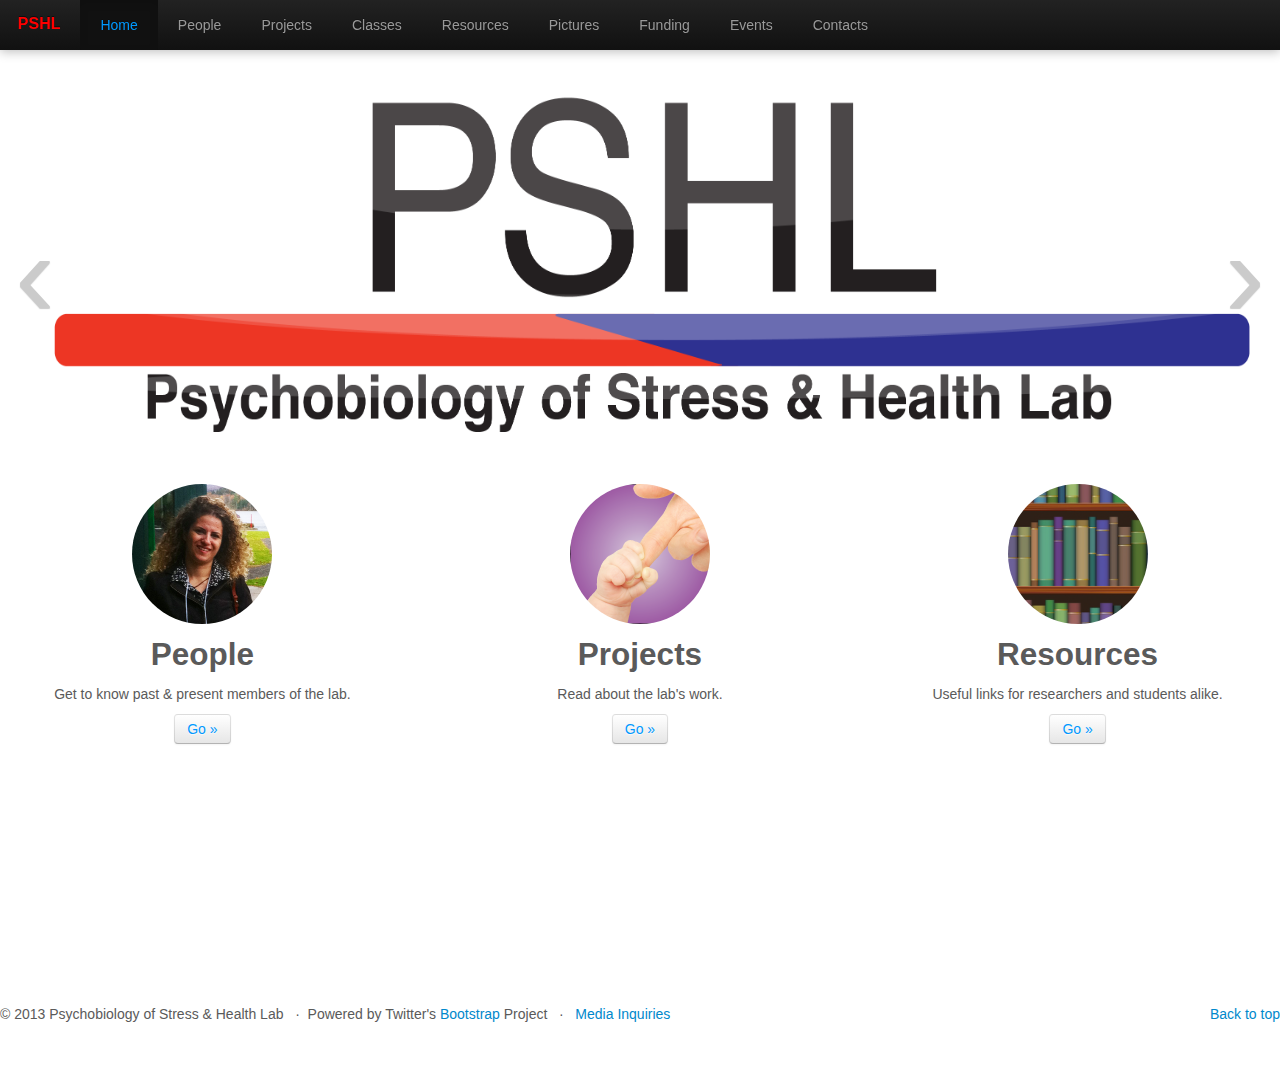
<file: index.html>
<!DOCTYPE html>
<html lang="en">
<head>
<meta charset="utf-8">
<title>PSHL at MTA</title>
<meta name="viewport" content="width=device-width, initial-scale=1.0">
<meta name="description" content="">
<meta name="author" content="">

<!-- CSS -->
<link href="./css/bootstrap.css" rel="stylesheet">
<link href="./css/bootstrap-responsive.css" rel="stylesheet">
<link href="./css/animate-custom.css" rel="stylesheet">
<link href="./css/index.css" rel="stylesheet">
<div id = "superwrapper">

<!-- HTML5 shim, for IE6-8 support of HTML5 elements -->
<!--[if lt IE 9]>
      <script src="./js/html5shiv.js"></script>
    <![endif]-->

<!-- Fav and touch icons -->
<link rel="apple-touch-icon-precomposed" sizes="144x144" href="./ico/apple-touch-icon-144-precomposed.png">
<link rel="apple-touch-icon-precomposed" sizes="114x114" href="./ico/apple-touch-icon-114-precomposed.png">
<link rel="apple-touch-icon-precomposed" sizes="72x72" href="./ico/apple-touch-icon-72-precomposed.png">
<link rel="apple-touch-icon-precomposed" href="./ico/apple-touch-icon-57-precomposed.png">
<body>

<!-- NAVBAR
    ================================================== -->
<div class="navbar-wrapper">
  <div class="navbar navbar-fixed-top"> 
    <!-- Wrap the .navbar in .container to center it within the absolutely positioned parent. -->
    
    <div class="navbar navbar-inverse">
      <div class="navbar-inner">
        <button type="button" class="btn btn-navbar" data-toggle="collapse" data-target=".nav-collapse"> <span class="icon-bar"></span> <span class="icon-bar"></span> <span class="icon-bar"></span> </button>
        <a class="brand" href="#"> &nbsp; &nbsp; PSHL</a>
        <div class="nav-collapse collapse">
          <ul class="nav">
            <li class="active"><a href="#">Home</a></li>
            <li><a href="./people/people.html">People</a></li>
            <li><a href="./projects/projects.html">Projects</a></li>
            <li><a href="./classes/classes.html">Classes</a></li>
            <li><a href="./resources/resources.html">Resources</a></li>
            <li><a href="./pictures/pictures.html">Pictures</a></li>
            <li><a href="./funding/funding.html">Funding</a></li>
            <li><a href="./events/events.html">Events</a></li>
            <li><a href="./contacts/contacts.html">Contacts</a></li>
          </ul>
        </div>
        <!--/.nav-collapse --> 
      </div>
      <!-- /.navbar-inner --> 
    </div>
    <!-- /.navbar --> 
  </div>
  <!-- /.navbar-static-top --> 
</div>
<!-- /.navbar-wrapper --> 

<!-- Carousel
    ================================================== -->
<div id="myCarousel" class="carousel slide">
  
  <div class="visible-phone">
  
  <img id="firstslide" src="./img/landinglogo.png" alt=""></img>
  </div>

  <div  class="carousel-inner hidden-phone">
   
    <div class="item active"> <img class="span12" id="firstslide" src="./img/slide-01.png" alt=""></img>
    


    
    </div>
    
    
    <div class="item"> <img src="./img/slide-02.png" alt="">
      <div class="container">
        <div id="secslide" class="carousel-caption">
          <h1>Interdisciplinary approach to stress &amp; health </h1>
          <p class="lead"> Applying biomarkers to clinical and community research.</p>
        </div>
      </div>
    </div>
    
    
    
    <div class="item"> <img src="./img/slide-05.png" alt="">
      <div class="container">
        <div id ="thirdslide" class="carousel-caption">
          <h1>Psychoneuroimmunology</h1>
          <p class="lead">Exploring how the connections between behaviour, nervous, endocrine and immune systems influence health.</p>
        </div>
      </div>
    </div>
    
    
    
    <div class="item"> <img src="./img/slide-04.png" alt="">
      <div class="container">
        <div id ="fourslide" class="carousel-caption">
          <h1>Examining maternal prenatal <br>
            depression &amp; anxiety:</h1>
          <p class="lead">their effect on newborns</p>
          <a class="btn" href="./projects/projects.html#P1">Read more &raquo;</a> </div>
      </div>
    </div>
    
    
    <div class="item"> <img src="./img/slide-03.png" alt="">
      <div class="container">
        <div id="fiveslide" class="carousel-caption">
          <h1>Sponsorship</h1>
          <p class="lead">Our projects are made possible by world-class<br>
            health funding agencies.</p>
        </div>
      </div>
    </div>
  </div>
  <!-- Carouselinner --> 
  <a class="left carousel-control hidden-phone" href="#myCarousel" data-slide="prev" data-test="fadeInRightBig">&lsaquo;</a> <a class="right carousel-control hidden-phone" href="#myCarousel" data-slide="next">&rsaquo;</a> </div>
<!-- /.carousel --> 

<!-- Three columns of text below the carousel -->
<div class="row-fluid">
  <div class="span4"> <img class="img-circle" src="./img/azarAtConf.png">
    <h2>People</h2>
    <p>Get to know past &amp; present members of the lab.</p>
    <p><a class="btn" href="./people/people.html">Go &raquo;</a></p>
  </div>
  <!-- /.span4 -->
  <div class="span4"> <img class="img-circle" src="./img/motherbaby140.png">
    <h2>Projects</h2>
    <p>Read about the lab's work.</p>
    <p><a class="btn" href="./projects/projects.html">Go &raquo;</a></p>
  </div>
  <!-- /.span4 -->
  <div class="span4"> <img class="img-circle" src="./img/bookshelf.png">
    <h2>Resources</h2>
    <p>Useful links for researchers and students alike.</p>
    <p><a class="btn" href="./resources/resources.html">Go &raquo;</a></p>
  </div>
  <!-- /.span4 --> 
</div>
<!-- /.row --> 


<!--recentNewsContaner-->
<div class="container-fluid hidden-phone" id="recentNewsWrapper">

<br>
<br>
<br>
	<div class="container-fluid" id="recentNewsTitle">

	<h1 style="text-align: left; color:#0099FF"> Lab News </h1>
	<hr class="separator">
	</div>

	<div class="container-fluid" id="recentNewsContent">

    <div class="container-fluid" id="item5">
    
    <h3 class="lead">PSHL Welcomes 2013-2014 Honours Students</h3>
    <p>01/2013:</p> <p> The Psychobiology of Stress and Health Lab is thrilled to welcome new members Alyssa James and Kate Stymiest. Both researchers will advance the Psychoneuroimmunology of Pregnancy project by completing related work tailored to the individual researcher's goals.  </p>
    <br>
<a href="./people/students.html#Y6">See the New Researcher's Profiles</a><br><br><br>
    
    </div>
    
    <div class="container-fluid" id="item4">
    
    <h3 class="lead">PSHL's Dr. Azar Recognized by NBHRF as Researcher of the Month</h3>
    <p>01/2013:</p> <p> The New Brunswick Health Research Foundation (NBHRF) recognizes Dr. Azar and the ongoing Psychoneuroimmunolgy (PNI) of Pregnancy Project. </p>
    <br>
<a href="http://www.nbhrf.com/sites/default/files/docs/telegraph_centerfold_-_researcher_of_the_month_january.pdf">NBHRF Article</a><br><br><br>
    
    </div>
    
     <div class="container-fluid" id="item3">
    
    <h3 class="lead">CTV News at 5 Discusses Stressful Holidays with PSHL's Dr. Azar</h3>
    <p>12/2012:</p> <p>While many enjoy end-of-year holidays and view them fondly, this is not the case for all. Dr. Azar explores with CTV News at 5 why the holidays may be difficult, and shares tips on managing a potentially stressful time. </p>
    <br>
<a href="http://www.ctvnews.ca/mobile/video?clipId=810821">Interview Video</a><br><br><br>
    
    </div>
    
    <div class="container-fluid" id="item2">
    
    <h3 class="lead"> PSHL Hosts CIHR Caf&eacute; Scientifique in Sackville</h3>
    <p>11/2012:</p> <p>Dr. Azar hosted and moderated a CIHR Caf&eacute; Scientifique in Sackville. She was joined by Dr.Looper, a psychiatrist, and Dr.Kouassi, a pharmacist, from Montreal. This event was attended by fifty participants, which is a big turnout for this small town's first Caf&eacute; Scientifique! It raised local awareness on the connections between stress, depression, inflammation, and health.</p>
    <br>
    <a href="http://www.sackvilletribunepost.com/Living/2012-11-14/article-3120642/Local-professor-hosting-public-event-exploring-links-between-stress,-illness/1">Sackville Tribune Post Article</a><br><br>
    
    </div>

	<div class="container-fluid" id="item1">
    
    <h3 class="lead"> PSHL Featured in MTA Open House</h3>
    <p>11/2011:</p> <p>To celebrate the Year of Science and Discovery, university leaders and research council executives toured Mount Allison's labs, including PSHL.</p>
    <br>
    <a href="http://www.cumberlandnewsnow.com/News/Local/2011-11-07/article-2798590/Mt-A-host-open-house-to-celebrate-science-and-discovery/1">Read More Here</a> <br>
    
    </div>

	</div>

</div>
<!-- FOOTER -->
<footer>
  <p class="pull-right"><a href="#">Back to top</a></p>
  <p>&copy; 2013 Psychobiology of Stress &amp; Health Lab &nbsp; &middot; &nbsp;Powered by Twitter's <a href="http://twitter.github.io/bootstrap/">Bootstrap</a> Project &nbsp;  &middot; &nbsp; <a href="./media/media.html">Media Inquiries</a></p>
</footer>

<!-- JS
    ================================================== --> 
<script src="./js/jquery.js"></script> 
<script src="./js/jquery-ui.min.js"></script> 
<script src="./js/bootstrap-transition.js"></script> 
<script src="./js/bootstrap-tab.js"></script> 
<script src="./js/bootstrap-button.js"></script> 
<script src="./js/bootstrap-collapse.js"></script> 
<script src="./js/bootstrap-carousel.js"></script> 
<script src="./js/holder/holder.js"></script> 

<!--this script makes the quick-access
    buttons under the slideshow bounce for those
    viewing the site on widescreens. The bounce ensures that all computer users see the butttons even if their screens smaller.--> 
<script src="./js/bouncerow.js"></script> 
<script src="./js/carouselanim.js"></script>
</body>
<link rel="shortcut icon" href="./ico/favicon.png">
</head></div>
<!-- /superwrapper-->
</html>
</file>
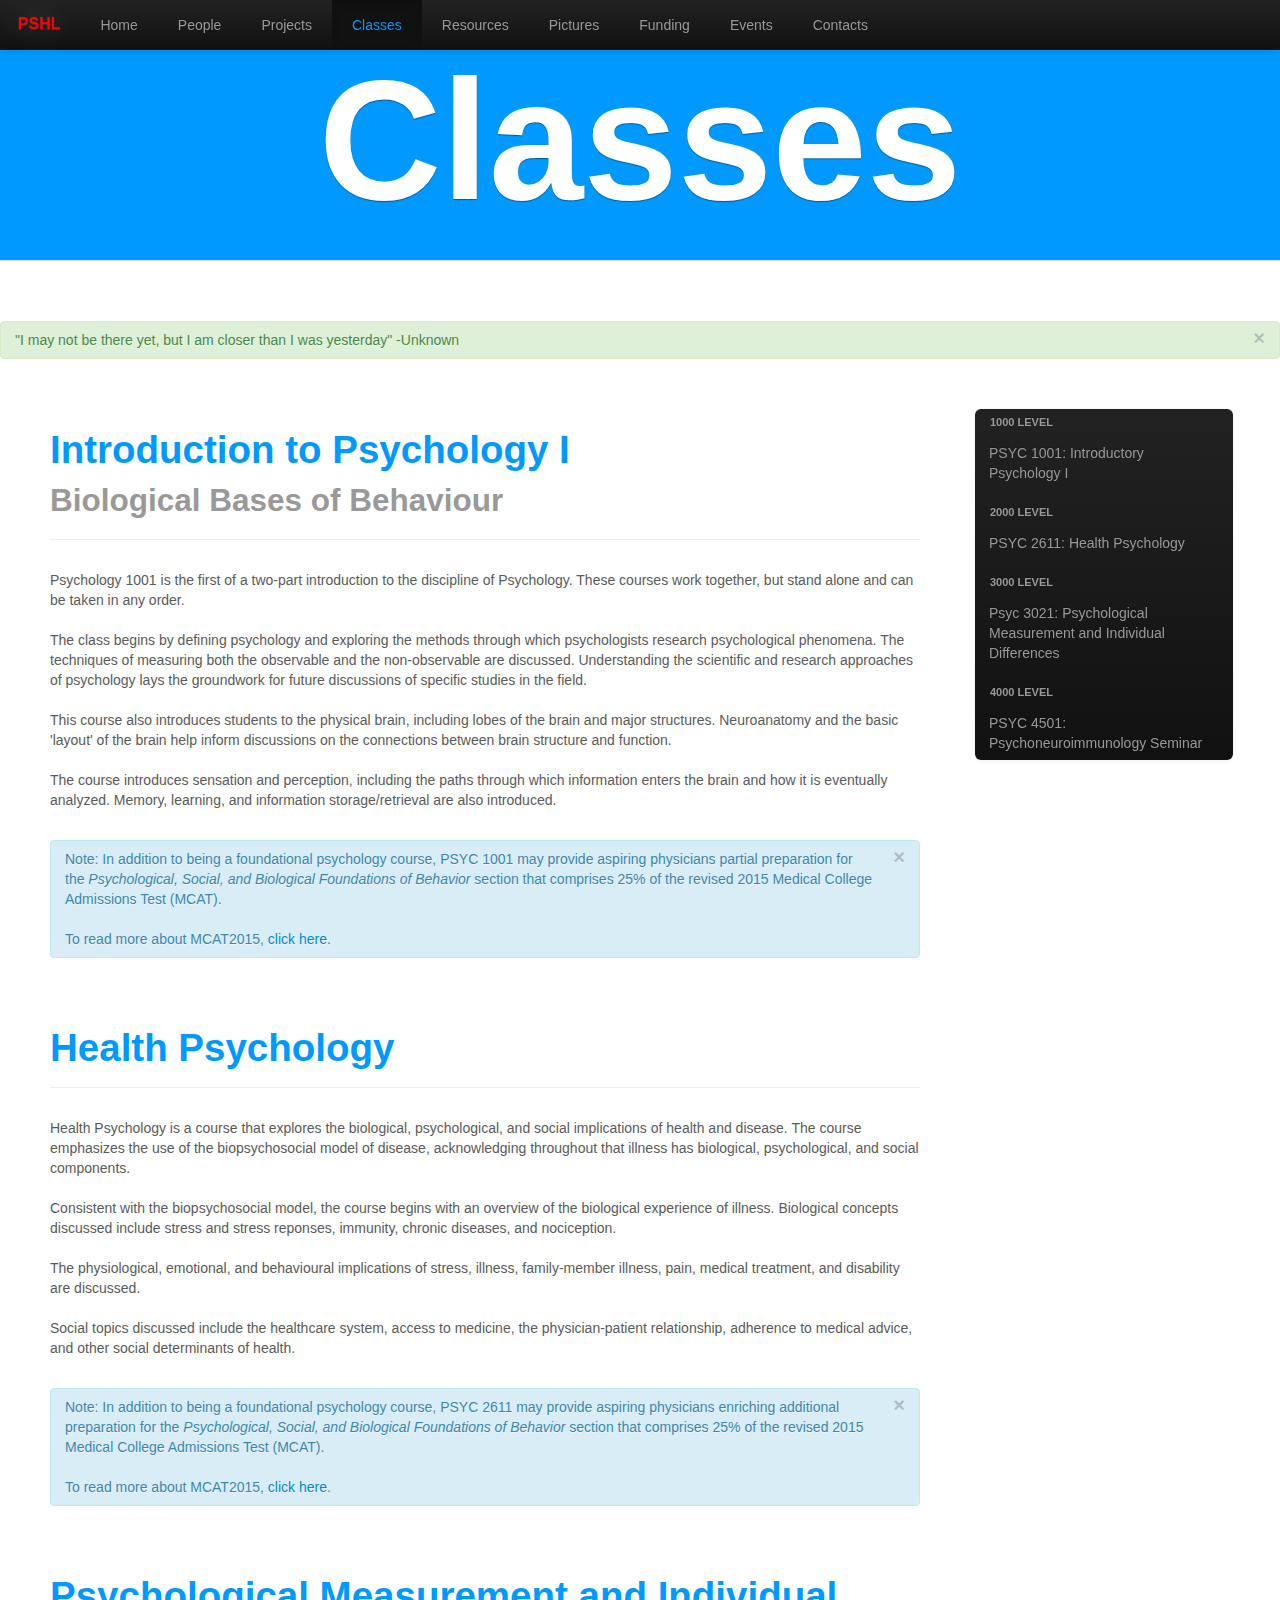
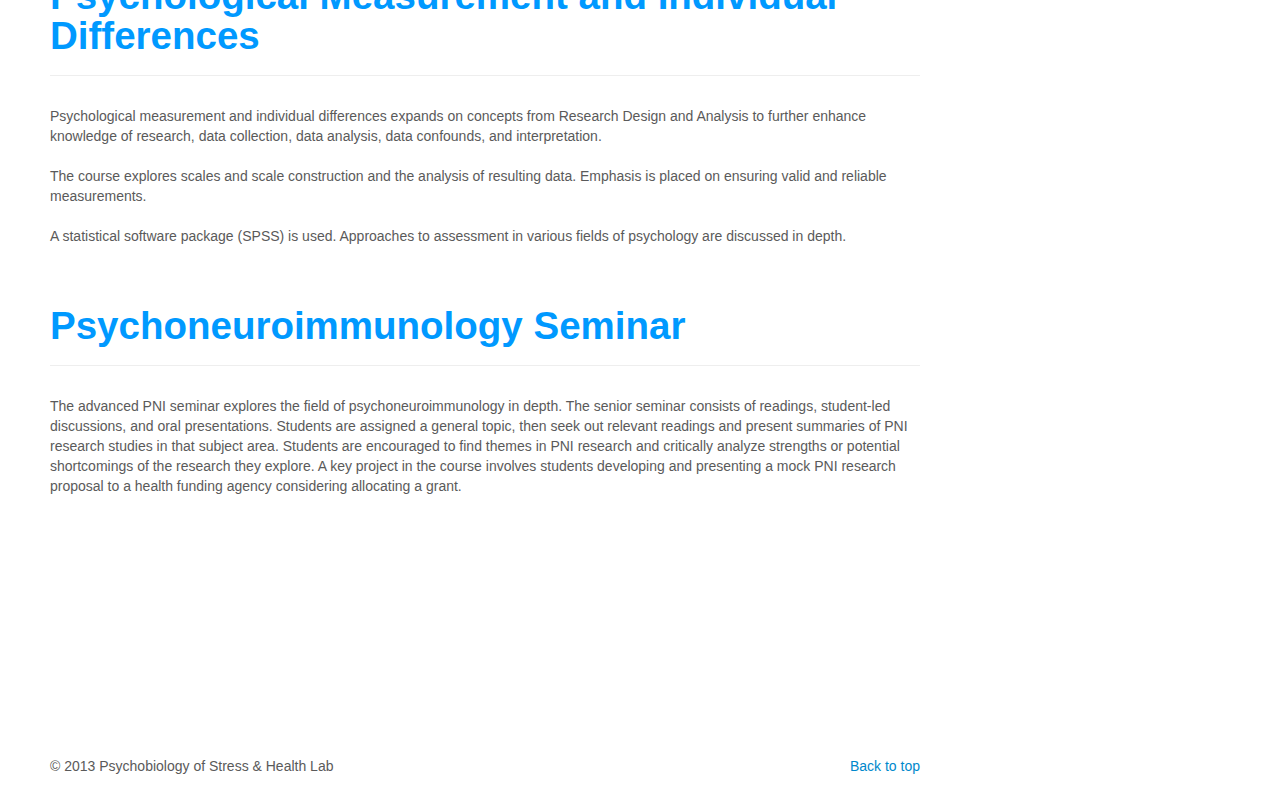
<file: classes/classes.html>
<!DOCTYPE html>
<html lang="en">
<head>
<meta charset="utf-8">
<title>Classes</title>
<meta name="viewport" content="width=device-width, initial-scale=1.0">
<meta name="description" content="">
<meta name="author" content="">

<!--Styles -->
<link href="../css/bootstrap.css" rel="stylesheet">
<link href="../css/bootstrap-responsivetwo.css" rel="stylesheet">
<link href="../css/docs.css" rel="stylesheet">
<link href="../css/classes.css" rel="stylesheet">

<!-- HTML5 shim, for IE6-8 support of HTML5 elements -->
<!--[if lt IE 9]>
      <script src="../js/html5shiv.js"></script>
    <![endif]-->

<!-- Fav icon -->
<link rel="shortcut icon" href="../ico/favicon.png">
</head>
<div id="superwrapper">

<body data-spy="scroll" data-target="#pjlist" data-offset="0">

<!-- NAVBAR
    ================================================== -->
<div class="navbar-wrapper">
  <div class="navbar navbar-fixed-top">
    <div class="navbar navbar-inverse">
      <div class="navbar-inner">
        <button type="button" class="btn btn-navbar" data-toggle="collapse" data-target=".nav-collapse"> <span class="icon-bar"></span> <span class="icon-bar"></span> <span class="icon-bar"></span> </button>
        <a class="brand" href="../index.html"> &nbsp; &nbsp; PSHL</a>
        <div class="nav-collapse collapse">
          <ul class="nav">
            <li><a href="../index.html">Home</a></li>
            <li ><a href="../people/people.html">People</a></li>
            <li><a href="../projects/projects.html">Projects</a></li>
            <li class = 'active'><a href="#">Classes</a></li>
            <li><a href="../resources/resources.html">Resources</a></li>
            <li><a href="../pictures/pictures.html">Pictures</a></li>
            <li><a href="../funding/funding.html">Funding</a></li>
            <li><a href="../events/events.html">Events</a></li>
            <li><a href="../contacts/contacts.html">Contacts</a></li>
          </ul>
        </div>
        <!--/.nav-collapse --> 
      </div>
      <!-- /.navbar-inner --> 
    </div>
    <!-- /.navbar --> 
  </div>
  <!-- /.navbar-fixed-top --> 
</div>
<!-- /.navbar-wrapper --> 

<!--header
    ================================================== -->

<header class="jumbotron subhead hidden-phone" id="overview">
  <div class="container-fluid" id = lettering>
    <h1>Classes</h1>
  </div>
  <!--/Container--> 
</header>
<!-- /xsHeader--> 

<br>
<br>
<br>
<div class="alert alert-success visible-desktop">
  <button type="button" href="#" class="close" data-dismiss="alert">&times;</button>
  "I may not be there yet, but I am closer than I was yesterday" -Unknown </div>
<div class="container"> 
  
  <!-- Docs nav
    ================================================== -->
  <div class="navibar pull-right visible-desktop">
    <div id="pjlist" class="span3 bs-docs-sidebar">
      <ul class="nav nav-list bs-docs-sidenav">
        <li class="nav-header">1000 Level</li>
        <li><a href="#C1">PSYC 1001: Introductory Psychology I</a></li>
        <li class="nav-header">2000 Level</li>
        <li><a href="#C2">PSYC 2611: Health Psychology</a></li>
        <li class="nav-header">3000 Level</li>
        <li><a href="#C3"> Psyc 3021: Psychological Measurement and Individual Differences</a></li>
        <li class="nav-header">4000 Level</li>
        <li><a href="#C4">PSYC 4501: Psychoneuroimmunology Seminar</a></li>
      </ul>
    </div>
  </div>
  <!--navbar-->
  
  <div id= "tabnavibar" class="navibar visible-tablet">
    <div id="pjlist" class="row-fluid">
      <ul class="nav nav-list">
        <li class="nav-header">1000 Level</li>
        <li><a href="#C1">PSYC 1001: Introductory Psychology I</a></li>
        <li class="nav-header">2000 Level</li>
        <li><a href="#C1">PSYC 2611: Health Psychology</a></li>
        <li class="nav-header">3000 Level</li>
        <li><a href="#C2"> Psyc 3021: Psychological Measurement and Individual Differences</a></li>
        <li class="nav-header">4000 Level</li>
        <li><a href="#C3">PSYC 4501: Psychoneuroimmunology Seminar</a></li>
      </ul>
    </div>
  </div>
  <!--navbar--> 
  
  <!--Here begins the content-->
  
  <div class="span9" >
    <section class="visible-phone">
      <div class="page-header">
        <h1>Projects</h1>
      </div>
    </section>
    <section id="C1">
      <div class="page-header">
        <h1>Introduction to Psychology I</h1>
        <h2 class=muted>Biological Bases of Behaviour</h2>
      </div>
      <p> Psychology 1001 is the first of a two-part introduction to the discipline of Psychology. These courses work together, but stand alone and can be taken in any order. <br>
        <br>
        The class begins by defining psychology and exploring the methods through which psychologists research psychological phenomena. The techniques of measuring both the observable and the non-observable are discussed. Understanding the scientific and research approaches of psychology lays the groundwork for future discussions of specific studies in the field. <br>
        <br>
        This course also introduces students to the physical brain, including lobes of the brain and major structures. Neuroanatomy and the basic 'layout' of the brain help inform discussions on the connections between brain structure and function. <br>
        <br>
        The course introduces sensation and perception, including the paths through which information enters the brain and how it is eventually analyzed. Memory, learning, and information storage/retrieval are also introduced. <br>
        <br>
      <div class="alert alert-info">
        <button type="button" href="#" class="close" data-dismiss="alert">&times;</button>
        Note: In addition to being a foundational psychology course,  PSYC 1001 may provide aspiring physicians partial preparation for the <i>Psychological, Social, and Biological Foundations of Behavior</i> section that comprises 25% of the revised 2015 Medical College Admissions Test (MCAT). <br>
        <br>
        To read more about MCAT2015, <a href="https://www.aamc.org/students/applying/mcat/mcat2015/">click here</a>. </div>
      </p>
    </section>
    <!--section Project 1-->
    
    <section id="C2">
      <div class="page-header">
        <h1>Health Psychology</h1>
      </div>
      <p > Health Psychology is a course that explores the biological, psychological, and social implications of health and disease. The course emphasizes the use of the biopsychosocial model of disease, acknowledging throughout that illness has biological, psychological, and social components. <br>
        <br>
        Consistent with the biopsychosocial model, the course begins with an overview of the biological experience of illness. Biological concepts discussed include stress and stress reponses, immunity, chronic diseases, and nociception. <br>
        <br>
        The physiological, emotional, and behavioural implications of stress, illness, family-member illness, pain, medical treatment, and disability are discussed. <br>
        <br>
        Social topics discussed include the healthcare system, access to medicine, the physician-patient relationship, adherence to medical advice, and other social determinants of health. <br>
        <br>
      <div class="alert alert-info">
        <button type="button" href="#" class="close" data-dismiss="alert">&times;</button>
        Note: In addition to being a foundational psychology course,  PSYC 2611 may provide aspiring physicians enriching additional preparation for the <i>Psychological, Social, and Biological Foundations of Behavior</i> section that comprises 25% of the revised 2015 Medical College Admissions Test (MCAT). <br>
        <br>
        To read more about MCAT2015, <a href="https://www.aamc.org/students/applying/mcat/mcat2015/">click here</a>. </div>
      </p>
    </section>
    <!--section Project 1-->
    
    <section id="C3" >
      <div class="page-header">
        <h1 >Psychological Measurement and Individual Differences</h1>
      </div>
      <p> Psychological measurement and individual differences expands on concepts from Research Design and Analysis to further enhance knowledge of research, data collection, data analysis, data confounds, and interpretation. <br>
        <br>
        The course explores scales and scale construction and the analysis of resulting data. Emphasis is placed on ensuring valid and reliable measurements. <br>
        <br>
        A statistical software package (SPSS) is used. Approaches to assessment in various fields of psychology are discussed in depth. </p>
    </section>
    <!--section Project 2-->
    
    <section id="C4">
      <div class="page-header">
        <h1>Psychoneuroimmunology Seminar</h1>
      </div>
      <p> The advanced PNI seminar explores the field of psychoneuroimmunology in depth. The senior seminar consists of readings, student-led discussions, and oral presentations. Students are assigned a general topic, then seek out relevant readings and present summaries of PNI research studies in that subject area. Students are encouraged to find themes in PNI research and critically analyze strengths or potential shortcomings of the research they explore. A key project in the course involves students developing and presenting a mock PNI research proposal to a health funding agency considering allocating a grant. </p>
    </section>
    <!--section Project 3--> 
    
  </div>
  <!--/Span9--> 
  
</div>
<!--/container--> 

<!-- FOOTER -->
<footer class="span9">
  <p class="pull-right"><a href="#">Back to top</a></p>
  <p>&copy; 2013 Psychobiology of Stress &amp; Health Lab </p>
</footer>

<!-- JS
    ================================================== --> 
<script src="../js/jquery.js"></script> 
<script src="../js/bootstrap-button.js"></script> 
<script src="../js/bootstrap-collapse.js"></script> 
<script src="../js/bootstrap-affix.js"></script> 
<script src="../js/bootstrap-scrollspy.js"></script> 
<script src="../js/holder/holder.js"></script> 
<script src="../js/application.js"></script> 
<script src="../js/bootstrap-alert.js"></script>
</body>
</div>
<!--/superwrapper-->
</html>
</file>
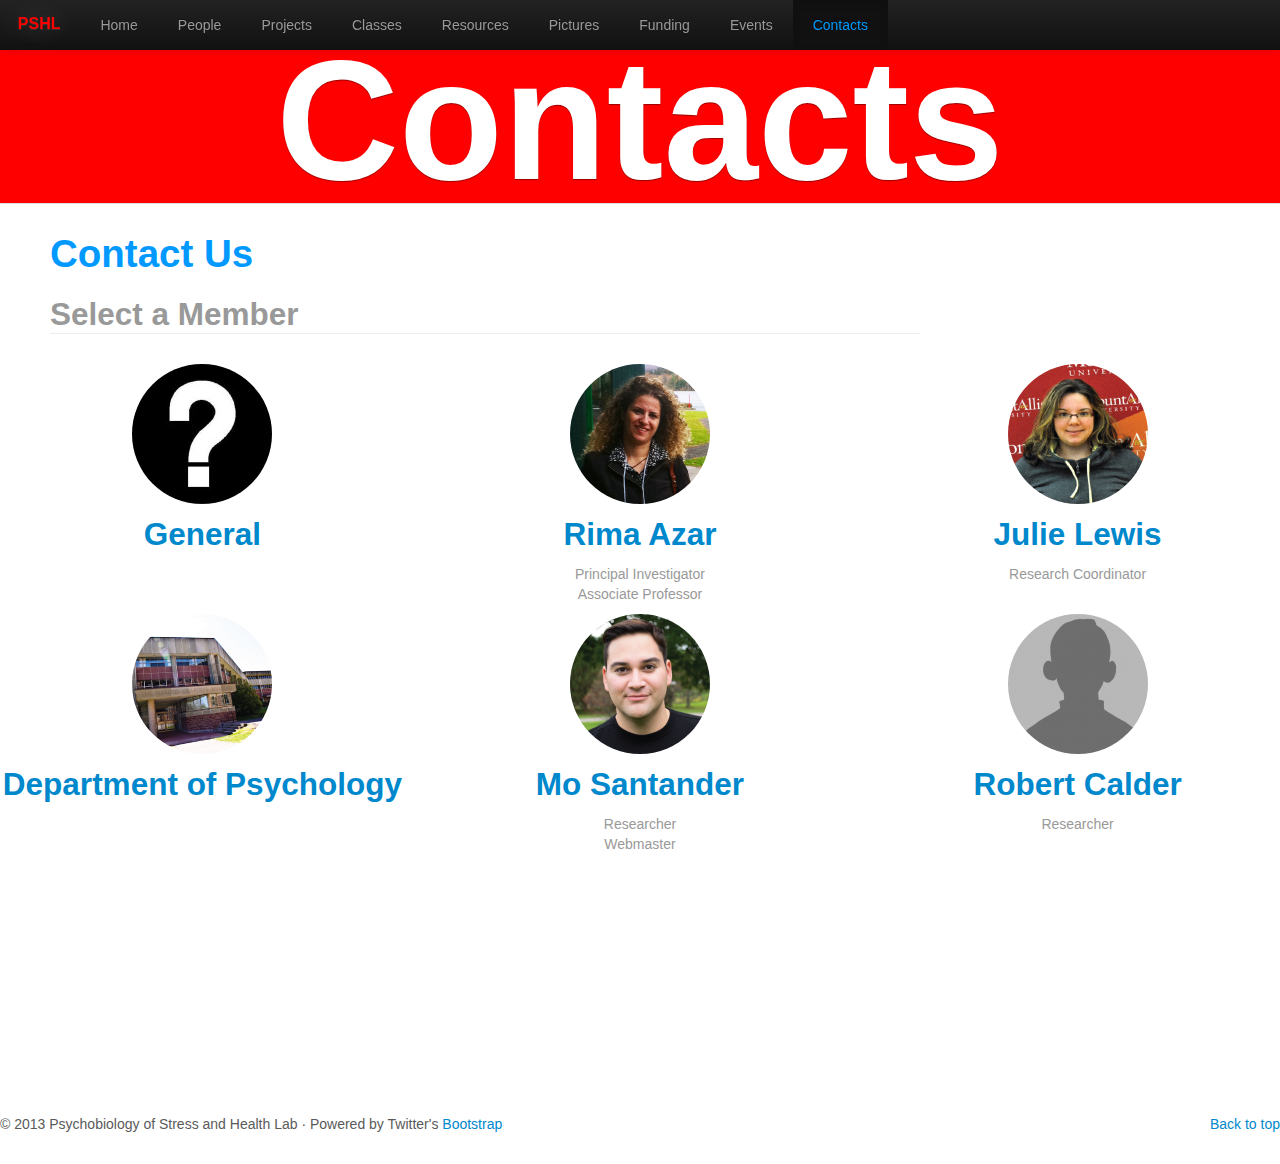
<file: contacts/contacts.html>
<!DOCTYPE html>
<html lang="en">
<head>
<meta charset="utf-8">
<title>Contacts</title>
<meta name="viewport" content="width=device-width, initial-scale=1.0">
<meta name="description" content="">
<meta name="author" content="">

<!--CSS -->
<link href="../css/bootstrap.css" rel="stylesheet">
<link href="../css/bootstrap-responsivetwo.css" rel="stylesheet">
<link href="../css/docs.css" rel="stylesheet">
<link href="../css/contacts.css" rel="stylesheet">


<!-- HTML5 shim, for IE6-8 support of HTML5 elements -->
<!--[if lt IE 9]>
      <script src="../js/html5shiv.js"></script>
    <![endif]-->

<!-- Fav icon -->

<link rel="shortcut icon" href="../ico/favicon.png">
</head>
<div id="superwrapper">

<body>

<!-- NAVBAR
    ================================================== -->
<div class="navbar-wrapper">
  <div class="navbar navbar-fixed-top">
    <div class="navbar navbar-inverse">
      <div class="navbar-inner">
        <button type="button" class="btn btn-navbar" data-toggle="collapse" data-target=".nav-collapse"> <span class="icon-bar"></span> <span class="icon-bar"></span> <span class="icon-bar"></span> </button>
        <a class="brand" href="../index.html"> &nbsp; &nbsp; PSHL</a>
        <div class="nav-collapse collapse">
          <ul class="nav">
            <li><a href="../index.html">Home</a></li>
            <li ><a href="../people/people.html">People</a></li>
            <li><a href="../projects/projects.html">Projects</a></li>
            <li><a href="../classes/classes.html">Classes</a></li>
            <li><a href="../resources/resources.html">Resources</a></li>
            <li><a href="../pictures/pictures.html">Pictures</a></li>
            <li><a href="../funding/funding.html">Funding</a></li>
            <li><a href="../events/events.html">Events</a></li>
            <li class='active'><a href="#Contact">Contacts</a></li>
          </ul>
        </div>
        <!--/.nav-collapse --> 
      </div>
      <!-- /.navbar-inner --> 
    </div>
    <!-- /.navbar --> 
  </div>
  <!-- /.navbar-fixed-top --> 
</div>
<!-- /.navbar-wrapper --> 

<!--Header
    ================================================== -->

<header class="jumbotron subhead hidden-phone" id="overview">
  <div class="container-fluid" id = lettering>
    <h1>Contacts</h1>
  </div>
  <!--/Container--> 
</header>
<!-- /Header-->

<div class="container">
  <div class="span9" >
    <section class="visible-phone">
      <div class="page-header">
        <h1>Contacts</h1>
      </div>
    </section>
    <section id="instructions">
      <div class="page-header">
        <h1 class="pull-left">Contact Us</h1>
        <br>
        <br>
        <br>
        <h2 class="muted pull-left" > Select a Member</h2>
        <br>
        <br>
      </div>
    </section>
    <!--/section1--> 
  </div>
  <!--/Span9--> 
</div>
<!--/container-->

 
  <!-- Three columns of text below the container -->
  <div class="row-fluid" id="firstRow">
    <div class="span4"> <img class="img-circle" src="../img/qmark.jpg"> <a id="genbutton" type="button" class="bubblelink">
      <h2>General</h2>
      </a> </div>
    <!-- /.span4 -->
    <div class="span4"> <img class="img-circle" src="../img/azarAtConf.png"> <a id="azarbutton" class="bubblelink">
      <h2>Rima Azar</h2>
      </a>
      <p class="muted"> Principal Investigator <br>
        Associate Professor </p>
    </div>
    <!-- /.span4 -->
    <div class="span4"> <img class="img-circle" src="../img/juliepic140x140.png"> <!--MODIFY MODIFY MODIFY--> 
      <a id="lewisbutton" class="bubblelink">
      <h2>Julie Lewis</h2>
      </a>
      <p class="muted"> Research Coordinator </p>
    </div>
    <!-- /.span4 --> 
  </div>
  <!-- /fluidrow --> 



  <!-- Three columns of text below the first row -->
  <div class="row-fluid" id="secRow">
    <div class="span4"> <img class="img-circle" src="../img/ctee.png"> <a id="deptbutton" class="bubblelink">
      <h2>Department of Psychology</h2>
      </a> </div>
    <!-- /.span4 -->
    <div class="span4"> <img class="img-circle" src="../img/mo140x140.png"> <a id="santanderbutton" class="bubblelink">
      <h2>Mo Santander</h2>
      </a>
      <p class="muted"> Researcher <br>
        Webmaster </p>
    </div>
    <!-- /.span4 -->
    <div class="span4"> <img class="img-circle" src="../img/mpholder140.png"> <a id="calderbutton" class="bubblelink">
      <h2>Robert Calder</h2>
      </a>
      <p class="muted"> Researcher </p>
    </div>
    <!-- /.span4 --> 
  </div>
  <!-- /secrow --> 


<!-- General Infoholder
    ================================================== -->

<div class="container-fluid infohold" id="gen">
  <div class="alert alert-info ">
    <button type="button" href="#" class="close" data-dismiss="alert">&times;</button>
    &darr;&darr;&darr; &nbsp; &nbsp; &nbsp; Click here to return to the members list. </div>
  <ul class="breadcrumb">
    <li><a class="back">Contacts</a> <span class="divider">/</span></li>
    <li><a class="back">Members</a> <span class="divider">/</span></li>
    <li class="active">General Inquiries</li>
  </ul>
  <div class="row-fluid">
    <div class="span3">
      <div class="picwrap"> <img class="img-circle" src="../img/qmark.jpg"> </div>
      <!--/picwrap-->
      
      <div class="infoholdhead pull-left">
        <div class="page-header">
          <h1>General Inquiries</h1>
        </div>
        
      </div>
      <!--/infoholdhead--> 
    </div>
    <!--/Span4-->
    
    <div class="span9">
      <div class="row-fluid"> <br>
        <br>
        <br>
        <div class="span3 offset1"> <img src="../img/ico_email.png" alt="">
          <h3>azarlab@mta.ca</h3>
        </div>
        <!--span4-->
        <div class="span3"> <img src="../img/ico_phone.png" alt="">
          <h3>506-364-2497</h3>
        </div>
        <!--span4-->
        <div class="span3"> <img  src="../img/ico_fax.png" alt="">
          <h3>506-364-2449</h3>
        </div>
        <!--span4--> 
        
      </div>
      <!--/rowfluid-->
      
      <div class="row-fluid">
        <div class="span5 offset4"> <img src="../img/ico_mail.png" alt="">
          <p>Psychobiology of Stress and Health Lab <br>
            Department of Psychology <br>
            Mount Allison University <br>
            49a York St. <br>
            Sackville, NB <br>
            E4L 1C7 <br>
            Canada </p>
        </div>
        <!--/span3--> 
      </div>
      <!--/rowfluid--> 
      
    </div>
    <!--/span10--> 
    
  </div>
  <!--/rowfluid--> 
</div>
<!--/geninfohold--> 

<!-- Azar's Infoholder
    ================================================== -->

<div class="container-fluid infohold" id="azar">
  <div class="alert alert-info">
    <button type="button" href="#" class="close" data-dismiss="alert">&times;</button>
    &darr;&darr;&darr; &nbsp; &nbsp; &nbsp; Click here to return to the members list. </div>
  <ul class="breadcrumb">
    <li><a class="back">Contacts</a> <span class="divider">/</span></li>
    <li><a class="back">Members</a> <span class="divider">/</span></li>
    <li class="active">Rima Azar</li>
  </ul>
  <div class="row-fluid">
    <div class="span3">
      <div class="picwrap"> <img class="img-circle" src="../img/azarAtConf.png"> </div>
      <!--/picwrap-->
      
      <div class="infoholdhead pull-left">
        <div class="page-header">
          <h1>Rima Azar </h1>
          <h3 class="muted">Associate Professor <br>
            New CIHR Investigator </h3>
        </div>
        
      </div>
      <!--/infoholdhead--> 
    </div>
    <!--/Span4-->
    
    <div class="span9">
      <div class="row-fluid"> <br>
        <br>
        <br>
        <div class="span3 offset1"> <img src="../img/ico_email.png" alt="">
          <h3>razar@mta.ca</h3>
        </div>
        <!--span4-->
        <div class="span3"> <img src="../img/ico_phone.png" alt="">
          <h3>506-364-2461</h3>
        </div>
        <!--span4-->
        <div class="span3"> <img  src="../img/ico_fax.png" alt="">
          <h3>506-364-2449</h3>
        </div>
        <!--span4--> 
        
      </div>
      <!--/rowfluid-->
      
      <div class="row-fluid">
        <div class="span5 offset4"> <img src="../img/ico_mail.png" alt="">
          <p>Rima Azar <br>
            Department of Psychology <br>
            Mount Allison University <br>
            49a York St. <br>
            Sackville, NB <br>
            E4L 1C7 <br>
            Canada </p>
        </div>
        <!--/span3--> 
      </div>
      <!--/rowfluid--> 
      
    </div>
    <!--/span10--> 
    
  </div>
  <!--/fluidrow--> 
</div>
<!--/azarninfohold--> 

<!-- Julie's Infoholder
    ================================================== -->

<div class="container-fluid infohold" id="lewis">
  <div class="alert alert-info">
    <button type="button" href="#" class="close" data-dismiss="alert">&times;</button>
    &darr;&darr;&darr; &nbsp; &nbsp; &nbsp; Click here to return to the members list. </div>
  <ul class="breadcrumb">
    <li><a class="back">Contacts</a> <span class="divider">/</span></li>
    <li><a class="back">Members</a> <span class="divider">/</span></li>
    <li class="active">Julie Lewis</li>
  </ul>
  <div class="row-fluid">
    <div class="span3">
      <div class="picwrap"> <img class="img-circle" src="../img/juliepic140x140.png"> </div>
      <!--/picwrap-->
      
      <div class="infoholdhead pull-left">
        <div class="page-header">
          <h1>Julie Lewis </h1>
          <h3 class="muted">Research Coordinator</h3>
        </div>
      </div>
      <!--/infoholdhead--> 
    </div>
    <!--/Span4-->
    
    <div class="span9">
      <div class="row-fluid"> <br>
        <br>
        <br>
        <div class="span3 offset1"> <img src="../img/ico_email.png" alt="">
          <h3>azarlab@mta.ca</h3>
        </div>
        <!--span4-->
        <div class="span3"> <img src="../img/ico_phone.png" alt="">
          <h3>506-364-2497</h3>
        </div>
        <!--span4-->
        <div class="span3"> <img  src="../img/ico_fax.png" alt="">
          <h3>506-364-2449</h3>
        </div>
        <!--span4--> 
      </div>
      <!--/rowfluid-->
      <div class="row-fluid">
        <div class="span5 offset4"> <img src="../img/ico_mail.png" alt="">
          <p>Julie Lewis <br>
            Department of Psychology <br>
            Mount Allison University <br>
            49a York St. <br>
            Sackville, NB <br>
            E4L 1C7 <br>
            Canada </p>
        </div>
        <!--/span3--> 
      </div>
      <!--/rowfluid--> 
      
    </div>
    <!--/span10--> 
    
  </div>
  <!--/rowfluid--> 
</div>
<!--/lewisinfohold--> 

<!-- Departmental Infoholder
    ================================================== -->

<div class="container-fluid infohold" id="dept">
  <div class="alert alert-info">
    <button type="button" href="#" class="close" data-dismiss="alert">&times;</button>
    &darr;&darr;&darr; &nbsp; &nbsp; &nbsp; Click here to return to the members list. </div>
  <ul class="breadcrumb">
    <li><a class="back">Contacts</a> <span class="divider">/</span></li>
    <li><a class="back">Members</a> <span class="divider">/</span></li>
    <li class="active">Department of Psychology</li>
  </ul>
  <div class="row-fluid">
    <div class="span3">
      <div class="picwrap"> <img class="img-circle" src="../img/ctee.png"> </div>
      <div class="infoholdhead pull-left">
        <div class="page-header">
          <h1>Department of Psychology</h1>
        </div>
      </div>
      <!--/infoholdhead--> 
    </div>
    <!--/Span4-->
    
    <div class="span9">
      <div class="row-fluid"> <br>
        <br>
        <br>
        <div class="span3 offset4"> <img src="../img/ico_phone.png" alt="">
          <h3>506-364-2455</h3>
        </div>
        <!--span3--> 
        
      </div>
      <!--/rowfluid-->
      <div class="row-fluid">
        <div class="span5 offset4"> <img src="../img/ico_mail.png" alt="">
          <p> Department of Psychology <br>
            Mount Allison University <br>
            49a York St. <br>
            Sackville, NB <br>
            E4L 1C7 <br>
            Canada </p>
        </div>
        <!--/span3--> 
      </div>
      <!--/rowfluid--> 
      
    </div>
    <!--/span10--> 
  </div>
  <!--/rowfluid--> 
</div>
<!--/deptinfohold--> 

<!-- Emeril's Infoholder
    ================================================== -->

<div class="container-fluid infohold" id="santander">
  <div class="alert alert-info">
    <button type="button" href="#" class="close" data-dismiss="alert">&times;</button>
    &darr;&darr;&darr; &nbsp; &nbsp; &nbsp; Click here to return to the members list. </div>
  <ul class="breadcrumb">
    <li><a class="back">Contacts</a> <span class="divider">/</span></li>
    <li><a class="back">Members</a> <span class="divider">/</span></li>
    <li class="active">No Santander</li>
  </ul>
  <div class="row-fluid">
    <div class="span3">
      <div class="picwrap"> <img class="img-circle" src="../img/mo140x140.png"> </div>
      <div class="infoholdhead pull-left">
        <div class="page-header">
          <h1>Mo Santander </h1>
          <h3 class="muted">Researcher <br>
            Webmaster</h3>
        </div>
      </div>
      <!--/infoholdhead--> 
    </div>
    <!--/Span4-->
    
    <div class="span9">
      <div class="row-fluid"> <br>
        <br>
        <br>
        <div class="span3"> <img src="../img/ico_email.png" alt="">
          <h3>esantander@mta.ca</h3>
        </div>
        <!--span4-->
        <div class="span3 offset1"> <img src="../img/ico_phone.png" alt="">
          <h3>506-540-1887</h3>
        </div>
        <!--span4-->
        <div class="span3"> <img  src="../img/ico_fax.png" alt="">
          <h3>506-364-2449</h3>
        </div>
        <!--span4--> 
      </div>
      <!--/rowfluid-->
      <div class="row-fluid">
        <div class="span5 offset4"> <img src="../img/ico_mail.png" alt="">
          <p>EM Santander<br>
            Psychobiology of Stress and Health lab <br>
            Department of Psychology <br>
            Mount Allison University <br>
            49a York St. <br>
            Sackville, NB <br>
            E4L 1C7 <br>
            Canada </p>
        </div>
        <!--/span3--> 
      </div>
      <!--/rowfluid--> 
      
    </div>
    <!--/span10--> 
    
  </div>
  <!--/rowfluid--> 
</div>
<!--/santanderninfohold--> 

<!-- Robert's Infoholder
    ================================================== -->

<div class="container-fluid infohold" id="calder">
  <div class="alert alert-info">
    <button type="button" href="#" class="close" data-dismiss="alert">&times;</button>
    &darr;&darr;&darr; &nbsp; &nbsp; &nbsp; Click here to return to the members list. </div>
  <ul class="breadcrumb">
    <li><a class="back">Contacts</a> <span class="divider">/</span></li>
    <li><a class="back">Members</a> <span class="divider">/</span></li>
    <li class="active">Robert Calder</li>
  </ul>
  <div class="row-fluid">
    <div class="span3">
      <div class="picwrap"> <img class="img-circle" src="../img/mpholder140.png"> </div>
      <div class="infoholdhead pull-left">
        <div class="page-header">
          <h1>Robert Calder </h1>
          <h3 class="muted">Researcher </h3>
        </div>
      </div>
      <!--/infoholdhead--> 
    </div>
    <!--/Span4-->
    
    <div class="span9">
      <div class="row-fluid"> <br>
        <br>
        <br>
        <div class="span3 offset1"> <img src="../img/ico_email.png" alt="">
          <h3>rcalder@mta.ca</h3>
        </div>
        <!--span4-->
        <div class="span3"> <img src="../img/ico_phone.png" alt="">
          <h3>-pending-</h3>
        </div>
        <!--span4-->
        <div class="span3"> <img  src="../img/ico_fax.png" alt="">
          <h3>506-364-2449</h3>
        </div>
        <!--span4--> 
      </div>
      <!--/rowfluid-->
      <div class="row-fluid">
        <div class="span5 offset4"> <img src="../img/ico_mail.png" alt="">
          <p>R Calder<br>
            Psychobiology of Stress and Health lab <br>
            Department of Psychology <br>
            Mount Allison University <br>
            49a York St. <br>
            Sackville, NB <br>
            E4L 1C7 <br>
            Canada </p>
        </div>
        <!--/span3--> 
      </div>
      <!--/rowfluid--> 
      
    </div>
    <!--/span10--> 
    
  </div>
  <!--/rowfluid--> 
</div>
<!--/calderinfohold--> 


<!-- FOOTER -->
<footer>
  <p class="pull-right"><a href="#">Back to top</a></p>
  <p class="pull-left">&copy; 2013 Psychobiology of Stress and Health Lab &middot; Powered by Twitter's <a href="http://twitter.github.io/bootstrap/">Bootstrap</a></p>
</footer>

<!-- /FOOTER --> 

<!-- JS
    ================================================== --> 
<script src="../js/jquery.js"></script> 
<script src="../js/jquery-ui.js"></script> 
<script src="../js/bootstrap-button.js"></script> 
<script src="../js/bootstrap-collapse.js"></script> 
<script src="../js/bootstrap-affix.js"></script> 
<script src="../js/holder/holder.js"></script> 
<script src="../js/bootstrap-alert.js"></script> 

<!--the following script hides infoHolders and displays only
      the people bubbles.--> 

<script>  	
  				$( "#gen" ).children().hide();
				$( "#azar" ).children().hide();
				$( "#lewis" ).children().hide();
				$( "#dept" ).children().hide();
				$( "#santander" ).children().hide();
				$( "#calder" ).children().hide();
			
				
			</script> 
<script>
				$( "#genbutton" ).click(function() {
  				$( "#firstRow" ).children().hide("clip");
				$( "#secRow" ).children().hide("clip");
				$("#instructions").children().hide("clip");
				$("#gen").children().show("blind");
				});
			</script> 
<script>
				$( "#deptbutton" ).click(function() {
  				$( "#firstRow" ).children().hide("clip");
				$( "#secRow" ).children().hide("clip");
				$("#instructions").children().hide("clip");
				$("#dept").children().show("blind");
				});
			</script> 
<script>
				$( "#azarbutton" ).click(function() {
  				$( "#firstRow" ).children().hide("clip");
				$( "#secRow" ).children().hide("clip");
				$("#instructions").children().hide("clip");
				$("#azar").children().show("blind");
				});
			</script> 
<script>
				$( "#lewisbutton" ).click(function() {
  				$( "#firstRow" ).children().hide("clip");
				$( "#secRow" ).children().hide("clip");
				$("#instructions").children().hide("clip");
				$("#lewis").children().show("blind");
				});
			</script> 
<script>
				$( "#santanderbutton" ).click(function() {
  				$( "#firstRow" ).children().hide("clip");
				$( "#secRow" ).children().hide("clip");
				$("#instructions").children().hide("clip");
				$("#santander").children().show("blind");
				});
			</script> 
<script>
				$( "#calderbutton" ).click(function() {
  				$( "#firstRow" ).children().hide("clip");
				$( "#secRow" ).children().hide("clip");
				$("#instructions").children().hide("clip");
				$("#calder").children().show("blind");
				});
			</script> 
<script>
				$( ".back" ).click(function() {
					$( "#gen" ).children().hide();
				$( "#azar" ).children().hide();
				$( "#lewis" ).children().hide();
				$( "#dept" ).children().hide();
				$( "#santander" ).children().hide();
				$( "#calder" ).children().hide();
				$("#instructions").children().show("clip");
  				$( "#firstRow" ).children().show("clip");
				$( "#secRow" ).children().show("clip");
				});
			</script>
</body>
</div>
<!--/superwrapper-->

<script>

	$( "#ACIImountainLion").hide();
	
	</script>


</html>
  
</file>
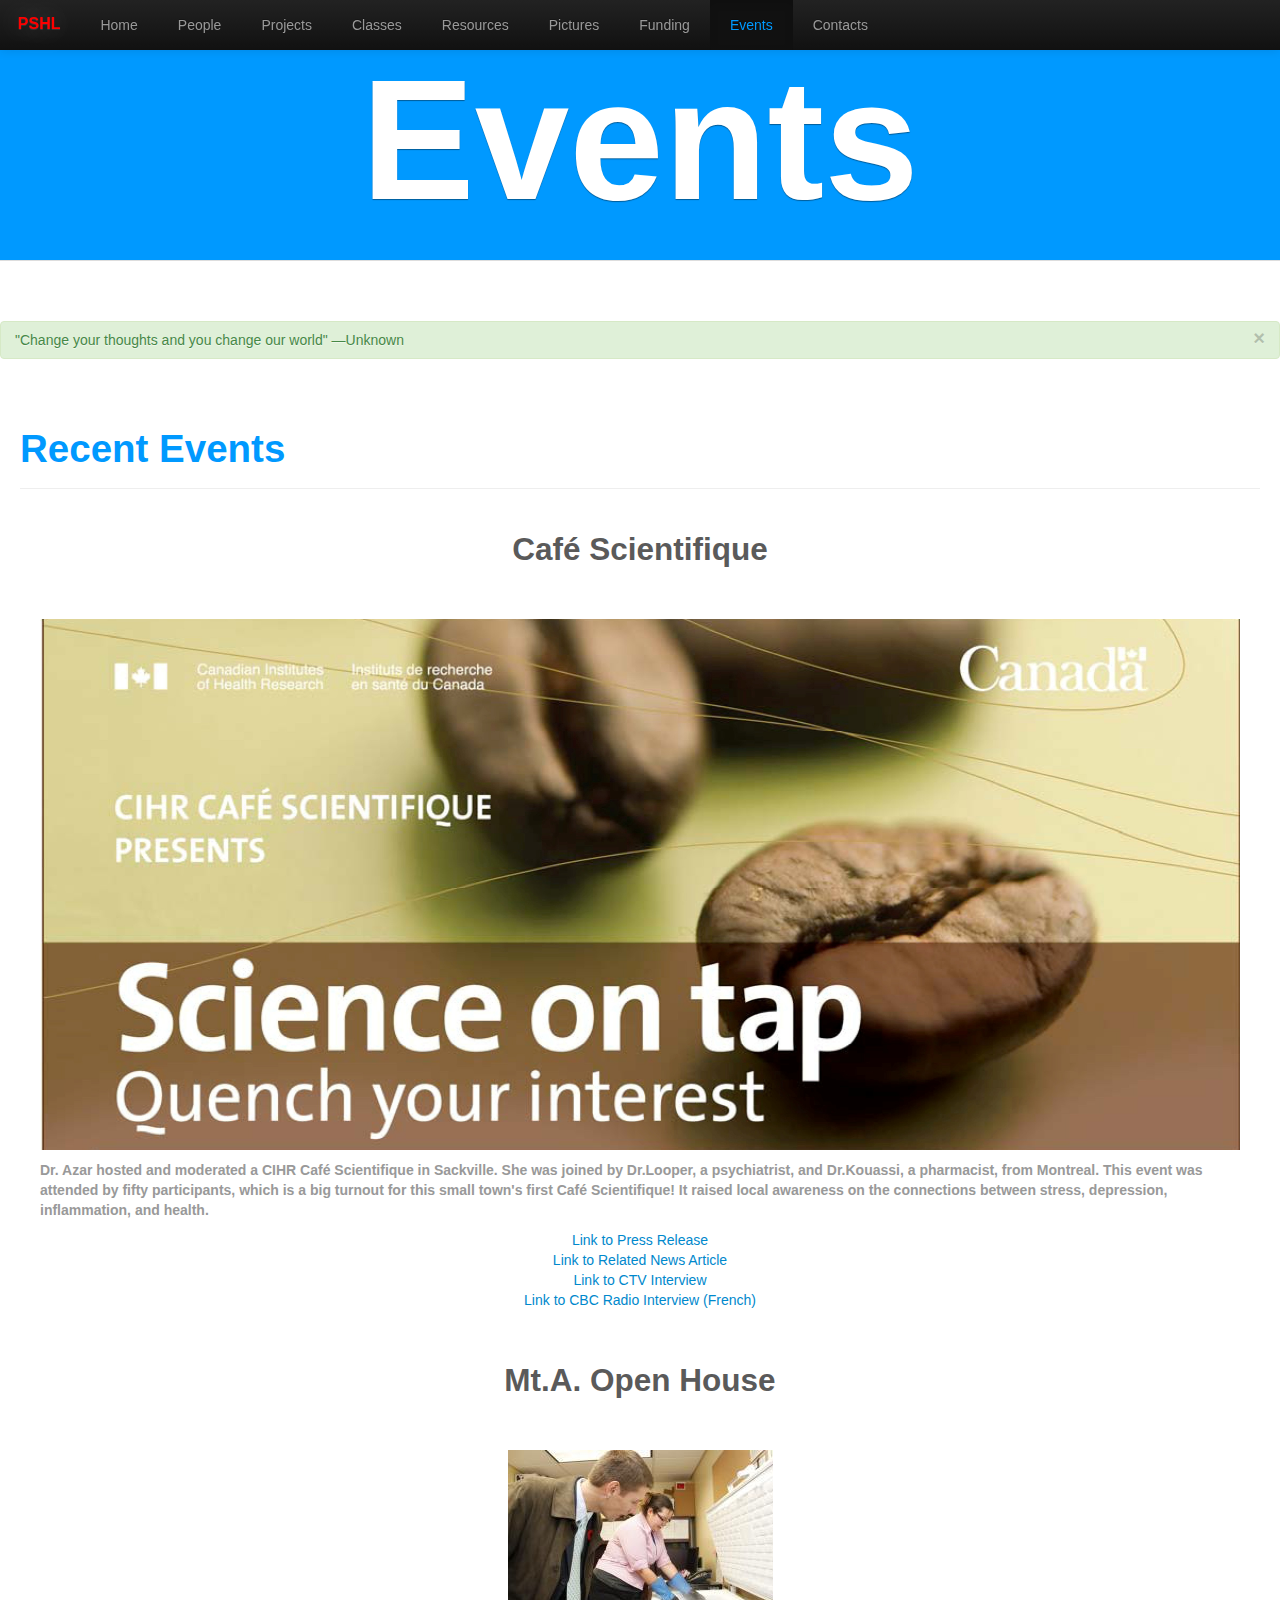
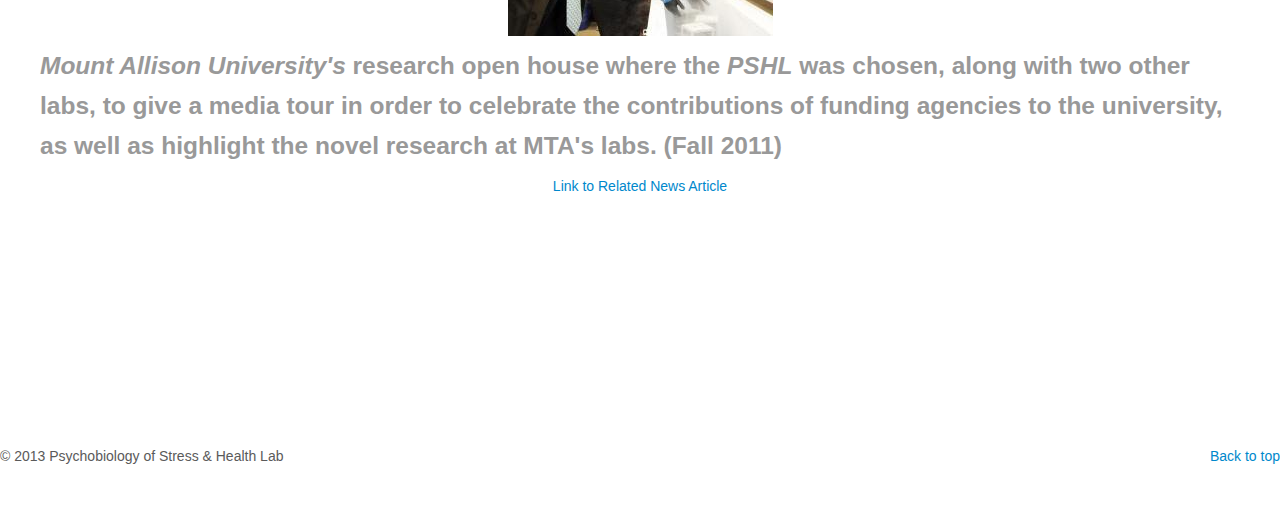
<file: events/events.html>
<!DOCTYPE html>
<html lang="en">
<head>
<meta charset="utf-8">
<title>Events</title>
<meta name="viewport" content="width=device-width, initial-scale=1.0, maximum-scale =1, user-scalable=0">
<meta name="description" content="">
<meta name="author" content="">

<!--CSS -->
<link href="../css/bootstrap.css" rel="stylesheet">
<link href="../css/bootstrap-responsivetwo.css" rel="stylesheet">
<link href="../css/docs.css" rel="stylesheet">
<link href="../css/events.css" rel="stylesheet">

<!-- HTML5 shim, for IE6-8 support of HTML5 elements -->
<!--[if lt IE 9]>
      <script src="../js/html5shiv.js"></script>
    <![endif]-->

<!-- Fav and touch icons -->

<link rel="shortcut icon" href="../ico/favicon.png">
</head>
<div id="superwrapper">

<body>

<!-- NAVBAR
    ================================================== -->
<div class="navbar-wrapper">
  <div class="navbar navbar-fixed-top">
    <div class="navbar navbar-inverse">
      <div class="navbar-inner">
        <button type="button" class="btn btn-navbar" data-toggle="collapse" data-target=".nav-collapse"> <span class="icon-bar"></span> <span class="icon-bar"></span> <span class="icon-bar"></span> </button>
        <a class="brand" href="../index.html"> &nbsp; &nbsp; PSHL</a>
        <div class="nav-collapse collapse">
          <ul class="nav">
            <li><a href="../index.html">Home</a></li>
            <li ><a href="../people/people.html">People</a></li>
            <li><a href="../projects/projects.html">Projects</a></li>
            <li><a href="../classes/classes.html">Classes</a></li>
            <li><a href="../resources/resources.html">Resources</a></li>
            <li><a href="../pictures/pictures.html">Pictures</a></li>
            <li><a href="../funding/funding.html">Funding</a></li>
            <li class = 'active'><a href="../events/events.html">Events</a></li>
            <li><a href="../contacts/contacts.html">Contacts</a></li>
          </ul>
        </div>
        <!--/.nav-collapse --> 
      </div>
      <!-- /.navbar-inner --> 
    </div>
    <!-- /.navbar --> 
  </div>
  <!-- /.navbar-fixed-top --> 
</div>
<!-- /.navbar-wrapper --> 

<!--Header
    ================================================== -->

<header class="jumbotron subhead hidden-phone" id="overview">
  <div class="container-fluid" id = lettering>
    <h1>Events</h1>
  </div>
  <!--/Container--> 
</header>
<!-- /Header--> 

<br>
<br>
<br>
<div class="alert alert-success visible-desktop">
  <button type="button" href="#" class="close" data-dismiss="alert">&times;</button>
  "Change your thoughts and you change our world" —Unknown </div>
<div class="container-fluid"><!--RecentEventsContainer-->
  
  <section class="visible-phone">
    <div class="page-header">
      <h1>Events</h1>
    </div>
  </section>
  <section id="C1"><!--RecentEventsSection-->
    <div class="page-header">
      <h1>Recent Events</h1>
    </div>
    <div class="container-fluid" style="text-align:center"><!--Cafescientifique-->
      
      <h2>Caf&eacute; Scientifique</h2>
      <br>
      <br>
      <img src="../img/CafeScientifique.jpg" alt""></img>
      <h5 style="text-align:left" class="muted">Dr. Azar hosted and moderated a CIHR Caf&eacute; Scientifique in Sackville. She was joined by Dr.Looper, a psychiatrist, and Dr.Kouassi, a pharmacist, from Montreal. This event was attended by fifty participants, which is a big turnout for this small town's first Caf&eacute; Scientifique! It raised local awareness on the connections between stress, depression, inflammation, and health.</h5>
      <a href="http://www.mta.ca/news/index.php?id=3998">Link to Press Release</a> <br>
      <a href="http://www.sackvilletribunepost.com/Living/2012-11-14/article-3120642/Local-professor-hosting-public-event-exploring-links-between-stress,-illness/1">Link to Related News Article</a><br>
      <a href="http://www.ctvnews.ca/mobile/video?clipId=810821">Link to CTV Interview</a><br>
      <a href="../audio/entrevuecbc.mp3">Link to CBC Radio Interview (French)</a> <br>
      <br>
      <br>
    </div>
    <!--containerfluid-->
    
    <div class="container-fluid" style="text-align:center"><!--Cafescientifique-->
      
      <h2>Mt.A. Open House</h2>
      <br>
      <br>
      <img src="../img/researchday.png" alt"" ></img>
      <h3 style="text-align:left" class="muted"><i>Mount Allison University's</i> <strong>research open house</strong> where the <i>PSHL</i> was chosen, along with two other labs, to give a media tour in order to celebrate the contributions of funding agencies to the university, as well as highlight the novel research at MTA's labs. (Fall 2011)</h3>
      <a href="http://www.cumberlandnewsnow.com/News/Local/2011-11-07/article-2798590/Mt-A-host-open-house-to-celebrate-science-and-discovery/1">Link to Related News Article</a> <br>
     
    <!--containerfluid--> 
    
  </section>
  <!--/section1--> 
  
</div>
<!--/container--> 

<!-- FOOTER -->
<footer>
  <p class="pull-right"><a href="#">Back to top</a></p>
  <p>&copy; 2013 Psychobiology of Stress &amp; Health Lab</p>
</footer>

<!-- /FOOTER --> 

<!-- JS
    ================================================== --> 
<script src="../js/jquery.js"></script> 
<script src="../js/bootstrap-button.js"></script> 
<script src="../js/bootstrap-collapse.js"></script> 
<script src="../js/bootstrap-affix.js"></script> 
<script src="../js/holder/holder.js"></script> 
<script src="../js/bootstrap-alert.js"></script>
</body>
</div>
<!--/superwrapper-->
</html>
</file>
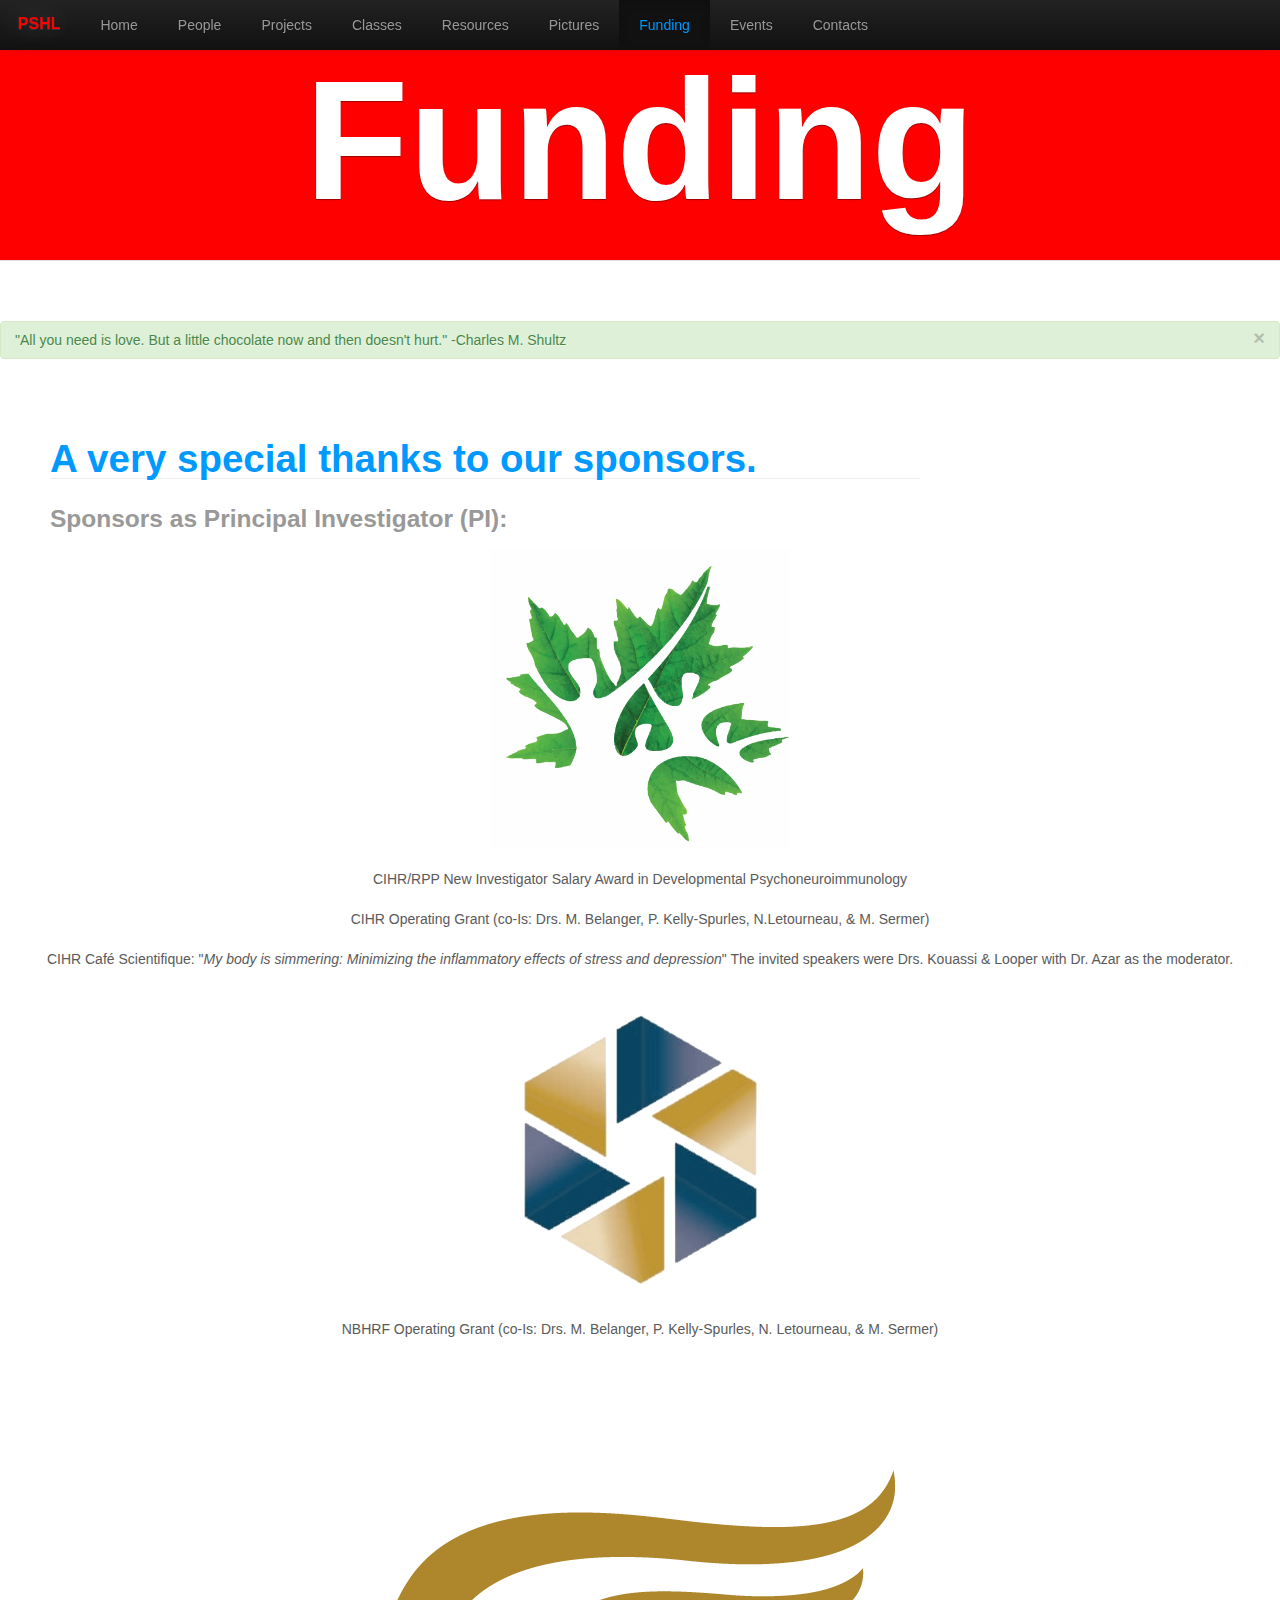
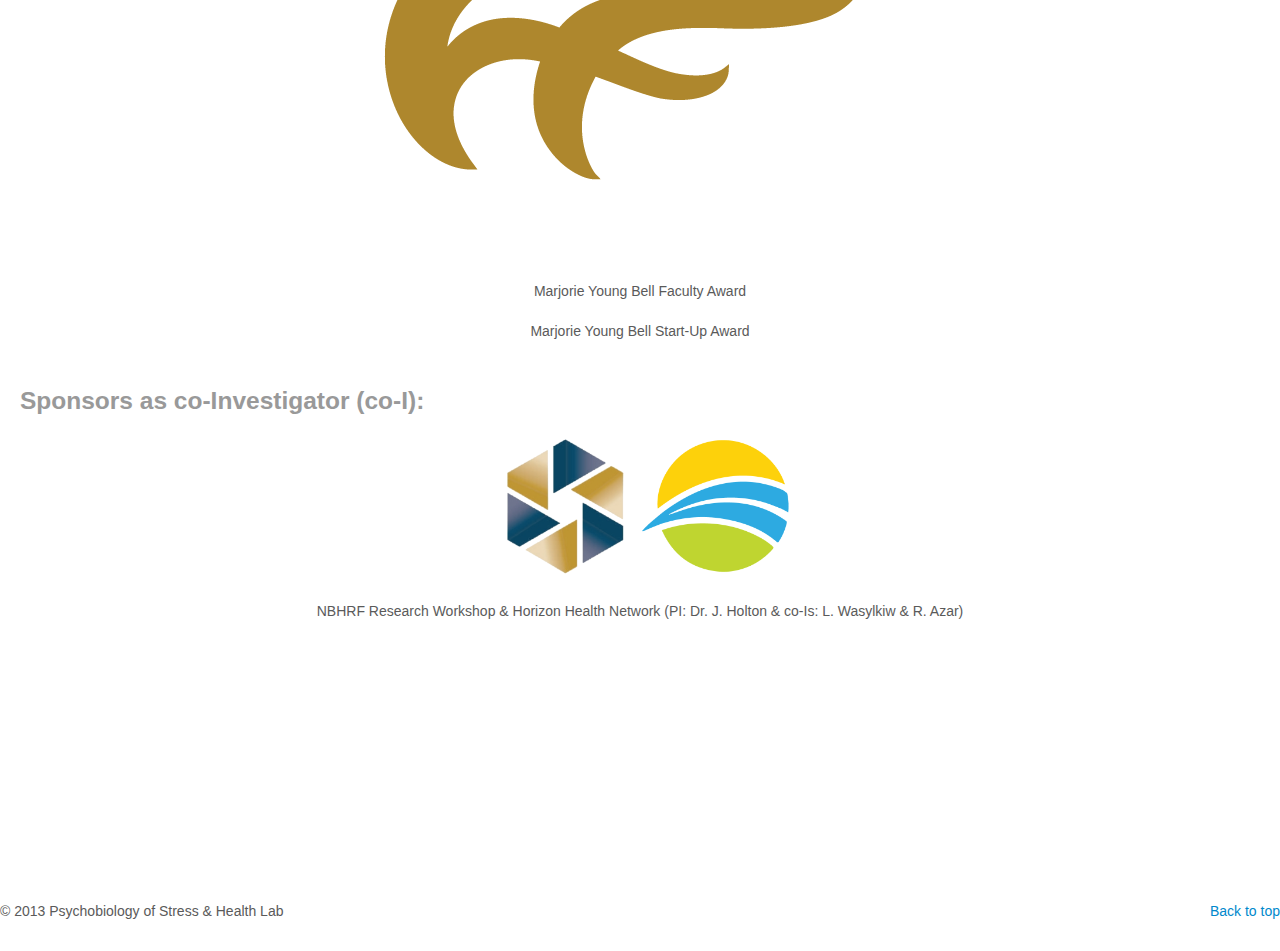
<file: funding/funding.html>
<!DOCTYPE html>
<html lang="en">
<head>
<meta charset="utf-8">
<title>Funding</title>
<meta name="viewport" content="width=device-width, initial-scale=1.0, maximum-scale =1, user-scalable=0">
<meta name="description" content="">
<meta name="author" content="">

<!--CSS -->
<link href="../css/bootstrap.css" rel="stylesheet">
<link href="../css/bootstrap-responsivetwo.css" rel="stylesheet">
<link href="../css/docs.css" rel="stylesheet">
<link href="../css/funding.css" rel="stylesheet">

<!-- HTML5 shim, for IE6-8 support of HTML5 elements -->
<!--[if lt IE 9]>
      <script src="../js/html5shiv.js"></script>
    <![endif]-->

<!-- Fav icon -->

<link rel="shortcut icon" href="../ico/favicon.png">
</head>
<div id="superwrapper">

<body>

<!-- NAVBAR
    ================================================== -->
<div class="navbar-wrapper">
  <div class="navbar navbar-fixed-top">
    <div class="navbar navbar-inverse">
      <div class="navbar-inner">
        <button type="button" class="btn btn-navbar" data-toggle="collapse" data-target=".nav-collapse"> <span class="icon-bar"></span> <span class="icon-bar"></span> <span class="icon-bar"></span> </button>
        <a class="brand" href="../index.html"> &nbsp; &nbsp; PSHL</a>
        <div class="nav-collapse collapse">
          <ul class="nav">
            <li><a href="../index.html">Home</a></li>
            <li ><a href="../people/people.html">People</a></li>
            <li><a href="../projects/projects.html">Projects</a></li>
            <li><a href="../classes/classes.html">Classes</a></li>
            <li ><a href="../resources/resources.html">Resources</a></li>
            <li><a href="../pictures/pictures.html">Pictures</a></li>
            <li class="active" ><a href="#">Funding</a></li>
            <li><a href="../events/events.html">Events</a></li>
            <li><a href="../contacts/contacts.html">Contacts</a></li>
          </ul>
        </div>
        <!--/.nav-collapse --> 
      </div>
      <!-- /.navbar-inner --> 
    </div>
    <!-- /.navbar --> 
  </div>
  <!-- /.navbar-fixed-top --> 
</div>
<!-- /.navbar-wrapper --> 

<!--Header
    ================================================== -->

<header class="jumbotron subhead hidden-phone" id="overview">
  <div class="container-fluid" id = lettering>
    <h1>Funding</h1>
  </div>
  <!--/Container--> 
</header>
<!-- /Header--> 

<br>
<br>
<br>
<div class="alert alert-success visible-desktop" style="text-align:left">
  <button type="button" href="#" class="close" data-dismiss="alert">&times;</button>
  "All you need is love. But a little chocolate now and then doesn't hurt." -Charles M. Shultz </div>
<div class="container">
  <div class="span9" >
    <section class="visible-phone">
      <div class="page-header">
        <h1>Funding</h1>
      </div>
    </section>
    <section id="C1">
      <div class="page-header">
        <h1 class="pull-left">A very special thanks to our sponsors.</h1>
        <br>
        <br>
        <h3 class="muted pull-left"> Sponsors as Principal Investigator (PI):</h3>
      </div>
    </section>
    <!--/section1--> 
  </div>
  <!--/Span9--> 
  
</div>
<!--/container-->

<div id="pic" class="container-fluid pic"> <img style="text-align: center;" class="" src="../img/cihrleaf.png" alt=""></img>
 <br>
  <br>
  <p> CIHR/RPP New Investigator Salary Award in Developmental Psychoneuroimmunology <br>
    <br>
    CIHR Operating Grant (co-Is: Drs. M. Belanger, P. Kelly-Spurles, N.Letourneau, & M. Sermer) <br>
    <br>
    CIHR Caf&eacute; Scientifique: "<i>My body is simmering: Minimizing the inflammatory effects of stress and depression</i>" The invited speakers were Drs. Kouassi &amp; Looper with Dr. Azar as the moderator. <br>
    <br>
  </p>
</div>
<!--/picwrapper-->

<div id="pic" class="container-fluid pic"> <img class="" src="../img/nbhrfwheel.png" alt=""> <br>
  <br>
  <p> NBHRF Operating Grant (co-Is: Drs. M. Belanger, P. Kelly-Spurles, N. Letourneau, &amp; M. Sermer) <br>
    <br>
  </p>
</div>
<!--/picwrapper-->

<div id="pic" class="container-fluid"> <img class="" src="../img/mtaflame.png" alt=""> <br>
  <p> Marjorie Young Bell Faculty Award <br>
    <br>
    Marjorie Young Bell Start-Up Award <br>
    <br>
  </p>
</div>
<!--/wrapper-->
<div id="coinvestigator" class="container-fluid">
  <h3 class="muted pull-left">Sponsors as co-Investigator (co-I):</h3>
  <br>
  <br>
  <br>
</div>
<div id="pic" class="container-fluid pic"> <img class="" src="../img/nbhrfhorizon.png" alt=""> <br>
  <br>
  <p> NBHRF Research Workshop & Horizon Health Network (PI: Dr. J. Holton & co-Is: L. Wasylkiw & R. Azar) <br>
    <br>
  </p>
</div>
<!--/wrapper--> 

<!-- FOOTER -->
<footer>
  <p class="pull-right"><a href="#">Back to top</a></p>
  <p class="pull-left">&copy; 2013 Psychobiology of Stress &amp; Health Lab </p>
</footer>

<!-- /FOOTER --> 

<!-- JS
    ================================================== --> 
<script src="../js/jquery.js"></script> 
<script src="../js/bootstrap-button.js"></script> 
<script src="../js/bootstrap-collapse.js"></script> 
<script src="../js/bootstrap-affix.js"></script> 
<script src="../js/holder/holder.js"></script> 
<script src="../js/bootstrap-alert.js"></script>
</body>
</div>
<!--/superwrapper-->
</html>
</file>
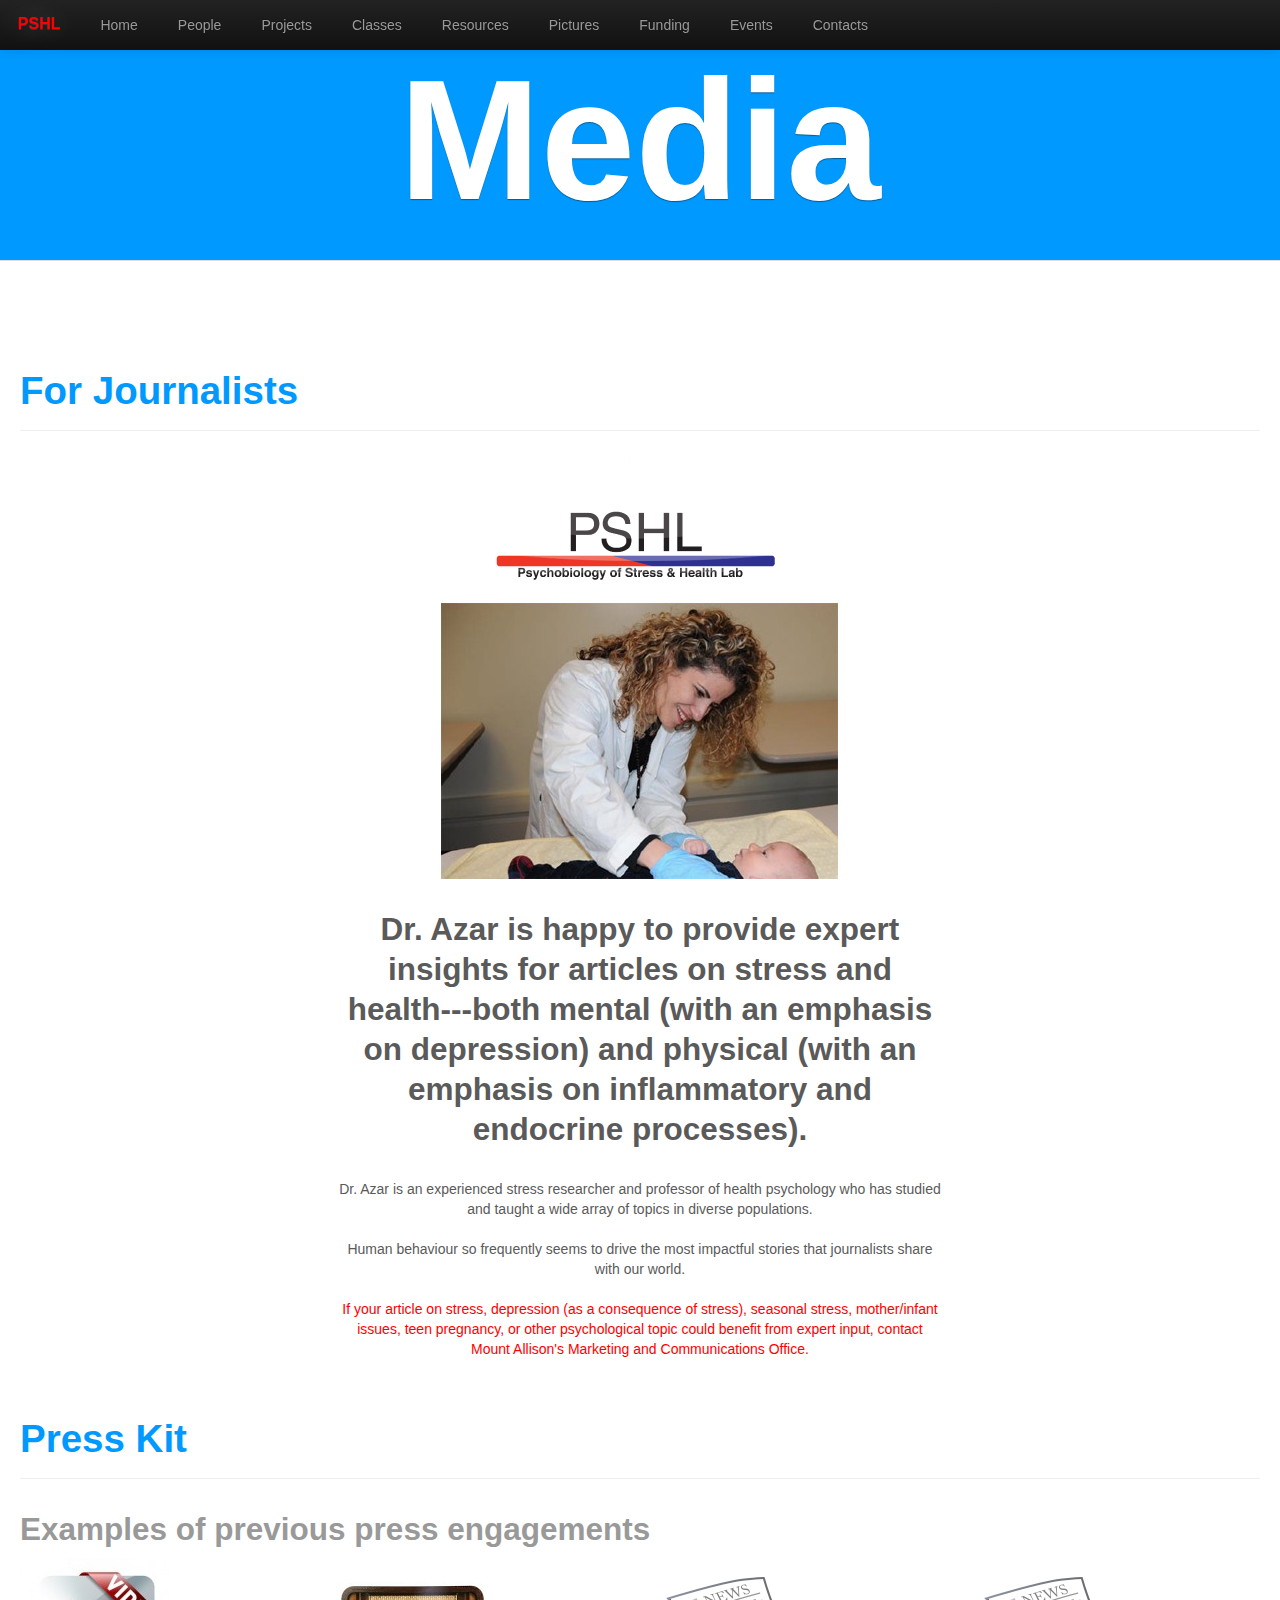
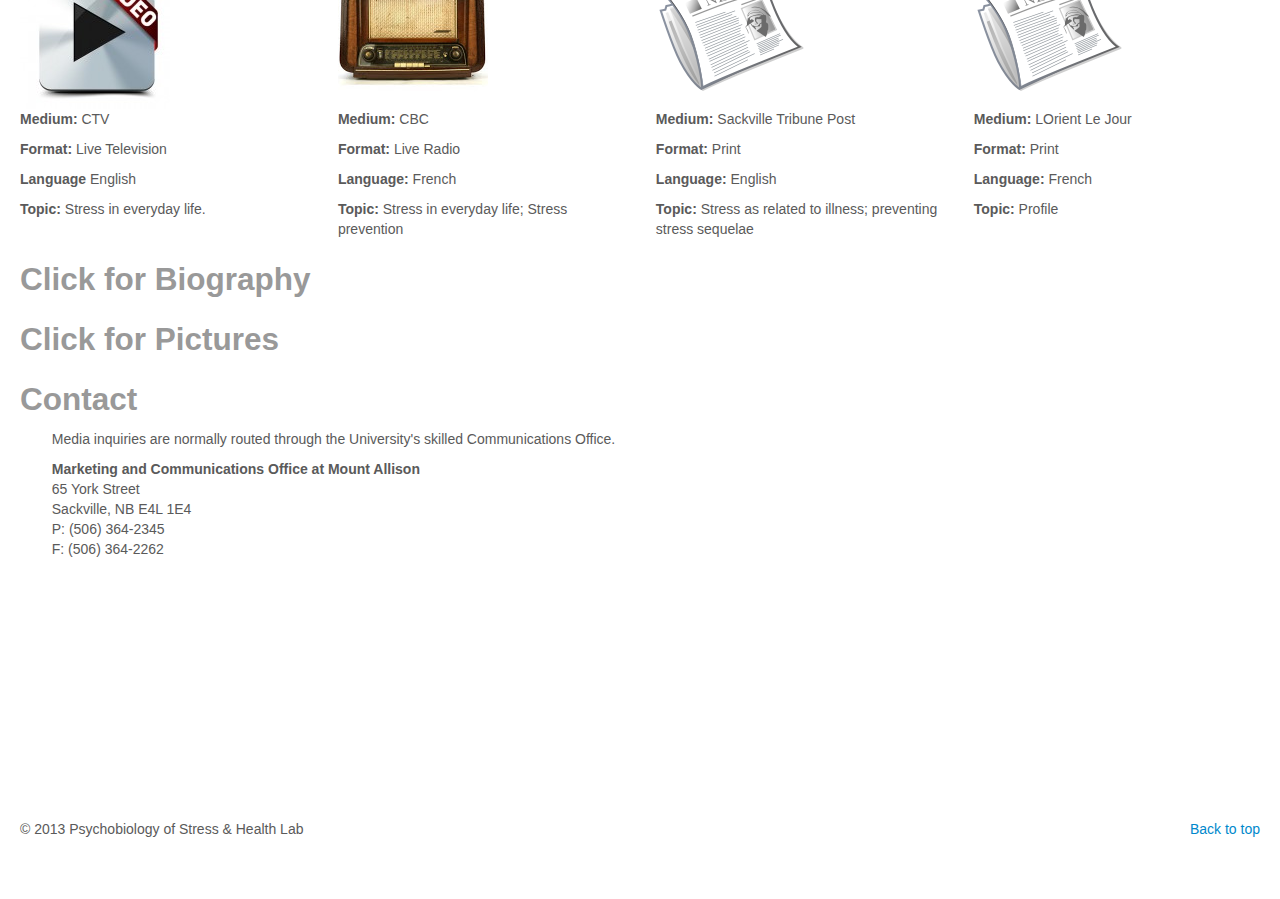
<file: media/media.html>
<!DOCTYPE html>
<html lang="en">
<head>
<meta charset="utf-8">
<title>Media Portal</title>
<meta name="viewport" content="width=device-width, initial-scale=1.0, maximum-scale =1, user-scalable=0">
<meta name="description" content="">
<meta name="author" content="">

<!--Styles -->
<link href="../css/bootstrap.css" rel="stylesheet">
<link href="../css/bootstrap-responsivetwo.css" rel="stylesheet">
<link href="../css/docs.css" rel="stylesheet">
<link href="../css/pictures.css" rel="stylesheet">

<!-- HTML5 shim, for IE6-8 support of HTML5 elements -->
<!--[if lt IE 9]>
      <script src="../js/html5shiv.js"></script>
    <![endif]-->

<!-- Fav and touch icons -->

<link rel="shortcut icon" href="../ico/favicon.png">
</head>
<div id="superwrapper">

<body>

<!-- NAVBAR
    ================================================== -->
<div class="navbar-wrapper">
  <div class="navbar navbar-fixed-top">
    <div class="navbar navbar-inverse">
      <div class="navbar-inner">
        <button type="button" class="btn btn-navbar" data-toggle="collapse" data-target=".nav-collapse"> <span class="icon-bar"></span> <span class="icon-bar"></span> <span class="icon-bar"></span> </button>
        <a class="brand" href="../index.html"> &nbsp; &nbsp; PSHL</a>
        <div class="nav-collapse collapse">
          <ul class="nav">
            <li><a href="../index.html">Home</a></li>
            <li ><a href="../people/people.html">People</a></li>
            <li><a href="../projects/projects.html">Projects</a></li>
            <li><a href="../classes/classes.html">Classes</a></li>
            <li><a href="../resources/resources.html">Resources</a></li>
            <li><a href="../pictures/pictures.html">Pictures</a></li>
            <li><a href="../funding/funding.html">Funding</a></li>
            <li><a href="../events/events.html">Events</a></li>
            <li><a href="../contacts/contacts.html">Contacts</a></li>
          </ul>
        </div>
        <!--/.nav-collapse --> 
      </div>
      <!-- /.navbar-inner --> 
    </div>
    <!-- /.navbar --> 
  </div>
  <!-- /.navbar-fixed-top --> 
</div>
<!-- /.navbar-wrapper --> 

<!--Header
    ================================================== -->

<header class="jumbotron subhead hidden-phone" id="overview">
  <div class="container-fluid" id = lettering>
    <h1>Media</h1>
  </div>
  <!--/Container--> 
</header>
<!-- /Header--> 

<br>
<br>
<br>
<div class="container-fluid">
  <section class="visible-phone">
    <div class="page-header">
      <h1>Media</h1>
    </div>
  </section>
  <section id="C1">
    <div class="page-header">
      <h1>For Journalists</h1>
    </div>
  </section>
  <!--/section1--> 
</div>
<!--/container--> 

<!--xml picture plugin-->

<div class="container-fluid" id="infowrap">
  <div class="row-fluid">
    <div style="text-align:center" class="span6 offset3"> 
     <img src="../img/logomedia.png " alt=""></img> 
     <br>
     <br>
     
    <img src="../img/azarbebe.jpg " alt=""></img> <br>
      <br>
      <h2 class=> Dr. Azar is happy to provide expert insights for articles on stress and health---both mental (with an emphasis on depression) and physical (with an emphasis on inflammatory and endocrine processes).  </h2>
       <br>
        Dr. Azar is an experienced stress researcher and professor of health psychology who has studied and taught a wide array of topics in diverse populations. <br>
        <br>
        Human behaviour so frequently seems to drive the most impactful stories that journalists share with our world. <br>
        <br>
        <span style="color:red">If your article on stress, depression (as a consequence of stress), seasonal stress, mother/infant issues, teen pregnancy, or other psychological topic could benefit from expert input, <a style="color:red" href="http://www.mta.ca/communications/index.html">contact Mount Allison's Marketing and Communications Office. </a></span> </p>
    </div>
    <!--span6--> 
    
  </div>
  <!--rowfluid--> 
  
</div>
<!--/infowrapper-->

<div class="container-fluid">
  <section id="C1">
    <div class="page-header">
      <h1>Press Kit</h1>
    </div>
  </section>
  <h2 class="muted">Examples of previous press engagements</h2>
  <div class="row-fluid">
    <div style="text-align:left" class="span3"> <a href="http://www.ctvnews.ca/mobile/video?clipId=810821"><img src=../img/video.jpg></img></a>
      <p> <strong> Medium:</strong> CTV</p>
      <p> <strong> Format:</strong> Live Television</p>
      <p> <strong> Language</strong> English </p>
      <p> <strong> Topic: </strong> Stress in everyday life.</p>
    </div>
    <!--span3-->
    
    <div style="text-align:left" class="span3"> <a href="../audio/entrevuecbc.mp3"><img src=../img/radio.jpg></img></a>
      <p> <strong> Medium:</strong> CBC</p>
      <p> <strong> Format:</strong> Live Radio</p>
      <p> <strong> Language:</strong> French</p>
      <p> <strong> Topic: </strong> Stress in everyday life; Stress prevention</p>
    </div>
    <!--span3-->
    
    <div style="text-align:left" class="span3"> <a href="http://www.sackvilletribunepost.com/Living/2012-11-14/article-3120642/Local-professor-hosting-public-event-exploring-links-between-stress,-illness/1"><img src=../img/newspaper.png></img></a>
      <p> <strong> Medium:</strong> Sackville Tribune Post</p>
      <p> <strong> Format:</strong> Print</p>
      <p> <strong> Language:</strong> English</p>
      <p> <strong> Topic: </strong> Stress as related to illness; preventing stress sequelae</p>
    </div>
    <!--span3-->
    
    <div style="text-align:left" class="span3"> <a href="http://www.lorientlejour.com/category/Campus/article/768232/Une_chercheuse_libano-canadienne_s%27interesse_a_la_fameuse_depression_chez_les_femmes_enceintes.html"><img src=../img/newspaper.png></img></a>
      <p> <strong> Medium:</strong> LOrient Le Jour</p>
      <p> <strong> Format:</strong> Print</p>
      <p> <strong> Language:</strong> French</p>
      <p> <strong> Topic: </strong> Profile</p>
    </div>
    <!--span3--> 
    
  </div>
  <!--rowfluid-->
  
  <div>
    <a href="../people/people.html"><h2 class="muted">Click for Biography</h2></a>
</div>
<!--div-->

<div class="row-fluid">
  <a href="../pictures/pictures.html"><h2 class="muted">Click for Pictures</h2></a>
</div>
<!--rowfluid--> 
<div class="row-fluid">

<h2 class="muted"style="text-align:left"> Contact</h2>

<div class="span6">
<p> Media inquiries are normally routed through the University's skilled Communications Office.</p>

<p><strong> Marketing and Communications Office at Mount Allison </strong>
<br>
65 York Street 
<br>
Sackville, NB E4L 1E4
<br>
P: (506) 364-2345
<br>
F: (506) 364-2262
</p>
</div><!--span6-->


 

</div>
<!--overallcontainer--> 

<!-- FOOTER -->
<footer>
  <p class="pull-right"><a href="#">Back to top</a></p>
  <p style="text-align:left">&copy; 2013 Psychobiology of Stress &amp; Health Lab</p>
</footer>

<!-- /FOOTER --> 

<!-- JS
    ================================================== --> 
<script src="../js/jquery.js"></script> 
<script src="../js/bootstrap-button.js"></script> 
<script src="../js/bootstrap-collapse.js"></script> 
<script src="../js/bootstrap-affix.js"></script> 
<script src="../js/holder/holder.js"></script> 
<script src="../js/bootstrap-alert.js"></script>
</body>
</div>
<!--/superwrapper-->
</html>
</file>
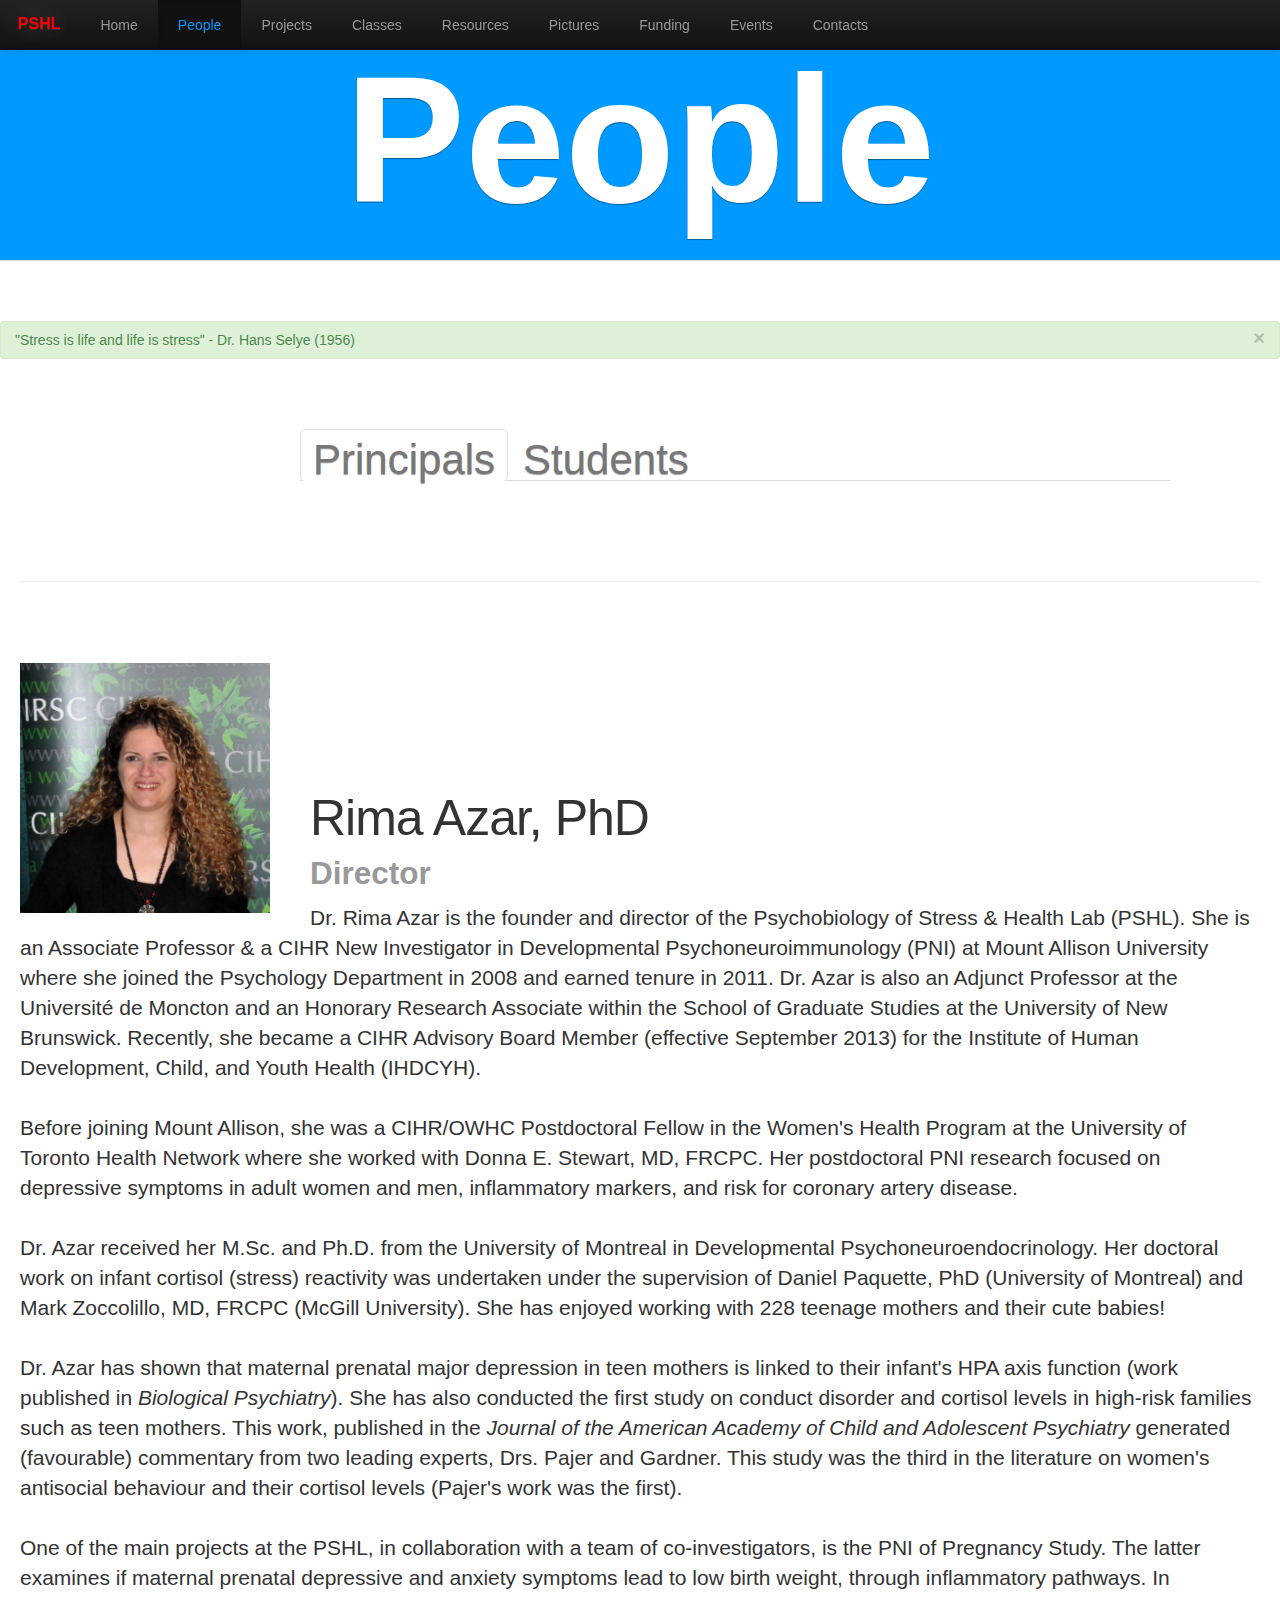
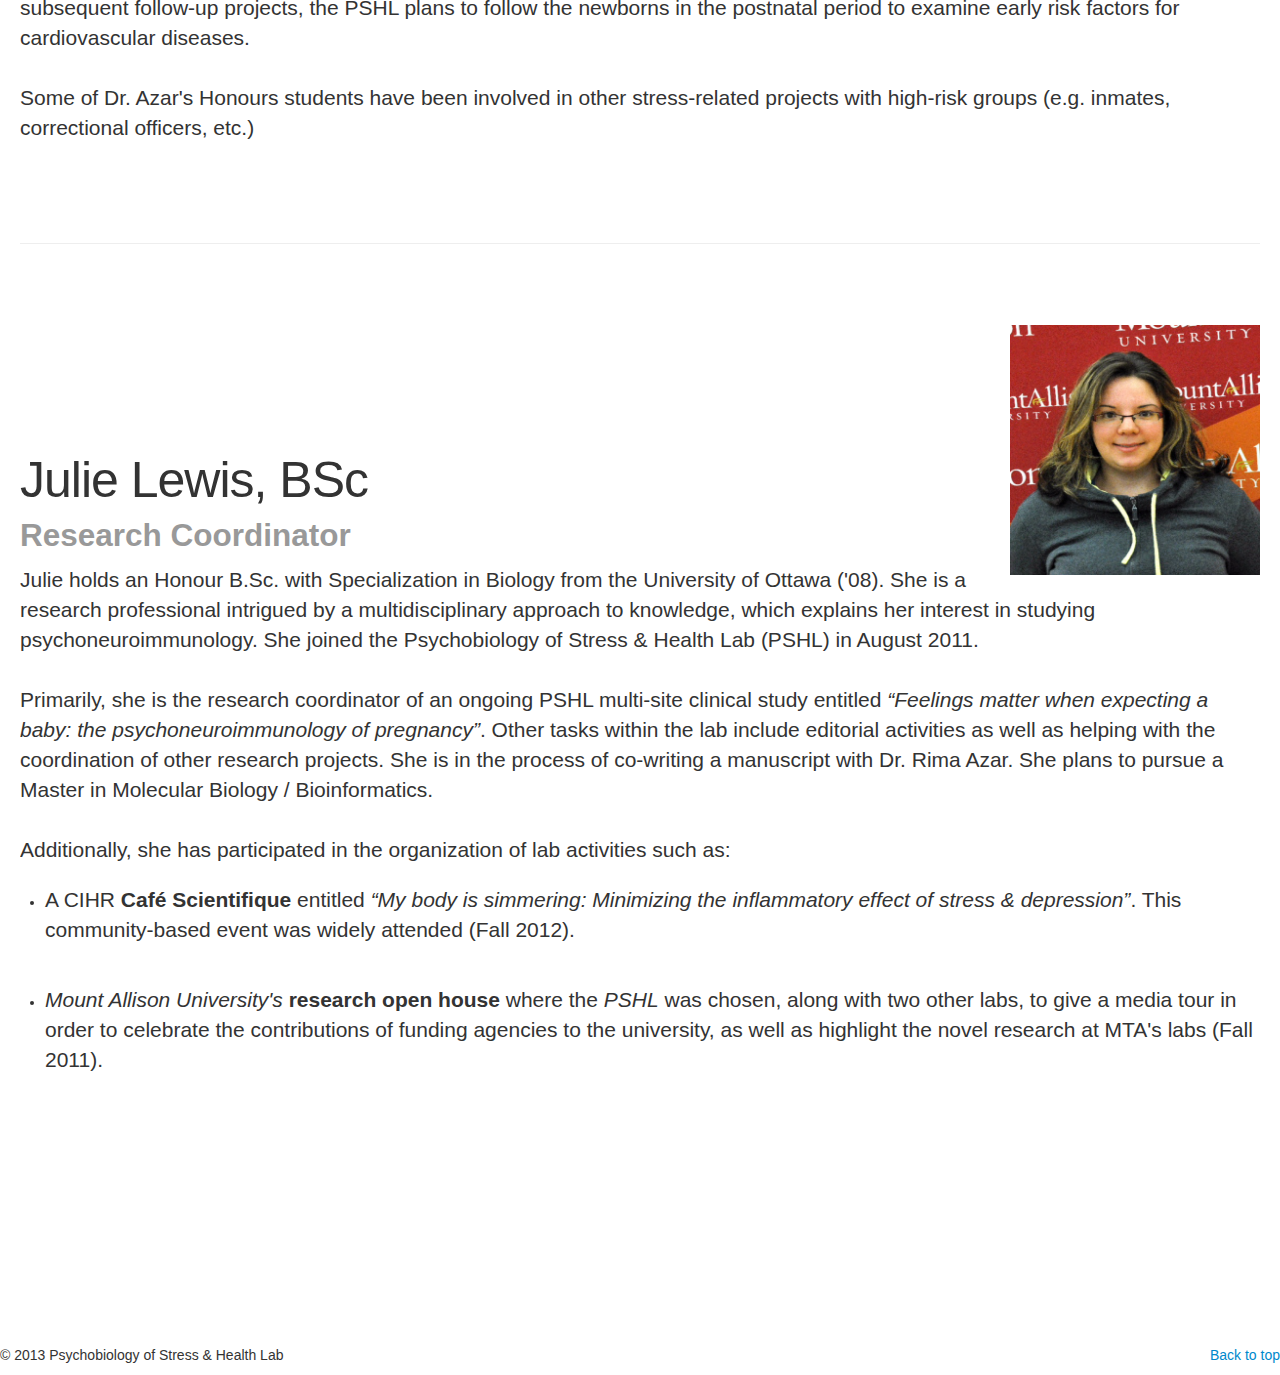
<file: people/people.html>
<!DOCTYPE html>
<html lang ="en">
<head>
<meta charset="utf-8">
<title>People</title>
<meta name="viewport" content="width=device-width, initial-scale=1.0">
<meta name="description" content="">
<meta name="author" content="">
<!--Styles -->
<link href="../css/bootstrap.css" rel="stylesheet">
<link href="../css/bootstrap-responsivetwo.css" rel="stylesheet">
<link href="../css/docs.css" rel="stylesheet">
<link href="../css/people.css" rel="stylesheet">
<style>
.thumbnail {
	max-width:300px;
	max-height:200px;
}

#kvs{
	margin-top: -22px;
}


@media (min-width: 980px){

.YearHeader{
	padding-top: 50px;
	padding-bottom: 20px;
}
 .thumbnail{
	margin-bottom: -100px;
	
}

#Y6{
	margin-top: -150px;
}
}

@media (max-width: 767px){
	
	
	  #principals {
		  margin-top: -150px;
	  }
	 
	  
	
}
</style>
<!-- HTML5 shim, for IE6-8 support of HTML5 elements -->
<!--[if lt IE 9]>
      <script src="../js/html5shiv.js"></script>
    <![endif]-->

<!-- Fav icon -->

<link rel="shortcut icon" href="../ico/favicon.png">
</head>

<body id="body" >

<!-- MainNAVBAR
    ================================================== -->
<div class="navbar-wrapper">
  <div class="navbar navbar-fixed-top">
    <div class="navbar navbar-inverse">
      <div class="navbar-inner">
        <button type="button" class="btn btn-navbar" data-toggle="collapse" data-target=".nav-collapse"> <span class="icon-bar"></span> <span class="icon-bar"></span> <span class="icon-bar"></span> </button>
        <a class="brand" href="../index.html"> &nbsp; &nbsp; PSHL</a>
        <div class="nav-collapse collapse">
          <ul class="nav">
            <li><a href="../index.html">Home</a></li>
            <li class = 'active'><a href="#">People</a></li>
            <li><a href="../projects/projects.html">Projects</a></li>
            <li><a href="../classes/classes.html">Classes</a></li>
            <li><a href="../resources/resources.html">Resources</a></li>
            <li><a href="../pictures/pictures.html">Pictures</a></li>
            <li><a href="../funding/funding.html">Funding</a></li>
            <li><a href="../events/events.html">Events</a></li>
            <li><a href="../contacts/contacts.html">Contacts</a></li>
          </ul>
        </div>
        <!--/.nav-collapse --> 
      </div>
      <!-- /.navbar-inner --> 
    </div>
    <!-- /.navbar --> 
  </div>
  <!-- /.navbar-fixed-top --> 
</div>
<!-- /.navbar-wrapper -->

<div id="superwrapper">
<!--header
    ================================================== -->

<header class="jumbotron subhead hidden-phone" id="overview">
  <div class="container-fluid" id ="lettering">
    <h1>People</h1>
  </div>
  <!--/Container--> 
</header>
<!-- Header--> 

<br>
<br>
<br>
<div class="alert alert-success visible-desktop">
  <button type="button" href="#" class="close" data-dismiss="alert">&times;</button>
  "Stress is life and life is stress" - Dr. Hans Selye (1956) </div>

<!--subNAVBAR
    ================================================== -->

<div id="NavWrapper" class="container-fluid align-center hidden-phone">
  <div class="navibar">
    <div  class="span9">
      <ul id="buttonduo" class="nav nav-tabs">
        <li id="bosses" class="active"><a>Principals</a></li>
        <li id="students"><a ">Students</a></li>
      </ul>
    </div>
  </div>
  <!--navbar--> 
</div>
<!--wrapper--> 

<!-- END subNAVBAR
    ================================================== --> 

<!-- Principals Container
    ================================================== -->

<div id="principals" class="container-fluid">
  <hr class="featurette-divider">
  <div class="featurette"> <img class="featurette-image pull-left" src="../img/azarpeoplepic.png">
    <h2 class = "featurette-heading "> Rima Azar, PhD </h2>
    <span class="muted">
    <h2> Director</h2>
    </span>
    <p class = "lead">Dr. Rima Azar is the founder and director of the Psychobiology of Stress &amp; Health Lab (PSHL). She is an Associate Professor &amp a CIHR New Investigator in Developmental Psychoneuroimmunology (PNI) at Mount Allison University where she joined the Psychology Department in 2008 and earned tenure in 2011. Dr. Azar is also an Adjunct Professor at the Universit&eacute de Moncton and an Honorary Research Associate within the School of Graduate Studies at the University of New Brunswick. Recently, she became a CIHR Advisory Board Member (effective September 2013) for the Institute of Human Development, Child, and Youth Health (IHDCYH).<br>
      <br>
      Before joining Mount Allison, she was a CIHR/OWHC Postdoctoral Fellow in the Women's Health Program at the University of Toronto Health Network where she worked with Donna E. Stewart, MD, FRCPC. Her postdoctoral PNI research focused on depressive symptoms in adult women and men, inflammatory markers, and risk for coronary artery disease. <br>
      <br>
      Dr. Azar received her M.Sc. and Ph.D. from the University of Montreal in Developmental Psychoneuroendocrinology. Her doctoral work on infant cortisol (stress) reactivity was undertaken under the supervision of Daniel Paquette, PhD (University of Montreal) and Mark Zoccolillo, MD, FRCPC (McGill University). She has enjoyed working with 228 teenage mothers and their cute babies! <br>
      <br>
      Dr. Azar has shown that maternal prenatal major depression in teen mothers is linked to their infant's HPA axis function (work published in <i>Biological Psychiatry</i>). She has also conducted the first study on conduct disorder and cortisol levels in high-risk families such as teen mothers. This work, published in the <i> Journal of the American Academy of Child and Adolescent Psychiatry</i> generated (favourable) commentary from two leading experts, Drs. Pajer and Gardner. This study was the third in the literature on women's antisocial behaviour and their cortisol levels (Pajer's work was the first). <br>
      <br>
      One of the main projects at the PSHL, in collaboration with a team of co-investigators, is the PNI of Pregnancy Study. The latter examines if maternal prenatal depressive and anxiety symptoms lead to low birth weight, through inflammatory pathways. In subsequent follow-up projects, the PSHL plans to follow the newborns in the postnatal period to examine early risk factors for cardiovascular diseases. <br>
      <br>
      Some of Dr. Azar's Honours students have been involved in other stress-related projects with high-risk groups (e.g. inmates, correctional officers, etc.) </p>
  </div>
  <!--featureperson1-->
  
  <hr class="featurette-divider">
  <div class="featurette"> <img class="featurette-image pull-right" src="../img/juliepic.png">
    <h2 class = "featurette-heading"> Julie Lewis, BSc </h2>
    <span class="muted">
    <h2> Research Coordinator</h2>
    </span>
    <p class = "lead"> Julie holds an Honour B.Sc. with Specialization in Biology from the University of Ottawa ('08). She is a research professional intrigued by a multidisciplinary approach to knowledge, which explains her interest in studying psychoneuroimmunology. She joined the Psychobiology of Stress &amp; Health Lab (PSHL) in August 2011. <br>
      <br>
      Primarily, she is the research coordinator of an ongoing PSHL multi-site clinical study entitled <i>&ldquo;Feelings matter when expecting a baby: the psychoneuroimmunology of pregnancy&rdquo;</i>. Other tasks within the lab include editorial activities as well as helping with the coordination of other research projects. She is in the process of co-writing a manuscript with Dr. Rima Azar. She plans to pursue a Master in Molecular Biology / Bioinformatics. <br>
      <br>
      Additionally, she has participated in the organization of lab activities such as: <br>
    
    <ul>
      <li>
        <p class="lead">A CIHR <strong>Caf&eacute; Scientifique</strong> entitled <i>&ldquo;My body is simmering: Minimizing the inflammatory effect of stress &amp; depression&rdquo;</i>. This community-based event was widely attended (Fall 2012).</p>
      </li>
      <br>
      <li>
        <p class="lead"><i>Mount Allison University's</i> <strong> research open house</strong> where the <i>PSHL</i> was chosen, along with two other labs, to give a media tour in order to celebrate the contributions of funding agencies to the university, as well as highlight the novel research at MTA's labs (Fall 2011).</p>
      </li>
    </ul>
    </p>
  </div>
  <!--featureperson1--> 
  
</div>
<!--fluidContainer--> 

<!-- Student Container
    ================================================== -->

<div id="student" class="container-fluid hidden-phone">

  <hr class="featurette-divider">
  <div id="navitoolwrapper" class="container-fluid">
    <div class="navibar pull-right visible-desktop">
      <div id="pjlist" class="span3 bs-docs-sidebar">
        <ul class="nav nav-list bs-docs-sidenav">
          <li class="nav-header">Select A Year</li>
          <li class="nav-header">Undergraduates</li>
          <li><a href="#Y6">2013-2014</a></li>
          <li><a href="#Y5">2012-2013</a></li>
          <li><a href="#Y4">2011-2012</a></li>
          <li><a href="#Y3">2010-2011</a></li>
          <li><a href="#Y2">2009-2010</a></li>
          <li><a href="#Y1">2008-2009</a></li>
          <li class="nav-header">Graduates</li>
          <li><a href="#grad">All Years</a></li>
        </ul>
      </div>
    </div>
    <!--fullavbar--> 
  </div>
  <!--navitoolwrapper-->
  
  <div id= "tabnavibar" class="navibar visible-tablet">
    <div class="row-fluid visible-tablet">
      <ul class="nav nav-list visible-tablet">
        <li class="nav-header visible-tablet">Select A Year</li>
        <li class="nav-header visible-tablet">Undergraduates</li>
        <li><a href="#Y6">2013-2014</a></li>
        <li><a href="#Y5">2012-2013</a></li>
        <li><a href="#Y4">2011-2012</a></li>
        <li><a href="#Y3">2010-2011</a></li>
        <li><a href="#Y2">2009-2010</a></li>
        <li><a href="#Y1">2008-2009</a></li>
        <li class="nav-header">Graduates</li>
        <li><a href="#grad">All Years</a></li>
      </ul>
    </div>
  </div>
  <!--ENDtavnavbar-->
  
  <div id="Y6"> <!--yearWRAPPER-->
    
    <div class="YearHeader">
      <h1> 2013-2014</h1>
    </div>
    <div class="row-fluid">
      <div class="span5">
        <div class="thumbnail"> <img src="../img/aj2014.png" alt=""> </div>
        <!--ENDthumbnail--> 
        

        <div class="featurette">
          <h2 class = "featurette-heading"> Alyssa James</h2>
          <span class="muted">
          <h2> Honours Student</h2>
          </span>
          <p class ="lead"> My name is Alyssa James and I am from Moncton NB. I am currently going in my fourth year at MTA. This year I will be working on &quot;The Heat Is On&quot;: Serum levels of pro-inflammatory biomarkers as a function of the severity and persistence of depressive symptoms in nulliparous expectant women during early-to-mid pregnancy. Some preliminary findings from the FMWB: PNI of Pregnancy Project&quot;
          </p>
        </div>
        <!--ENDFeaturette--> 
        
      </div>
      <!--ENDspan5-->
      
      <div class="span5" id="kvs">
        <div class="thumbnail"> <img src="../img/kvstym.png" alt=""> </div>
        <!--ENDthumbnail--> 
        

        <div class="featurette">
          <h2 class ="featurette-heading"> Kate Stymiest</h2>
          <span class="muted">
          <h2> Honours Student</h2>
          </span>
          <p class ="lead"> Kate, from Fredericton, NB, enjoys reading and swimming in her spare time. The title of her research project with Dr. Azar is &quot;Sunshine Reggae or Not? Low serum total 25-hydroxyvitamin D & depressive symptoms in nulliparous expectant women taking part in the FMWB: PNI of Pregnancy Project. A pilot and replication study&quot;.
          </p>
        </div>
        <!--ENDFeaturette--> 
        
      </div>
      <!--ENDspan5--> 
      
    </div>
    <!--ENDRow-fluid--> 
    
  </div>
  <!--ENDyearwWRAPPER-->
  
  <div id="Y5"><!--yearWRAPPER-->
    
    <div class="YearHeader">
      <h1> 2012-2013</h1>
    </div>
    <div class="row-fluid">
      <div class="span5">
        <div class="thumbnail"> <img src="../img/alumnusblue.png" alt=""> </div>
        <!--ENDthumbnail--> 
        
        <br>
        <div class="featurette">
          <h2 class = "featurette-heading"> Mo Santander </h2>
          <span class="muted">
          <h2> Honours Student</h2>
          </span>
          <p class = "lead"> Mo, from Glenwood Springs, CO, enjoys the hiking, backpacking, and generally discovering the Great Outdoors. In his time at PSHL, Mo studied the occupational satisfaction of correctional officers in Atlantic Canadian institutions. His thesis titled "Job Satisfaction, Managerial Satisfaction, and Turnover Intention in Atlantic Canadian Correctional Officers" is currently being adapted for publication in journal-article form. 
          </p>
        </div>
        <!--ENDFeaturette--> 
        
      </div>
      <!--ENDspan5-->
      
      <div class="span5">
        <div class="thumbnail"> <img src="../img/rc2013.png" alt=""> </div>
        <!--ENDthumbnail--> 
        
        <br>
        <div class="featurette">
          <h2 class = "featurette-heading"> Robert Calder</h2>
          <span class="muted">
          <h2> Honours Student</h2>
          </span>
          <p class = "lead"> 
          Robert, from Springhill, NS, enjoys building bicycles and developing board games. In the lab, Robert examines the prevalence and patterns related to prescription opiate use among male inmates in Canada, specifically poly-drug use, early-age drug use, and suicide. Robert currently resides in London pursuing career opportunities as well as continuing lab research.
          
          </p>
        </div>
        <!--ENDFeaturette--> 
        
      </div>
      <!--ENDspan5--> 
      
    </div>
    <!--ENDRow-fluid--> 
    
  </div>
  <!--ENDYEARwrapper-->
  
  <div id="Y4"><!--yearWRAPPER-->
    
    <div class="YearHeader">
      <h1> 2011-2012</h1>
    </div>
    <div class="row-fluid">
      <div class="span5">
        <div class="thumbnail"> <img src="../img/sleger.png" alt=""> </div>
        <!--ENDthumbnail--> 
        
        <br>
        <div class="featurette">
          <h2 class = "featurette-heading"> Sarah Leger </h2>
          <span class="muted">
          <h2> Honours Student</h2>
          </span>
          <p class = "lead"> Sarah, from Moncton NB, enjoys volunteering and travelling in her spare time, and is an avid reader for pleasure, even during the academic year. After completing her thesis in the PSHL, she went on to pursue a Master of Arts in Women and Gender Studies at Mount Saint Vincent University studying human sexuality and gender identity and performance. She will be graduating in May 2014 and hopes to continue on to her PhD, hopefully as an international student abroad. <br> <strong> Thesis Title:</strong> Do Smoking Self-reports and Biomarkers Tell the Same Story?
          </p>
        </div>
        <!--ENDFeaturette--> 
        
      </div>
      <!--ENDspan5-->
      
      <div class="span5">
        <div class="thumbnail"> <img src="../img/adrian300x200.png" alt=""> </div>
        <!--ENDthumbnail--> 
        
        <br>
        <div class="featurette">
          <h2 class = "featurette-heading"> Adrian Gee </h2>
          <span class="muted">
          <h2> Independent Studies Student</h2>
          </span>
           <p class = "lead"> Adrian, from Kitimat, BC spends his spare time playing volleyball, running/hiking, doing naturalistic photography, and going through various series on Netflix. In his time at PSHL, Adrian explored the relationship between childhood obesity and inflammatory markers such as C-Reactive protein. He is currently a student in the Faculty of Medicine at Memorial University of Newfoundland where he is conducting a spatio-temporal analysis of STIs on the east coast with respect to domestic migratory behaviours. He also is working on an ongoing bone marrow and stem cell databasing project (One Match) with Canadian Blood Services. <br> <strong> Report Title:</strong> Childhood Obesity &amp; C-Reactive Protein
          </p>
        </div>
        <!--ENDFeaturette--> 
        
      </div>
      <!--ENDspan5-->
      
      <div class="span5 pull">
        <div class="thumbnail"> <img src="../img/alumnusblue.png" alt=""> </div>
        <!--ENDthumbnail--> 
        
        <br>
        <div class="featurette">
          <h2 class = "featurette-heading"> Mo Santander </h2>
          <span class="muted">
          <h2> Independent Studies Student</h2>
          </span>
          <p class = "lead"> In his time as an Independent Studies Student at PSHL, Mo examined health-psychological theories related to vaccine demand and the psychological aspects of preventative health behaviour in pandemic scenarios. <br>
          <strong> Report Title:</strong> H1N1 Pandemic: Lessons Learned
          </p>
        </div>
        <!--ENDFeaturette--> 
        
      </div>
      <!--ENDspan5--> 
      
    </div>
    <!--ENDRow-fluid--> 
    
  </div>
  <!--ENDYEARwrapper-->
  
  <div id="Y3"><!--yearWRAPPER-->
    
    <div class="YearHeader">
      <h1> 2010-2011</h1>
    </div>
    <div class="row-fluid">
      <div class="span5">
        <div class="thumbnail"> <img src="../img/alumnusblue.png" alt=""> </div>
        <!--ENDthumbnail--> 
        
        <br>
        <div class="featurette">
          <h2 class = "featurette-heading"> Pamela Hudson </h2>
          <span class="muted">
          <h2> Honours Student</h2>
          </span>
          <p class = "lead"> Pamela, from Cascumpec PEI, spends her time enjoying running, yoga,
photography, and spending time with friends and family. In her time at PSHL,
Pamela studied the relationships between perceived social support of expectant
mothers, fetal growth, and infant birthweight. Pamela continued in the field of
health at Dalhousie University, where she completed a Master's Degree in Health
Promotion, studying the social determinants of HIV/HCV prevention and risk
among Aboriginal youth. Today, Pamela is a medical student at the Memorial
University of Newfoundland. Pamela hopes to pursue family medicine with a
particular focus on holistic health, Aboriginal health, and addiction treatment
and prevention. <br>
          <strong> Thesis Title:</strong> Perceived Social Support During Pregnancy &amp; Birth Weight
          </p>
        </div>
        <!--ENDFeaturette--> 
        
      </div>
      <!--ENDspan5-->
      
      <div class="span5">
        <div class="thumbnail"> <img src="../img/alumnusblue.png" alt=""> </div>
        <!--ENDthumbnail--> 
        
        <br>
        <div class="featurette">
          <h2 class = "featurette-heading"> Sarah Smith </h2>
          <span class="muted">
          <h2> Independent Studies Student</h2>
          </span>
          <p class = "lead"> <strong> Project Title:</strong> Mindfulness
          </p>
        </div>
        <!--ENDFeaturette--> 
        
      </div>
      <!--ENDspan5--> 
      
    </div>
    <!--ENDRow-fluid--> 
    
  </div>
  <!--ENDYEARwrapper-->
  
  <div id="Y2"><!--yearWRAPPER-->
    
    <div class="YearHeader">
      <h1> 2009-2010</h1>
    </div>
    <div class="row-fluid">
      <div class="span5">
        <div class="thumbnail"> <img src="../img/alumnusblue.png" alt=""> </div>
        <!--ENDthumbnail--> 
        
        <br>
        <div class="featurette">
          <h2 class = "featurette-heading"> Darren Mercer </h2>
          <span class="muted">
          <h2> Honours Student</h2>
          </span>
          <p class = "lead"> In his time at PSHL, Darren examined the relationship between prenatal affect and inflammatory markers in the expectant mothers. <br>
          <strong> Thesis Title: </strong> Feelings matter in pregnancy: A pilot study to test whether prenatal affect influence 1. Maternal serum pro-inflammatory markers and 2. Fetal growth
          </p>
        </div>
        <!--ENDFeaturette--> 
        
      </div>
      <!--ENDspan5-->
      
      <div class="span5">
        <div class="thumbnail"> <img src="../img/alumnusblue.png" alt=""> </div>
        <!--ENDthumbnail--> 
        
        <br>
        <div class="featurette">
          <h2 class = "featurette-heading"> Annie Richard </h2>
          <span class="muted">
          <h2> Honours Student</h2>
          </span>
          <p class = "lead"> In her time at PSHL, Annie studied the effect of smoking on markers of inflammation.<br>
          <strong>Thesis Title:</strong> Pilot Study: Salivary C-Reactive Protein as a measure of the effect of tobacco smoke exposure on inflammation.
          </p>
        </div>
        <!--ENDFeaturette--> 
        
      </div>
      <!--ENDspan5--> 
      
    </div>
    <!--ENDRow-fluid--> 
    
  </div>
  <!--ENDYEARwrapper-->
  
  <div id="Y1"><!--yearWRAPPER-->
    
    <div class="YearHeader">
      <h1> 2008-2009</h1>
    </div>
    <div class="row-fluid">
      <div class="span5">
        <div class="thumbnail"> <img src="../img/alumnusblue.png" alt=""> </div>
        <!--ENDthumbnail--> 
        
        <br>
        <div class="featurette">
          <h2 class = "featurette-heading"> Laura Stephenson </h2>
          <span class="muted">
          <h2> Honours Student</h2>
          </span>
          <p class = "lead"> <strong> Thesis Title:</strong> Nagivating, surviving...and perhaps enjoying the freshman year: What can we learn from the relations between daily hassles, social support, and anxiety?
          </p>
        </div>
        <!--ENDFeaturette--> 
        
      </div>
      <!--ENDspan5-->
      
      <div class="span5">
        <div class="thumbnail"> <img src="../img/alumnusblue.png" alt=""> </div>
        <!--ENDthumbnail--> 
        
        <br>
        <div class="featurette">
          <h2 class = "featurette-heading"> Sarah Smith </h2>
          <span class="muted">
          <h2> Independent Studies Student</h2>
          </span>
          <p class = "lead"> <strong> Project Title:</strong> Does Postpartum Maternal Affect Effect Maternal Perceptions of Infant Health or Infant Health Outcome?
          </p>
        </div>
        <!--ENDFeaturette--> 
        
      </div>
      <!--ENDspan5--> 
      
    </div>
    <!--ENDRow-fluid--> 
    
  </div>
  <!--ENDYEARwrapper-->
  
  <div class="container-fluid" style="text-align:center"> <br>
    <br>
    <br>
    <h1 id="grad"> Graduates, All Years</h1>
    <br>
    <br>
    <br>
  </div>
  <div class="container-fluid span10" style="text-align:left">
    <div class="row-fluid">
      <div class="span6">
        <h2 class="muted">Ms. P. Tryphanopoulos</h2>
        <h4> <strong>Interdisciplinary Studies PhD Candidate at University of New Brunswick</strong></h4>
        <p> <strong> Dissertation Title: Professional Interaction Guidance to improve maternal-infant relationships of depressed mothers: A Randomized Controlled Trial (RCT).</strong></p>
        <p> <i> Dr. Azar has served on Ms. Tryphanopoulos' Dissertation Committee since 2010</i></p>
      </div>
      <!--span6-->
      
      <div class="span6">
        <h2 class="muted">Ms. V. Poulin</h2>
        <h4> <strong>Psychologie Professionnelle (Clinique) PhD Candidate at Universit&eacute; de Moncton</strong></h4>
        <p> <strong> Effet de la dramatisation sur la modulation &eacute;motionnelle de la douleur chez les individus de la douleur chronique</strong></p>
        <p> <strong> Effect of dramatization on the emotional modulation of pain among patients suffering from chronic pain</strong></p>
        <p> <i> Dr. Azar serves as Internal Reviewer to Ms. Poulin's forthcoming dissertation</i></p>
      </div>
      <!--span6--> 
    </div>
    <!--fluidrow-->
    
    <div class="row-fluid">
      <div class="span6">
        <h2 class="muted">Ms. E. Faubert</h2>
        <h4> <strong>Maintrise en Psychologie Candidate (2010) at Universit&eacute; de Moncton</strong></h4>
        <p> <strong> Thesis Title: Le rôle médiateur de la colère dans la relation entre la dramatisation et l'exp&eacute;rience douloureuse </strong></p>
        <p> <strong> Thesis: The mediating role of anger in the relationship between dramatization and pain experience</strong></p>
        <p> <i> Dr. Azar serves as External Reviewer to Ms. Faubert's Thesis</i></p>
      </div>
      <!--span6--> 
      
    </div>
    <!--rowfluid--> 
    
  </div>
  <!--containerfluid--> 
  
</div>
<!--ENDstudentfluidContainer-->

<div id="student" class="container-fluid visible-phone">

<p> <strong>Sorry</strong> the students section is not visible
on smaller mobile devices. To view the students section, try
visiting with a larger device like a tablet (iPad) or a computer.
</p>

</div>

</body>

<!-- FOOTER -->
<footer class="row-fluid ">
  <p class="pull-right"><a href="#">Back to top</a></p>
  <p>&copy; 2013 Psychobiology of Stress &amp; Health Lab</p>
</footer>
</div>
<!--SuperWrapper-->

<!-- JS
    ================================================== -->

<script src="../js/jquery.js"></script>
<script src="../js/jquery-ui.js"></script>
<script src="../js/bootstrap-tab.js"></script>
<script src="../js/bootstrap-button.js"></script>
<script src="../js/bootstrap-affix.js"></script>
<script src="../js/holder/holder.js"></script>
<script src="../js/application.js"></script>
<script src="../js/bootstrap-alert.js"></script>

<!--the following script hides student content and defaults
       		to displaying principals content. The tab-nav
            navigation for use betwen principals/students is also
            quickly highlighted.-->

<script>  	
  				$( "#student" ).children().hide();
				$( "#NavWrapper").effect("highlight",  {color: "red"} ,"easeInExpo", 7500);	
				$("#tabnavibar").children().hide();	
			</script>

<!--the following script hides student content and
         	  shows 'bosses' or principals content-->
<script>
				$( "#bosses" ).click(function() {
  				$( "#student" ).children().hide("drop");
				$("#principals").children().show("drop", "right");
				$( "#students").removeClass("active");
				$( "#bosses" ).addClass("active");
				$("#tabnavibar").hide();	
				});
			</script>

<!--the following script hides principals content and
         	  shows student content-->

<script>
				$( "#students" ).click(function(e) {
					e.preventDefault();
  				$( "#principals" ).children().hide("drop");
				$("#student").children().show("drop", "right");
				$( "#bosses").removeClass("active");
				$( "#students" ).addClass("active");
				$("#tabnavibar").children().show("drop");		
				});
			</script>
            
            
            
</html>
</file>
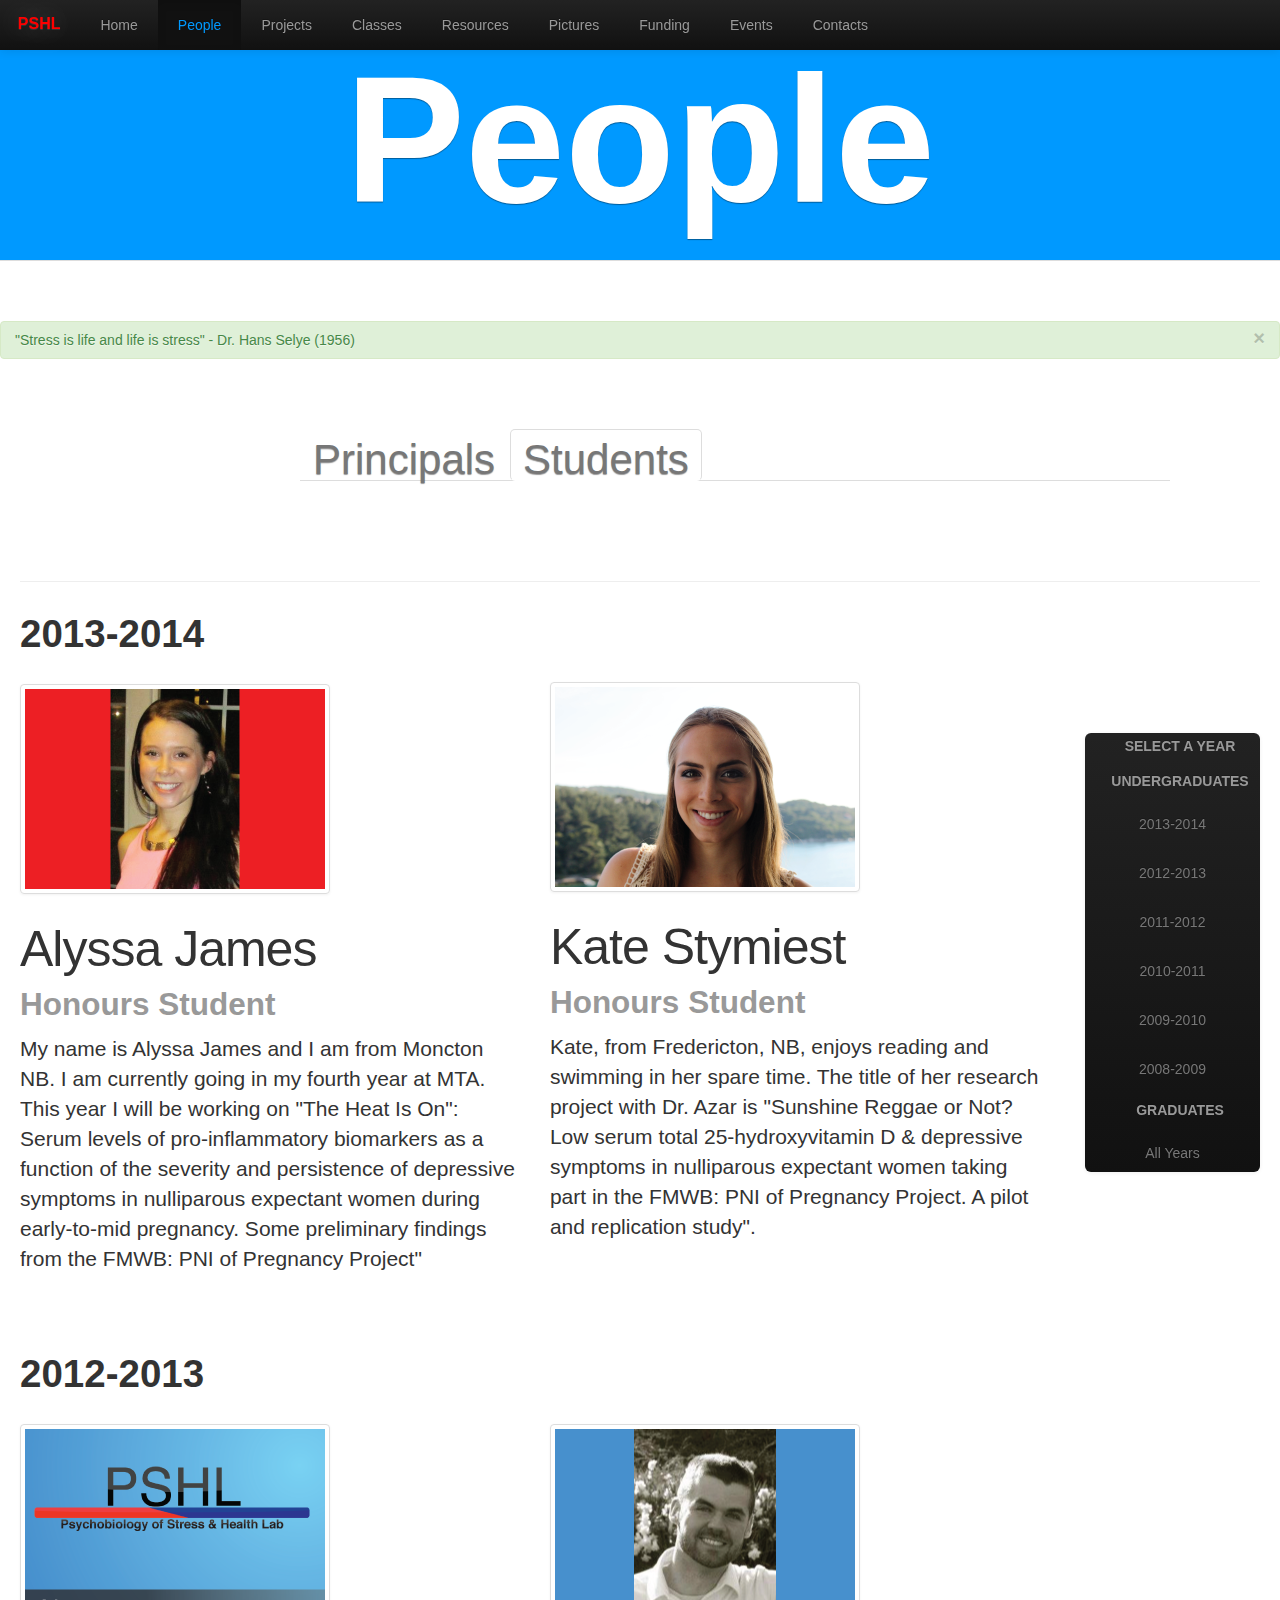
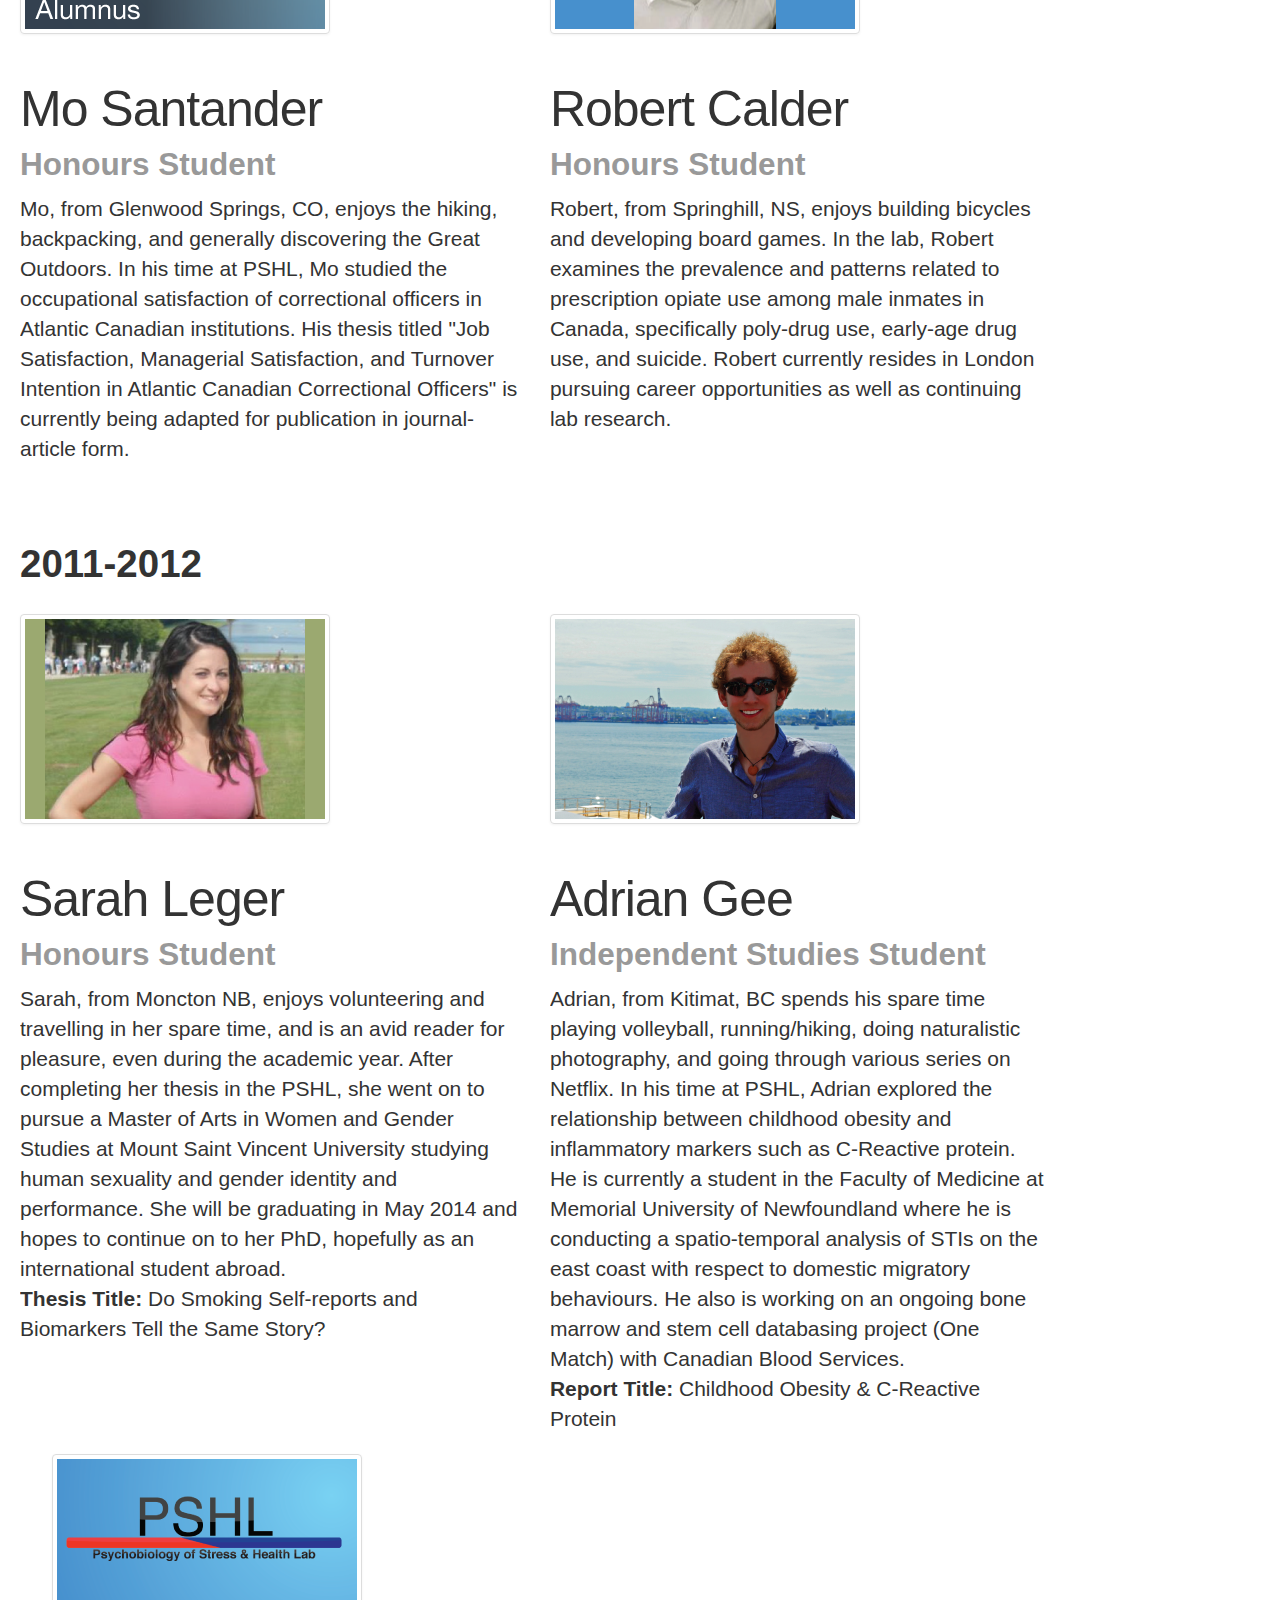
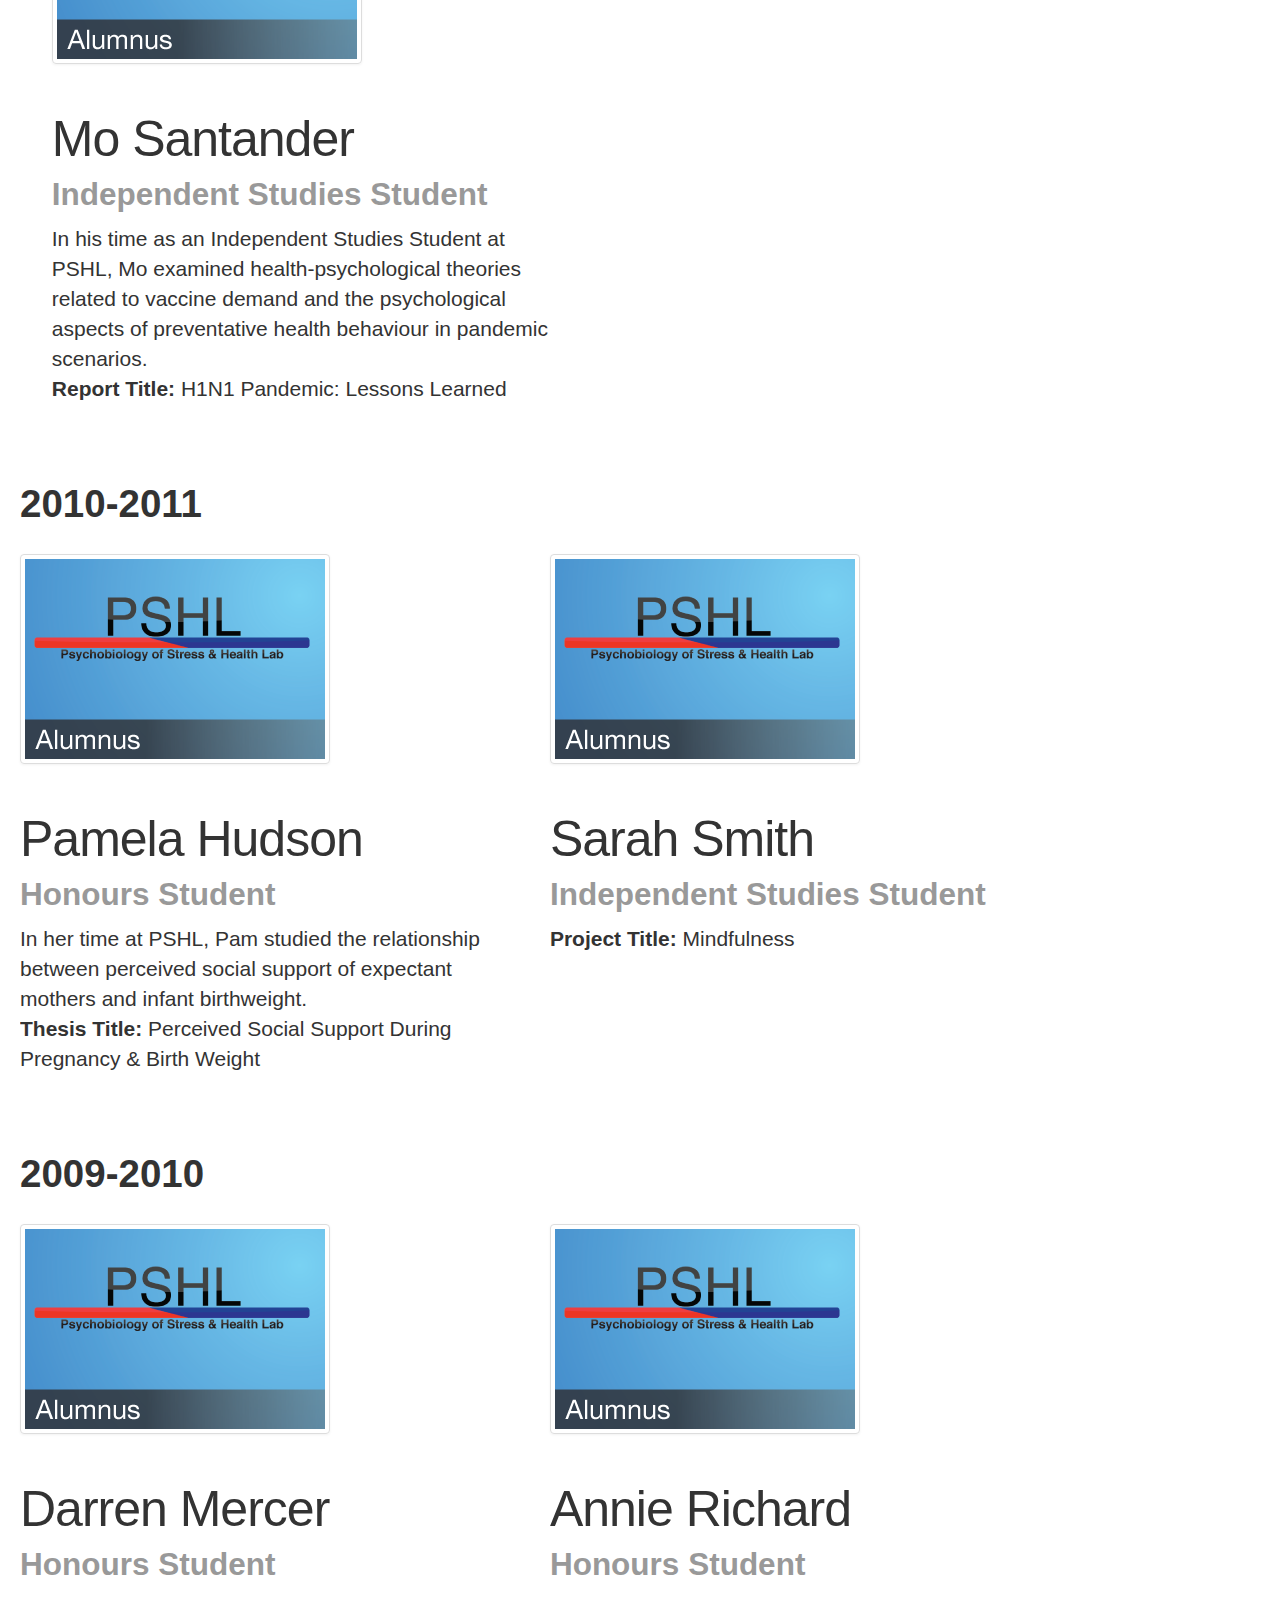
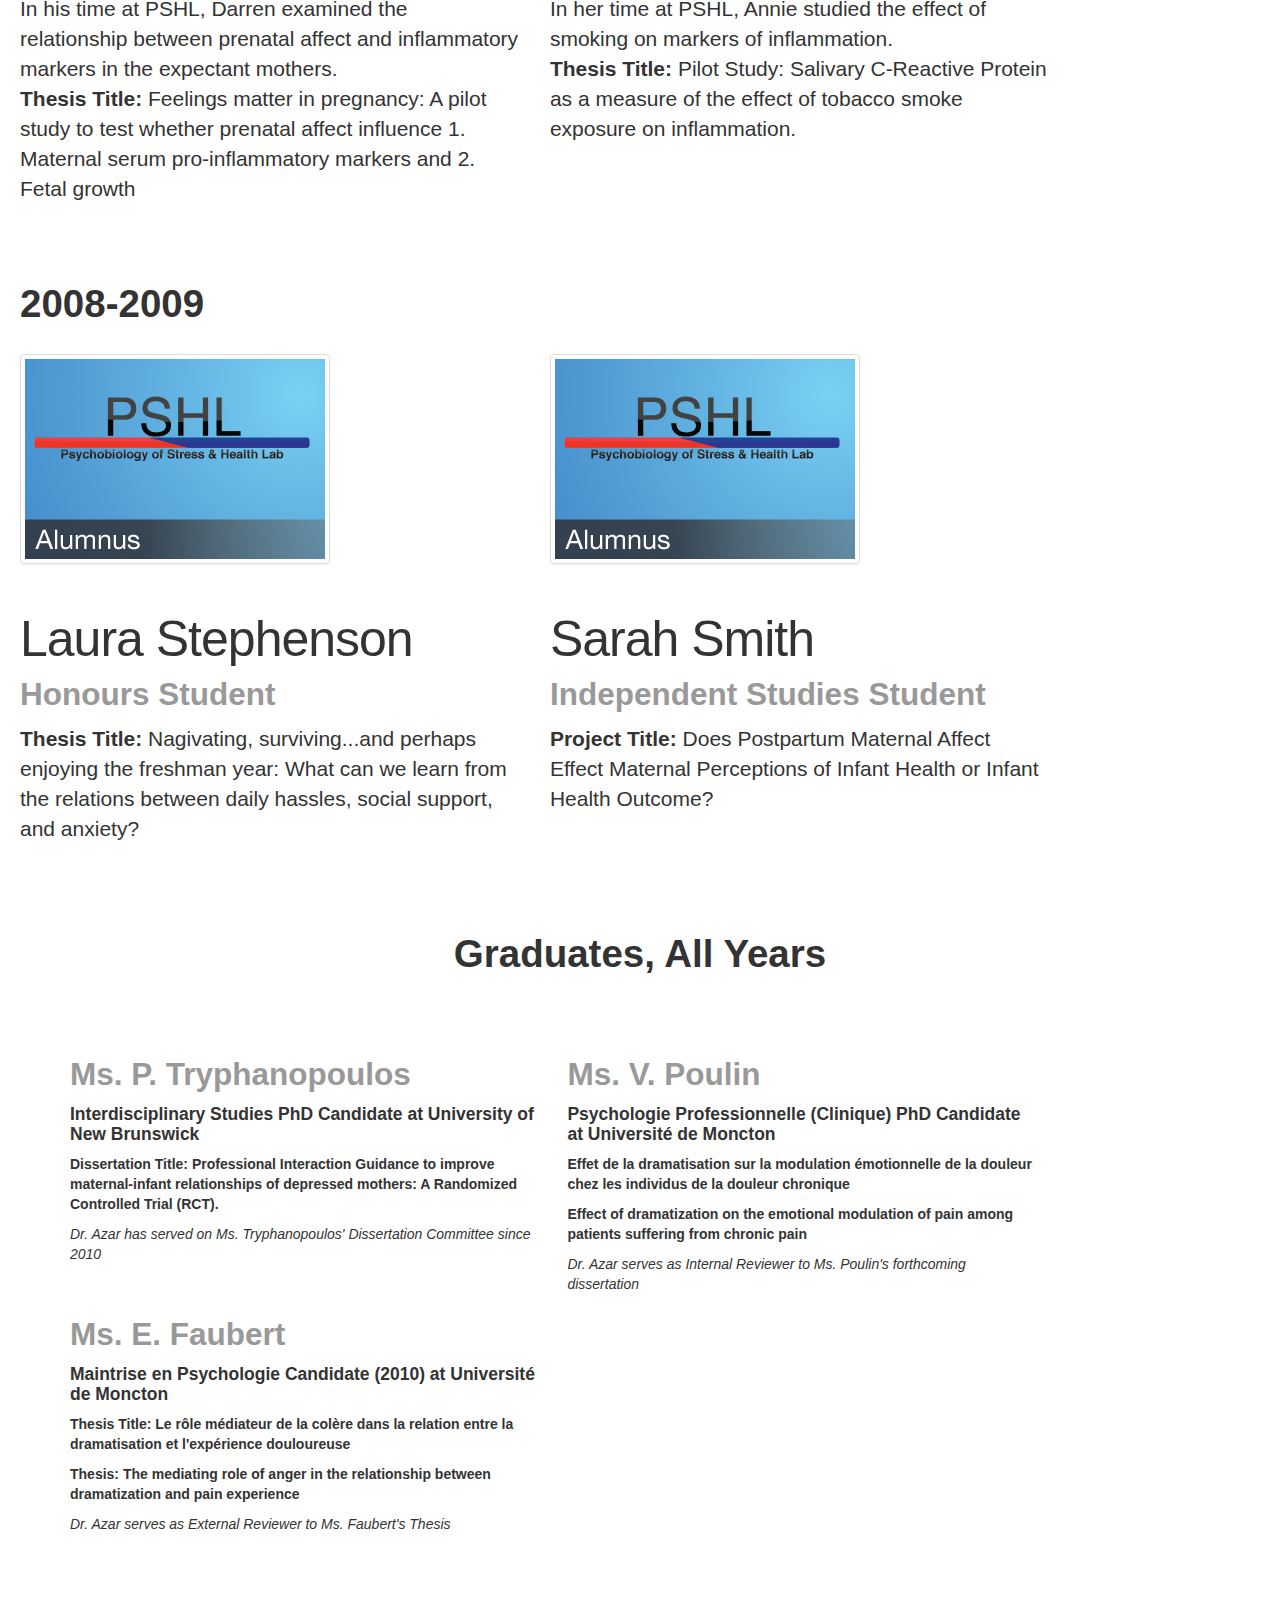
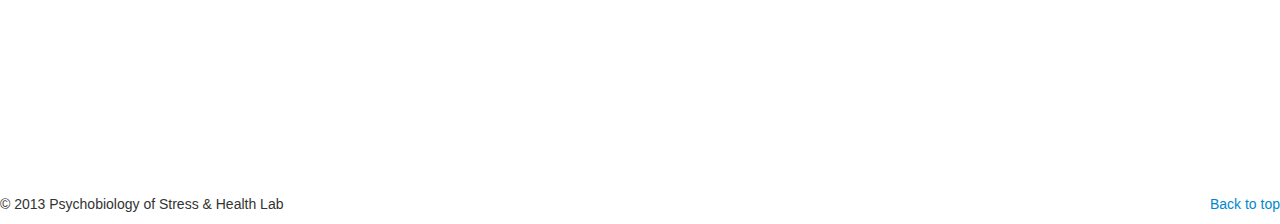
<file: people/students.html>
<!DOCTYPE html>
<html lang ="en">
<head>
<meta charset="utf-8">
<title>People</title>
<meta name="viewport" content="width=device-width, initial-scale=1.0">
<meta name="description" content="">
<meta name="author" content="">
<!--Styles -->
<link href="../css/bootstrap.css" rel="stylesheet">
<link href="../css/bootstrap-responsivetwo.css" rel="stylesheet">
<link href="../css/docs.css" rel="stylesheet">
<link href="../css/people.css" rel="stylesheet">
<style>
.thumbnail {
	max-width:300px;
	max-height:200px;
}

#kvs{
	margin-top: -22px;
}


@media (min-width: 980px){

.YearHeader{
	padding-top: 50px;
	padding-bottom: 20px;
}
 .thumbnail{
	margin-bottom: -100px;
	
}

#Y6{
	margin-top: -150px;
}
}

@media (max-width: 767px){
	
	
	  #principals {
		  margin-top: -150px;
	  }
	 
	  
	
}
</style>
<!-- HTML5 shim, for IE6-8 support of HTML5 elements -->
<!--[if lt IE 9]>
      <script src="../js/html5shiv.js"></script>
    <![endif]-->

<!-- Fav icon -->

<link rel="shortcut icon" href="../ico/favicon.png">
</head>

<body id="body" >

<!-- MainNAVBAR
    ================================================== -->
<div class="navbar-wrapper">
  <div class="navbar navbar-fixed-top">
    <div class="navbar navbar-inverse">
      <div class="navbar-inner">
        <button type="button" class="btn btn-navbar" data-toggle="collapse" data-target=".nav-collapse"> <span class="icon-bar"></span> <span class="icon-bar"></span> <span class="icon-bar"></span> </button>
        <a class="brand" href="../index.html"> &nbsp; &nbsp; PSHL</a>
        <div class="nav-collapse collapse">
          <ul class="nav">
            <li><a href="../index.html">Home</a></li>
            <li class = 'active'><a href="#">People</a></li>
            <li><a href="../projects/projects.html">Projects</a></li>
            <li><a href="../classes/classes.html">Classes</a></li>
            <li><a href="../resources/resources.html">Resources</a></li>
            <li><a href="../pictures/pictures.html">Pictures</a></li>
            <li><a href="../funding/funding.html">Funding</a></li>
            <li><a href="../events/events.html">Events</a></li>
            <li><a href="../contacts/contacts.html">Contacts</a></li>
          </ul>
        </div>
        <!--/.nav-collapse --> 
      </div>
      <!-- /.navbar-inner --> 
    </div>
    <!-- /.navbar --> 
  </div>
  <!-- /.navbar-fixed-top --> 
</div>
<!-- /.navbar-wrapper -->

<div id="superwrapper">
<!--header
    ================================================== -->

<header class="jumbotron subhead hidden-phone" id="overview">
  <div class="container-fluid" id ="lettering">
    <h1>People</h1>
  </div>
  <!--/Container--> 
</header>
<!-- Header--> 

<br>
<br>
<br>
<div class="alert alert-success visible-desktop">
  <button type="button" href="#" class="close" data-dismiss="alert">&times;</button>
  "Stress is life and life is stress" - Dr. Hans Selye (1956) </div>

<!--subNAVBAR
    ================================================== -->

<div id="NavWrapper" class="container-fluid align-center hidden-phone">
  <div class="navibar">
    <div  class="span9">
      <ul id="buttonduo" class="nav nav-tabs">
        <li id="bosses" ><a>Principals</a></li>
        <li id="students" class="active"><a ">Students</a></li>
      </ul>
    </div>
  </div>
  <!--navbar--> 
</div>
<!--wrapper--> 

<!-- END subNAVBAR
    ================================================== --> 

<!-- Principals Container
    ================================================== -->

<div id="principals" class="container-fluid">
  <hr class="featurette-divider">
  <div class="featurette"> <img class="featurette-image pull-left" src="../img/azarpeoplepic.png">
    <h2 class = "featurette-heading "> Rima Azar, PhD </h2>
    <span class="muted">
    <h2> Director</h2>
    </span>
    <p class = "lead">Dr. Rima Azar is the founder and director of the Psychobiology of Stress &amp; Health Lab (PSHL). She is an Associate Professor &amp a CIHR New Investigator in Developmental Psychoneuroimmunology (PNI) at Mount Allison University where she joined the Psychology Department in 2008 and earned tenure in 2011. Dr. Azar is also an Adjunct Professor at the Universit&eacute de Moncton and an Honorary Research Associate within the School of Graduate Studies at the University of New Brunswick. Recently, she became a CIHR Advisory Board Member (effective September 2013) for the Institute of Human Development, Child, and Youth Health (IHDCYH).<br>
      <br>
      Before joining Mount Allison, she was a CIHR/OWHC Postdoctoral Fellow in the Women's Health Program at the University of Toronto Health Network where she worked with Donna E. Stewart, MD, FRCPC. Her postdoctoral PNI research focused on depressive symptoms in adult women and men, inflammatory markers, and risk for coronary artery disease. <br>
      <br>
      Dr. Azar received her M.Sc. and Ph.D. from the University of Montreal in Developmental Psychoneuroendocrinology. Her doctoral work on infant cortisol (stress) reactivity was undertaken under the supervision of Daniel Paquette, PhD (University of Montreal) and Mark Zoccolillo, MD, FRCPC (McGill University). She has enjoyed working with 228 teenage mothers and their cute babies! <br>
      <br>
      Dr. Azar has shown that maternal prenatal major depression in teen mothers is linked to their infant's HPA axis function (work published in <i>Biological Psychiatry</i>). She has also conducted the first study on conduct disorder and cortisol levels in high-risk families such as teen mothers. This work, published in the <i> Journal of the American Academy of Child and Adolescent Psychiatry</i> generated (favourable) commentary from two leading experts, Drs. Pajer and Gardner. This study was the third in the literature on women's antisocial behaviour and their cortisol levels (Pajer's work was the first). <br>
      <br>
      One of the main projects at the PSHL, in collaboration with a team of co-investigators, is the PNI of Pregnancy Study. The latter examines if maternal prenatal depressive and anxiety symptoms lead to low birth weight, through inflammatory pathways. In subsequent follow-up projects, the PSHL plans to follow the newborns in the postnatal period to examine early risk factors for cardiovascular diseases. <br>
      <br>
      Some of Dr. Azar's Honours students have been involved in other stress-related projects with high-risk groups (e.g. inmates, correctional officers, etc.) </p>
  </div>
  <!--featureperson1-->
  
  <hr class="featurette-divider">
  <div class="featurette"> <img class="featurette-image pull-right" src="../img/juliepic.png">
    <h2 class = "featurette-heading"> Julie Lewis, BSc </h2>
    <span class="muted">
    <h2> Research Coordinator</h2>
    </span>
    <p class = "lead"> Julie holds an Honour B.Sc. with Specialization in Biology from the University of Ottawa ('08). She is a research professional intrigued by a multidisciplinary approach to knowledge, which explains her interest in studying psychoneuroimmunology. She joined the Psychobiology of Stress &amp; Health Lab (PSHL) in August 2011. <br>
      <br>
      Primarily, she is the research coordinator of an ongoing PSHL multi-site clinical study entitled <i>&ldquo;Feelings matter when expecting a baby: the psychoneuroimmunology of pregnancy&rdquo;</i>. Other tasks within the lab include editorial activities as well as helping with the coordination of other research projects. She is in the process of co-writing a manuscript with Dr. Rima Azar. She plans to pursue a Master in Molecular Biology / Bioinformatics. <br>
      <br>
      Additionally, she has participated in the organization of lab activities such as: <br>
    
    <ul>
      <li>
        <p class="lead">A CIHR <strong>Caf&eacute; Scientifique</strong> entitled <i>&ldquo;My body is simmering: Minimizing the inflammatory effect of stress &amp; depression&rdquo;</i>. This community-based event was widely attended (Fall 2012).</p>
      </li>
      <br>
      <li>
        <p class="lead"><i>Mount Allison University's</i> <strong> research open house</strong> where the <i>PSHL</i> was chosen, along with two other labs, to give a media tour in order to celebrate the contributions of funding agencies to the university, as well as highlight the novel research at MTA's labs (Fall 2011).</p>
      </li>
    </ul>
    </p>
  </div>
  <!--featureperson1--> 
  
</div>
<!--fluidContainer--> 

<!-- Student Container
    ================================================== -->

<div id="student" class="container-fluid hidden-phone">

  <hr class="featurette-divider">
  <div id="navitoolwrapper" class="container-fluid">
    <div class="navibar pull-right visible-desktop">
      <div id="pjlist" class="span3 bs-docs-sidebar">
        <ul class="nav nav-list bs-docs-sidenav">
          <li class="nav-header">Select A Year</li>
          <li class="nav-header">Undergraduates</li>
          <li><a href="#Y6">2013-2014</a></li>
          <li><a href="#Y5">2012-2013</a></li>
          <li><a href="#Y4">2011-2012</a></li>
          <li><a href="#Y3">2010-2011</a></li>
          <li><a href="#Y2">2009-2010</a></li>
          <li><a href="#Y1">2008-2009</a></li>
          <li class="nav-header">Graduates</li>
          <li><a href="#grad">All Years</a></li>
        </ul>
      </div>
    </div>
    <!--fullavbar--> 
  </div>
  <!--navitoolwrapper-->
  
  <div id= "tabnavibar" class="navibar visible-tablet">
    <div class="row-fluid visible-tablet">
      <ul class="nav nav-list visible-tablet">
        <li class="nav-header visible-tablet">Select A Year</li>
        <li class="nav-header visible-tablet">Undergraduates</li>
        <li><a href="#Y6">2013-2014</a></li>
        <li><a href="#Y5">2012-2013</a></li>
        <li><a href="#Y4">2011-2012</a></li>
        <li><a href="#Y3">2010-2011</a></li>
        <li><a href="#Y2">2009-2010</a></li>
        <li><a href="#Y1">2008-2009</a></li>
        <li class="nav-header">Graduates</li>
        <li><a href="#grad">All Years</a></li>
      </ul>
    </div>
  </div>
  <!--ENDtavnavbar-->
  
  <div id="Y6"> <!--yearWRAPPER-->
    
    <div class="YearHeader">
      <h1> 2013-2014</h1>
    </div>
    <div class="row-fluid">
      <div class="span5">
        <div class="thumbnail"> <img src="../img/aj2014.png" alt=""> </div>
        <!--ENDthumbnail--> 
        

        <div class="featurette">
          <h2 class = "featurette-heading"> Alyssa James</h2>
          <span class="muted">
          <h2> Honours Student</h2>
          </span>
          <p class ="lead"> My name is Alyssa James and I am from Moncton NB. I am currently going in my fourth year at MTA. This year I will be working on &quot;The Heat Is On&quot;: Serum levels of pro-inflammatory biomarkers as a function of the severity and persistence of depressive symptoms in nulliparous expectant women during early-to-mid pregnancy. Some preliminary findings from the FMWB: PNI of Pregnancy Project&quot;
          </p>
        </div>
        <!--ENDFeaturette--> 
        
      </div>
      <!--ENDspan5-->
      
      <div class="span5" id="kvs">
        <div class="thumbnail"> <img src="../img/kvstym.png" alt=""> </div>
        <!--ENDthumbnail--> 
        

        <div class="featurette">
          <h2 class ="featurette-heading"> Kate Stymiest</h2>
          <span class="muted">
          <h2> Honours Student</h2>
          </span>
          <p class ="lead"> Kate, from Fredericton, NB, enjoys reading and swimming in her spare time. The title of her research project with Dr. Azar is &quot;Sunshine Reggae or Not? Low serum total 25-hydroxyvitamin D & depressive symptoms in nulliparous expectant women taking part in the FMWB: PNI of Pregnancy Project. A pilot and replication study&quot;.
          </p>
        </div>
        <!--ENDFeaturette--> 
        
      </div>
      <!--ENDspan5--> 
      
    </div>
    <!--ENDRow-fluid--> 
    
  </div>
  <!--ENDyearwWRAPPER-->
  
  <div id="Y5"><!--yearWRAPPER-->
    
    <div class="YearHeader">
      <h1> 2012-2013</h1>
    </div>
    <div class="row-fluid">
      <div class="span5">
        <div class="thumbnail"> <img src="../img/alumnusblue.png" alt=""> </div>
        <!--ENDthumbnail--> 
        
        <br>
        <div class="featurette">
          <h2 class = "featurette-heading"> Mo Santander </h2>
          <span class="muted">
          <h2> Honours Student</h2>
          </span>
          <p class = "lead"> Mo, from Glenwood Springs, CO, enjoys the hiking, backpacking, and generally discovering the Great Outdoors. In his time at PSHL, Mo studied the occupational satisfaction of correctional officers in Atlantic Canadian institutions. His thesis titled "Job Satisfaction, Managerial Satisfaction, and Turnover Intention in Atlantic Canadian Correctional Officers" is currently being adapted for publication in journal-article form. 
          </p>
        </div>
        <!--ENDFeaturette--> 
        
      </div>
      <!--ENDspan5-->
      
      <div class="span5">
        <div class="thumbnail"> <img src="../img/rc2013.png" alt=""> </div>
        <!--ENDthumbnail--> 
        
        <br>
        <div class="featurette">
          <h2 class = "featurette-heading"> Robert Calder</h2>
          <span class="muted">
          <h2> Honours Student</h2>
          </span>
          <p class = "lead"> 
          Robert, from Springhill, NS, enjoys building bicycles and developing board games. In the lab, Robert examines the prevalence and patterns related to prescription opiate use among male inmates in Canada, specifically poly-drug use, early-age drug use, and suicide. Robert currently resides in London pursuing career opportunities as well as continuing lab research.
          
          </p>
        </div>
        <!--ENDFeaturette--> 
        
      </div>
      <!--ENDspan5--> 
      
    </div>
    <!--ENDRow-fluid--> 
    
  </div>
  <!--ENDYEARwrapper-->
  
  <div id="Y4"><!--yearWRAPPER-->
    
    <div class="YearHeader">
      <h1> 2011-2012</h1>
    </div>
    <div class="row-fluid">
      <div class="span5">
        <div class="thumbnail"> <img src="../img/sleger.png" alt=""> </div>
        <!--ENDthumbnail--> 
        
        <br>
        <div class="featurette">
          <h2 class = "featurette-heading"> Sarah Leger </h2>
          <span class="muted">
          <h2> Honours Student</h2>
          </span>
           <p class = "lead"> Sarah, from Moncton NB, enjoys volunteering and travelling in her spare time, and is an avid reader for pleasure, even during the academic year. After completing her thesis in the PSHL, she went on to pursue a Master of Arts in Women and Gender Studies at Mount Saint Vincent University studying human sexuality and gender identity and performance. She will be graduating in May 2014 and hopes to continue on to her PhD, hopefully as an international student abroad. <br> <strong> Thesis Title:</strong> Do Smoking Self-reports and Biomarkers Tell the Same Story?
          </p>
        </div>
        <!--ENDFeaturette--> 
        
      </div>
      <!--ENDspan5-->
      
      <div class="span5">
         <div class="thumbnail"> <img src="../img/adrian300x200.png" alt=""> </div>
        <!--ENDthumbnail--> 
        
        <br>
        <div class="featurette">
          <h2 class = "featurette-heading"> Adrian Gee </h2>
          <span class="muted">
          <h2> Independent Studies Student</h2>
          </span>
           <p class = "lead"> Adrian, from Kitimat, BC spends his spare time playing volleyball, running/hiking, doing naturalistic photography, and going through various series on Netflix. In his time at PSHL, Adrian explored the relationship between childhood obesity and inflammatory markers such as C-Reactive protein. He is currently a student in the Faculty of Medicine at Memorial University of Newfoundland where he is conducting a spatio-temporal analysis of STIs on the east coast with respect to domestic migratory behaviours. He also is working on an ongoing bone marrow and stem cell databasing project (One Match) with Canadian Blood Services. <br> <strong> Report Title:</strong> Childhood Obesity &amp; C-Reactive Protein
          </p>
        </div>
        <!--ENDFeaturette--> 
        
      </div>
      <!--ENDspan5-->
      
      <div class="span5 pull">
        <div class="thumbnail"> <img src="../img/alumnusblue.png" alt=""> </div>
        <!--ENDthumbnail--> 
        
        <br>
        <div class="featurette">
          <h2 class = "featurette-heading"> Mo Santander </h2>
          <span class="muted">
          <h2> Independent Studies Student</h2>
          </span>
          <p class = "lead"> In his time as an Independent Studies Student at PSHL, Mo examined health-psychological theories related to vaccine demand and the psychological aspects of preventative health behaviour in pandemic scenarios. <br>
          <strong> Report Title:</strong> H1N1 Pandemic: Lessons Learned
          </p>
        </div>
        <!--ENDFeaturette--> 
        
      </div>
      <!--ENDspan5--> 
      
    </div>
    <!--ENDRow-fluid--> 
    
  </div>
  <!--ENDYEARwrapper-->
  
  <div id="Y3"><!--yearWRAPPER-->
    
    <div class="YearHeader">
      <h1> 2010-2011</h1>
    </div>
    <div class="row-fluid">
      <div class="span5">
        <div class="thumbnail"> <img src="../img/alumnusblue.png" alt=""> </div>
        <!--ENDthumbnail--> 
        
        <br>
        <div class="featurette">
          <h2 class = "featurette-heading"> Pamela Hudson </h2>
          <span class="muted">
          <h2> Honours Student</h2>
          </span>
          <p class = "lead"> In her time at PSHL, Pam studied the relationship between perceived social support of expectant mothers and infant birthweight. <br>
          <strong> Thesis Title:</strong> Perceived Social Support During Pregnancy &amp; Birth Weight
          </p>
        </div>
        <!--ENDFeaturette--> 
        
      </div>
      <!--ENDspan5-->
      
      <div class="span5">
        <div class="thumbnail"> <img src="../img/alumnusblue.png" alt=""> </div>
        <!--ENDthumbnail--> 
        
        <br>
        <div class="featurette">
          <h2 class = "featurette-heading"> Sarah Smith </h2>
          <span class="muted">
          <h2> Independent Studies Student</h2>
          </span>
          <p class = "lead"> <strong> Project Title:</strong> Mindfulness
          </p>
        </div>
        <!--ENDFeaturette--> 
        
      </div>
      <!--ENDspan5--> 
      
    </div>
    <!--ENDRow-fluid--> 
    
  </div>
  <!--ENDYEARwrapper-->
  
  <div id="Y2"><!--yearWRAPPER-->
    
    <div class="YearHeader">
      <h1> 2009-2010</h1>
    </div>
    <div class="row-fluid">
      <div class="span5">
        <div class="thumbnail"> <img src="../img/alumnusblue.png" alt=""> </div>
        <!--ENDthumbnail--> 
        
        <br>
        <div class="featurette">
          <h2 class = "featurette-heading"> Darren Mercer </h2>
          <span class="muted">
          <h2> Honours Student</h2>
          </span>
          <p class = "lead"> In his time at PSHL, Darren examined the relationship between prenatal affect and inflammatory markers in the expectant mothers. <br>
          <strong> Thesis Title: </strong> Feelings matter in pregnancy: A pilot study to test whether prenatal affect influence 1. Maternal serum pro-inflammatory markers and 2. Fetal growth
          </p>
        </div>
        <!--ENDFeaturette--> 
        
      </div>
      <!--ENDspan5-->
      
      <div class="span5">
        <div class="thumbnail"> <img src="../img/alumnusblue.png" alt=""> </div>
        <!--ENDthumbnail--> 
        
        <br>
        <div class="featurette">
          <h2 class = "featurette-heading"> Annie Richard </h2>
          <span class="muted">
          <h2> Honours Student</h2>
          </span>
          <p class = "lead"> In her time at PSHL, Annie studied the effect of smoking on markers of inflammation.<br>
          <strong>Thesis Title:</strong> Pilot Study: Salivary C-Reactive Protein as a measure of the effect of tobacco smoke exposure on inflammation.
          </p>
        </div>
        <!--ENDFeaturette--> 
        
      </div>
      <!--ENDspan5--> 
      
    </div>
    <!--ENDRow-fluid--> 
    
  </div>
  <!--ENDYEARwrapper-->
  
  <div id="Y1"><!--yearWRAPPER-->
    
    <div class="YearHeader">
      <h1> 2008-2009</h1>
    </div>
    <div class="row-fluid">
      <div class="span5">
        <div class="thumbnail"> <img src="../img/alumnusblue.png" alt=""> </div>
        <!--ENDthumbnail--> 
        
        <br>
        <div class="featurette">
          <h2 class = "featurette-heading"> Laura Stephenson </h2>
          <span class="muted">
          <h2> Honours Student</h2>
          </span>
          <p class = "lead"> <strong> Thesis Title:</strong> Nagivating, surviving...and perhaps enjoying the freshman year: What can we learn from the relations between daily hassles, social support, and anxiety?
          </p>
        </div>
        <!--ENDFeaturette--> 
        
      </div>
      <!--ENDspan5-->
      
      <div class="span5">
        <div class="thumbnail"> <img src="../img/alumnusblue.png" alt=""> </div>
        <!--ENDthumbnail--> 
        
        <br>
        <div class="featurette">
          <h2 class = "featurette-heading"> Sarah Smith </h2>
          <span class="muted">
          <h2> Independent Studies Student</h2>
          </span>
          <p class = "lead"> <strong> Project Title:</strong> Does Postpartum Maternal Affect Effect Maternal Perceptions of Infant Health or Infant Health Outcome?
          </p>
        </div>
        <!--ENDFeaturette--> 
        
      </div>
      <!--ENDspan5--> 
      
    </div>
    <!--ENDRow-fluid--> 
    
  </div>
  <!--ENDYEARwrapper-->
  
  <div class="container-fluid" style="text-align:center"> <br>
    <br>
    <br>
    <h1 id="grad"> Graduates, All Years</h1>
    <br>
    <br>
    <br>
  </div>
  <div class="container-fluid span10" style="text-align:left">
    <div class="row-fluid">
      <div class="span6">
        <h2 class="muted">Ms. P. Tryphanopoulos</h2>
        <h4> <strong>Interdisciplinary Studies PhD Candidate at University of New Brunswick</strong></h4>
        <p> <strong> Dissertation Title: Professional Interaction Guidance to improve maternal-infant relationships of depressed mothers: A Randomized Controlled Trial (RCT).</strong></p>
        <p> <i> Dr. Azar has served on Ms. Tryphanopoulos' Dissertation Committee since 2010</i></p>
      </div>
      <!--span6-->
      
      <div class="span6">
        <h2 class="muted">Ms. V. Poulin</h2>
        <h4> <strong>Psychologie Professionnelle (Clinique) PhD Candidate at Universit&eacute; de Moncton</strong></h4>
        <p> <strong> Effet de la dramatisation sur la modulation &eacute;motionnelle de la douleur chez les individus de la douleur chronique</strong></p>
        <p> <strong> Effect of dramatization on the emotional modulation of pain among patients suffering from chronic pain</strong></p>
        <p> <i> Dr. Azar serves as Internal Reviewer to Ms. Poulin's forthcoming dissertation</i></p>
      </div>
      <!--span6--> 
    </div>
    <!--fluidrow-->
    
    <div class="row-fluid">
      <div class="span6">
        <h2 class="muted">Ms. E. Faubert</h2>
        <h4> <strong>Maintrise en Psychologie Candidate (2010) at Universit&eacute; de Moncton</strong></h4>
        <p> <strong> Thesis Title: Le rôle médiateur de la colère dans la relation entre la dramatisation et l'exp&eacute;rience douloureuse </strong></p>
        <p> <strong> Thesis: The mediating role of anger in the relationship between dramatization and pain experience</strong></p>
        <p> <i> Dr. Azar serves as External Reviewer to Ms. Faubert's Thesis</i></p>
      </div>
      <!--span6--> 
      
    </div>
    <!--rowfluid--> 
    
  </div>
  <!--containerfluid--> 
  
</div>
<!--ENDstudentfluidContainer-->

<div id="student" class="container-fluid visible-phone">

<p> <strong>Sorry</strong> the students section is not visible
on smaller mobile devices. To view the students section, try
visiting with a larger device like a tablet (iPad) or a computer.
</p>

</div>

</body>

<!-- FOOTER -->
<footer class="row-fluid ">
  <p class="pull-right"><a href="#">Back to top</a></p>
  <p>&copy; 2013 Psychobiology of Stress &amp; Health Lab</p>
</footer>
</div>
<!--SuperWrapper-->

<!-- JS
    ================================================== -->

<script src="../js/jquery.js"></script>
<script src="../js/jquery-ui.js"></script>
<script src="../js/bootstrap-tab.js"></script>
<script src="../js/bootstrap-button.js"></script>
<script src="../js/bootstrap-affix.js"></script>
<script src="../js/holder/holder.js"></script>
<script src="../js/application.js"></script>
<script src="../js/bootstrap-alert.js"></script>

<!--the following script hides student content and defaults
          to displaying principals content. The tab-nav
            navigation for use betwen principals/students is also
            quickly highlighted.-->

<script>    
          $( "#principals" ).children().hide();
        $( "#NavWrapper").effect("highlight",  {color: "red"} ,"easeInExpo", 7500); 
        $("#tabnavibar").children().hide(); 
      </script>

<!--the following script hides student content and
            shows 'bosses' or principals content-->
<script>
        $( "#bosses" ).click(function() {
          $( "#student" ).children().hide("drop");
        $("#principals").children().show("drop", "right");
        $( "#students").removeClass("active");
        $( "#bosses" ).addClass("active");
        $("#tabnavibar").hide();  
        });
      </script>

<!--the following script hides principals content and
            shows student content-->

<script>
        $( "#students" ).click(function(e) {
          e.preventDefault();
          $( "#principals" ).children().hide("drop");
        $("#student").children().show("drop", "right");
        $( "#bosses").removeClass("active");
        $( "#students" ).addClass("active");
        $("#tabnavibar").children().show("drop");   
        });
      </script>
            
            
            
</html>
</file>
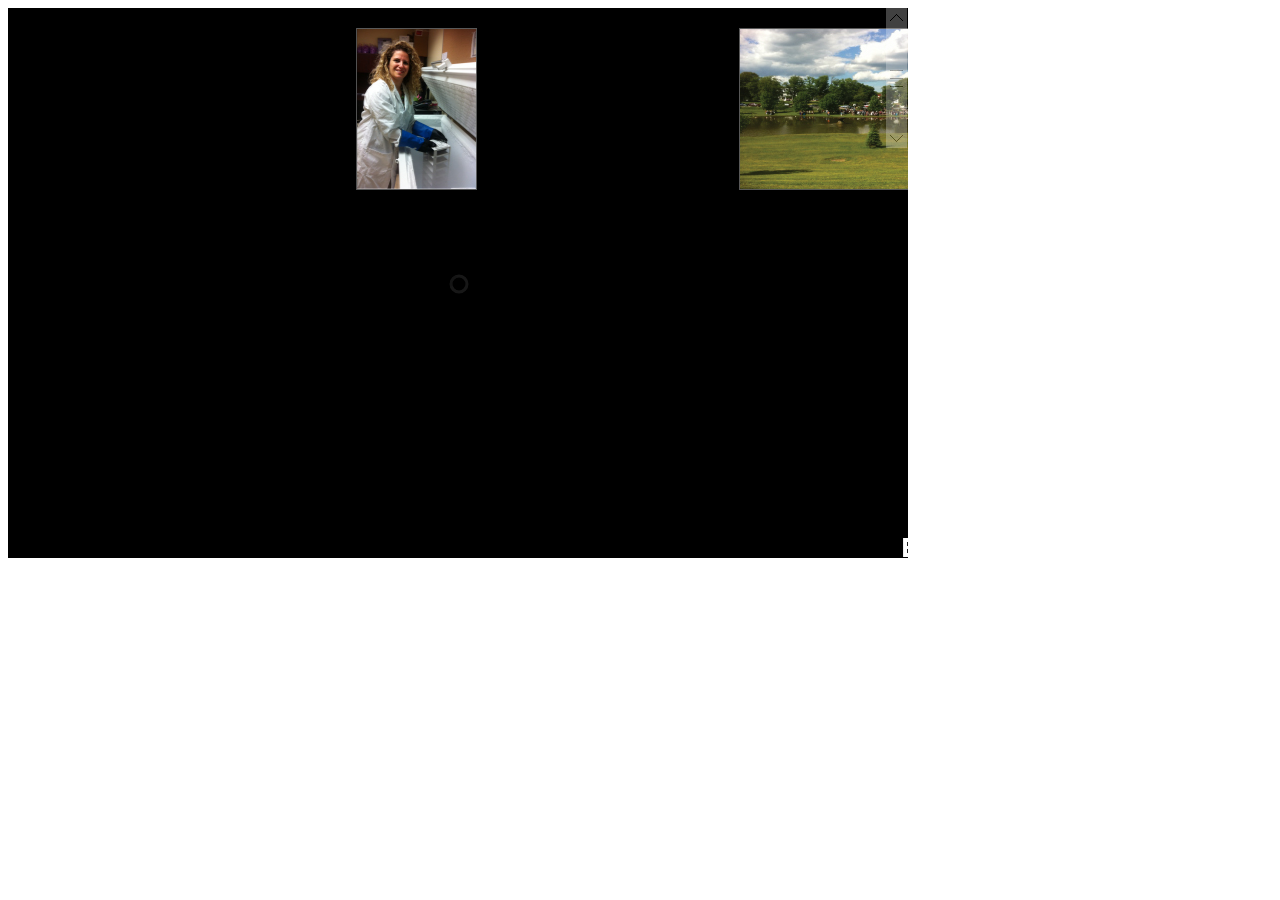
<file: pictures/example.html>
<!DOCTYPE html PUBLIC "-//W3C//DTD XHTML 1.0 Transitional//EN" "http://www.w3.org/TR/xhtml1/DTD/xhtml1-transitional.dtd">
<html xmlns="http://www.w3.org/1999/xhtml">
<head>
	<meta http-equiv="Content-Type" content="text/html; charset=utf-8" />
	<meta name="viewport" content="width=device-width, initial-scale=1, maximum-scale=1, user-scalable=0"/>
	<title>HTML5 Photo Gallery - Resizable Album Grid XML</title>

	<link rel="stylesheet" type="text/css"  href="load/descriptionWindow.css"></link>
    
    <script type="text/javascript" src="java/jquery.js"></script>
	<script type="text/javascript" src="java/FWDGallery.js"></script>
	
	<style type="text/css">	
		body{
			background-color: #FFFFFF;
		}
	</style>
	
	
	<script type="text/javascript">
		$(document).ready(function() {
			gallery = new FWDGallery("myDiv","load/config.xml", false, "#000000", "#FFFFFF", "#000000");
		});
	</script>
    
</head>

<body id="body">
	<div id="myDiv" style="width:900px; height:550px;"></div>
</body>

</html>
</file>
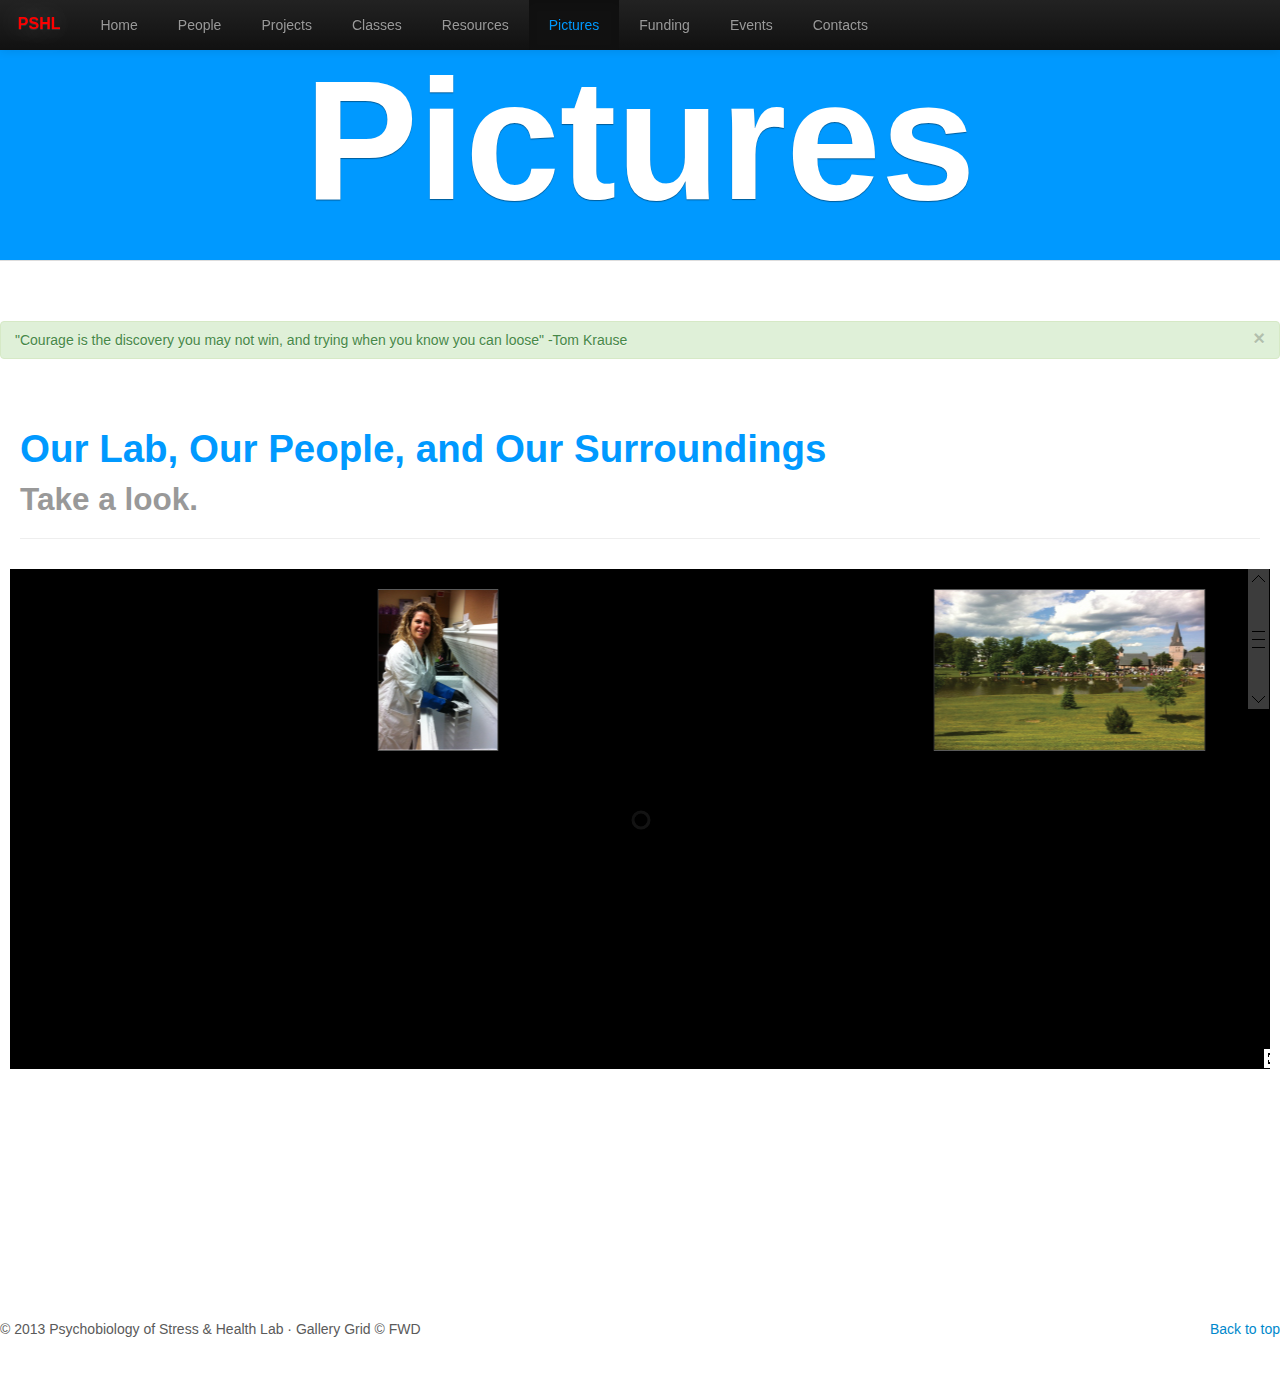
<file: pictures/pictures.html>
<!DOCTYPE html>
<html lang="en">
<head>
<meta charset="utf-8">
<title>Pictures</title>
<meta name="viewport" content="width=device-width, initial-scale=1.0, maximum-scale =1, user-scalable=0">
<meta name="description" content="">
<meta name="author" content="">

<!--Styles -->
<link href="../css/bootstrap.css" rel="stylesheet">
<link href="../css/bootstrap-responsivetwo.css" rel="stylesheet">
<link href="../css/docs.css" rel="stylesheet">
<link href="../css/pictures.css" rel="stylesheet">

<!-- HTML5 shim, for IE6-8 support of HTML5 elements -->
<!--[if lt IE 9]>
      <script src="../js/html5shiv.js"></script>
    <![endif]-->

<!-- Fav and touch icons -->

<link rel="shortcut icon" href="../ico/favicon.png">
</head>
<div id="superwrapper">

<body>

<!-- NAVBAR
    ================================================== -->
<div class="navbar-wrapper">
  <div class="navbar navbar-fixed-top">
    <div class="navbar navbar-inverse">
      <div class="navbar-inner">
        <button type="button" class="btn btn-navbar" data-toggle="collapse" data-target=".nav-collapse"> <span class="icon-bar"></span> <span class="icon-bar"></span> <span class="icon-bar"></span> </button>
        <a class="brand" href="../index.html"> &nbsp; &nbsp; PSHL</a>
        <div class="nav-collapse collapse">
          <ul class="nav">
            <li><a href="../index.html">Home</a></li>
            <li ><a href="../people/people.html">People</a></li>
            <li><a href="../projects/projects.html">Projects</a></li>
            <li><a href="../classes/classes.html">Classes</a></li>
            <li><a href="../resources/resources.html">Resources</a></li>
            <li class = 'active'><a href="#">Pictures</a></li>
            <li><a href="../funding/funding.html">Funding</a></li>
            <li><a href="../events/events.html">Events</a></li>
            <li><a href="../contacts/contacts.html">Contacts</a></li>
          </ul>
        </div>
        <!--/.nav-collapse --> 
      </div>
      <!-- /.navbar-inner --> 
    </div>
    <!-- /.navbar --> 
  </div>
  <!-- /.navbar-fixed-top --> 
</div>
<!-- /.navbar-wrapper --> 

<!--Header
    ================================================== -->

<header class="jumbotron subhead hidden-phone" id="overview">
  <div class="container-fluid" id = lettering>
    <h1>Pictures</h1>
  </div>
  <!--/Container--> 
</header>
<!-- /Header--> 

<br>
<br>
<br>
<div class="alert alert-success visible-desktop">
  <button type="button" href="#" class="close" data-dismiss="alert">&times;</button>
  "Courage is the discovery you may not win, and trying when you know you can loose" -Tom Krause </div>
<div class="container-fluid">
  <section class="visible-phone">
    <div class="page-header">
      <h1>Pictures</h1>
    </div>
  </section>
  <section id="C1">
    <div class="page-header">
      <h1>Our Lab, Our People, and Our Surroundings</h1>
      <h2 class=muted style="color=#F00"> Take a look.</h2>
    </div>
  </section>
  <!--/section1--> 
  
</div>
<!--/container--> 

<!--xml picture plugin-->

<div id="picwrapper"> </div>
<!--/picwrapper--> 

<!--/xml picture plugin--> 

<!-- FOOTER -->
<footer>
  <p class="pull-right"><a href="#">Back to top</a></p>
  <p>&copy; 2013 Psychobiology of Stress &amp; Health Lab &middot; Gallery Grid &copy; FWD</p>
</footer>

<!-- /FOOTER --> 

<!-- JS
    ================================================== --> 
<script src="../js/jquery.js"></script> 
<script src="../js/bootstrap-button.js"></script> 
<script src="../js/bootstrap-collapse.js"></script> 
<script src="../js/bootstrap-affix.js"></script> 
<script src="../js/holder/holder.js"></script> 
<script src="../js/bootstrap-alert.js"></script> 
<script type="text/javascript" src="./java/FWDGallery.js"></script> 
<script type="text/javascript">
	
$(document).ready(function() {
	var instance= new FWDGallery("picwrapper", "load/config.xml",false, "#000000", "#FFFFFF", "#000000");
    
});

</script>
</body>
</div>
<!--/superwrapper-->
</html>
</file>
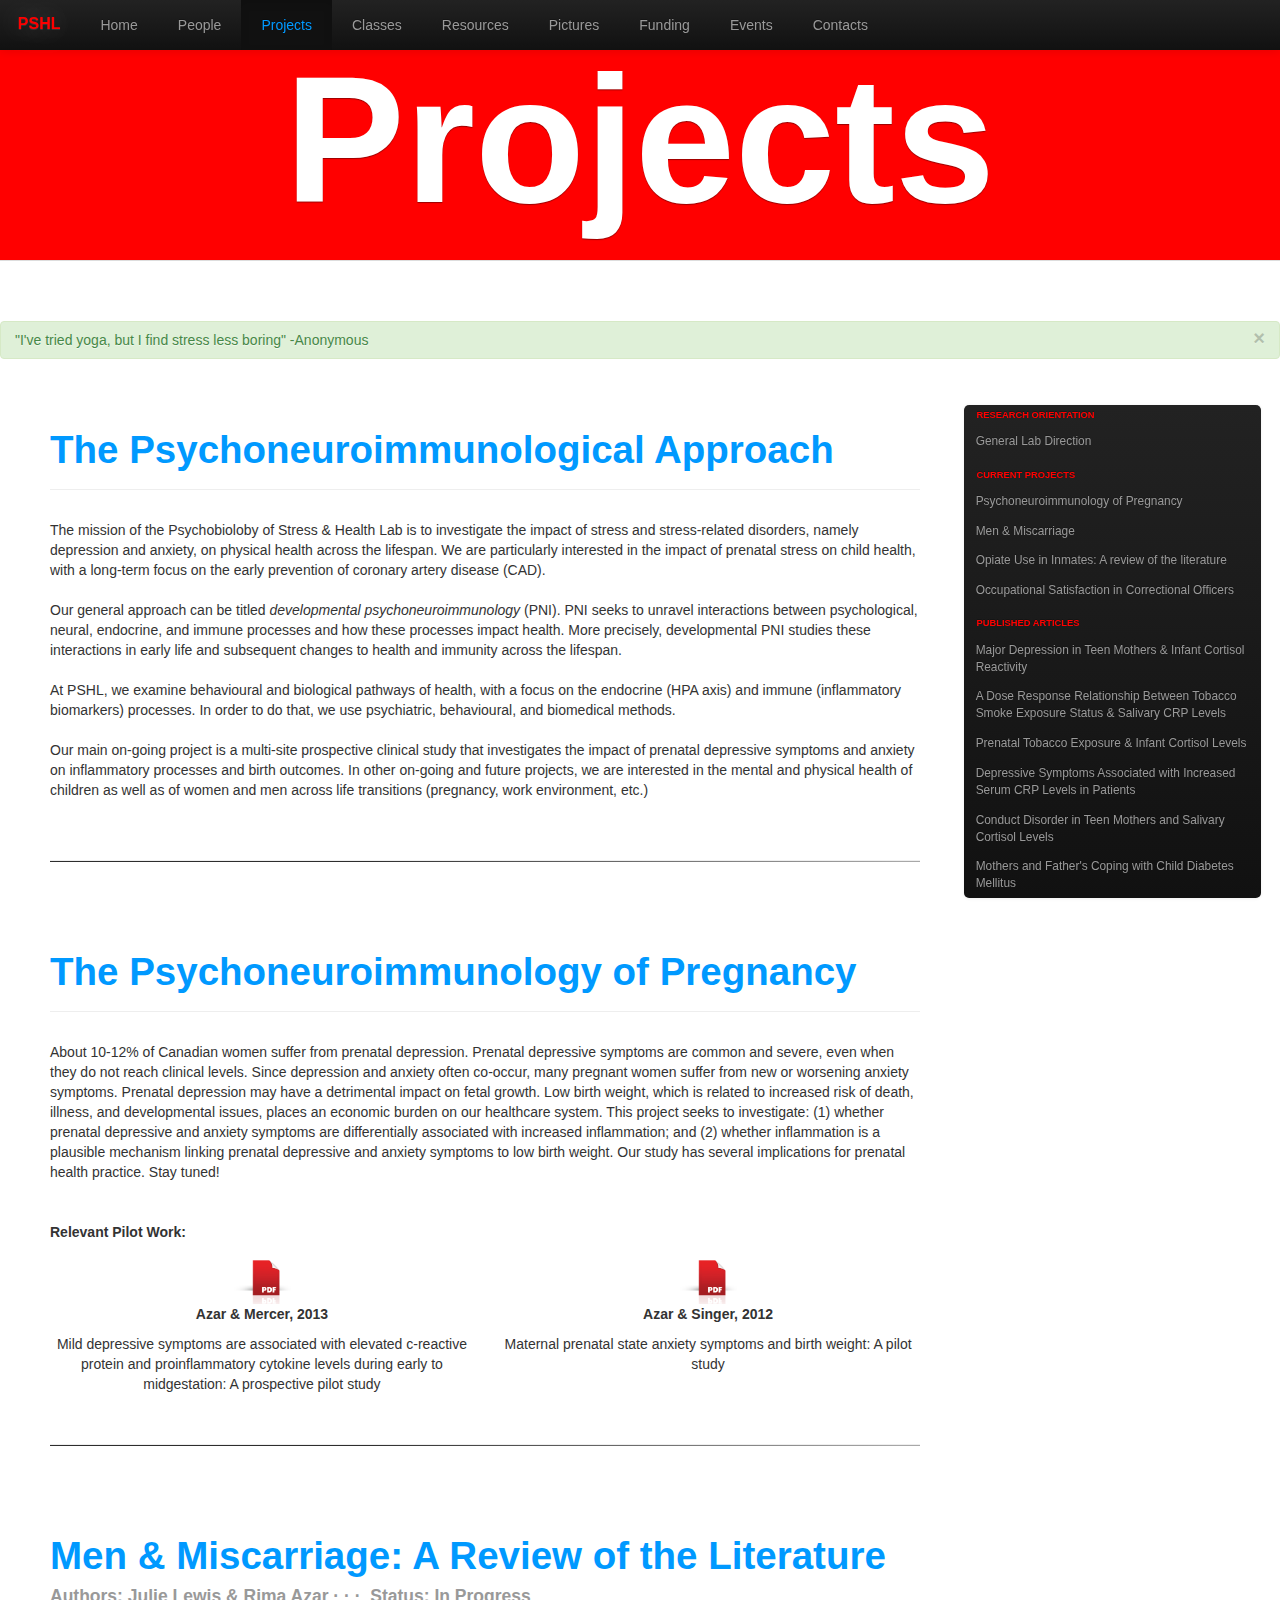
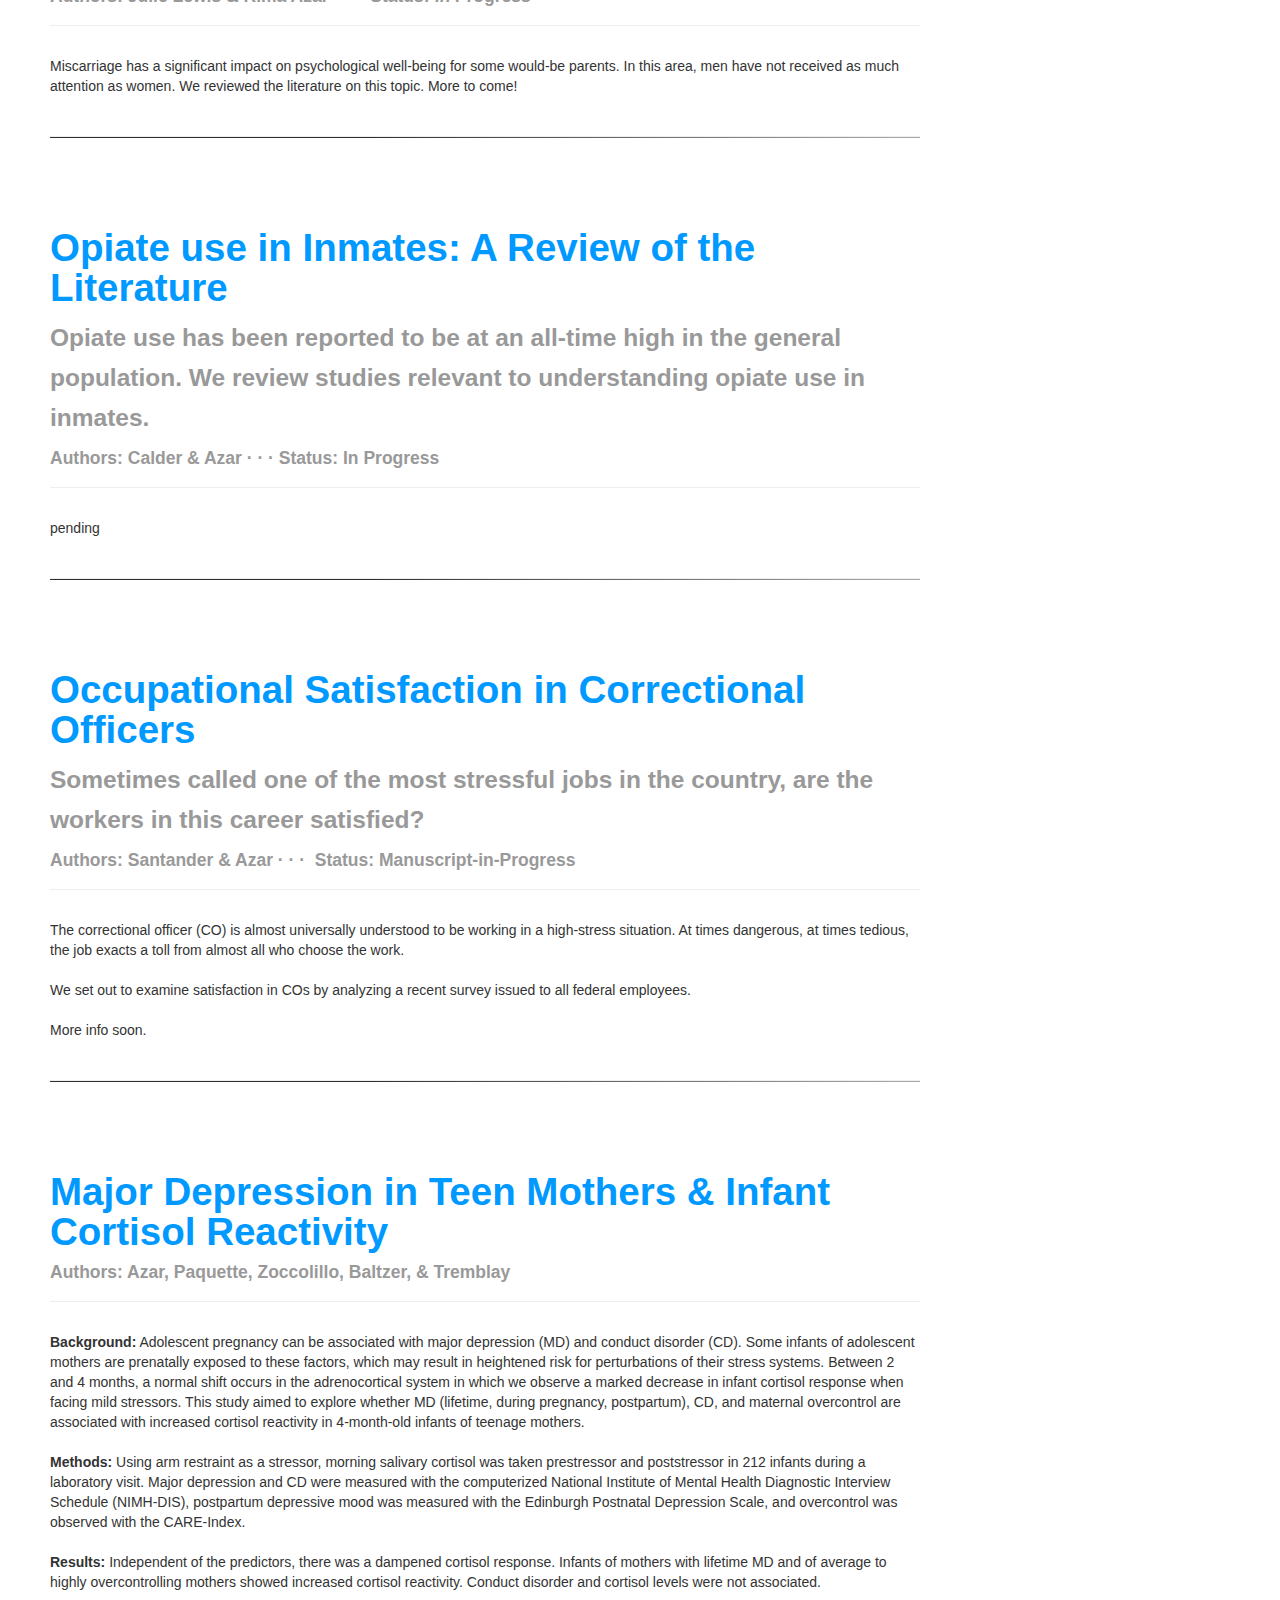
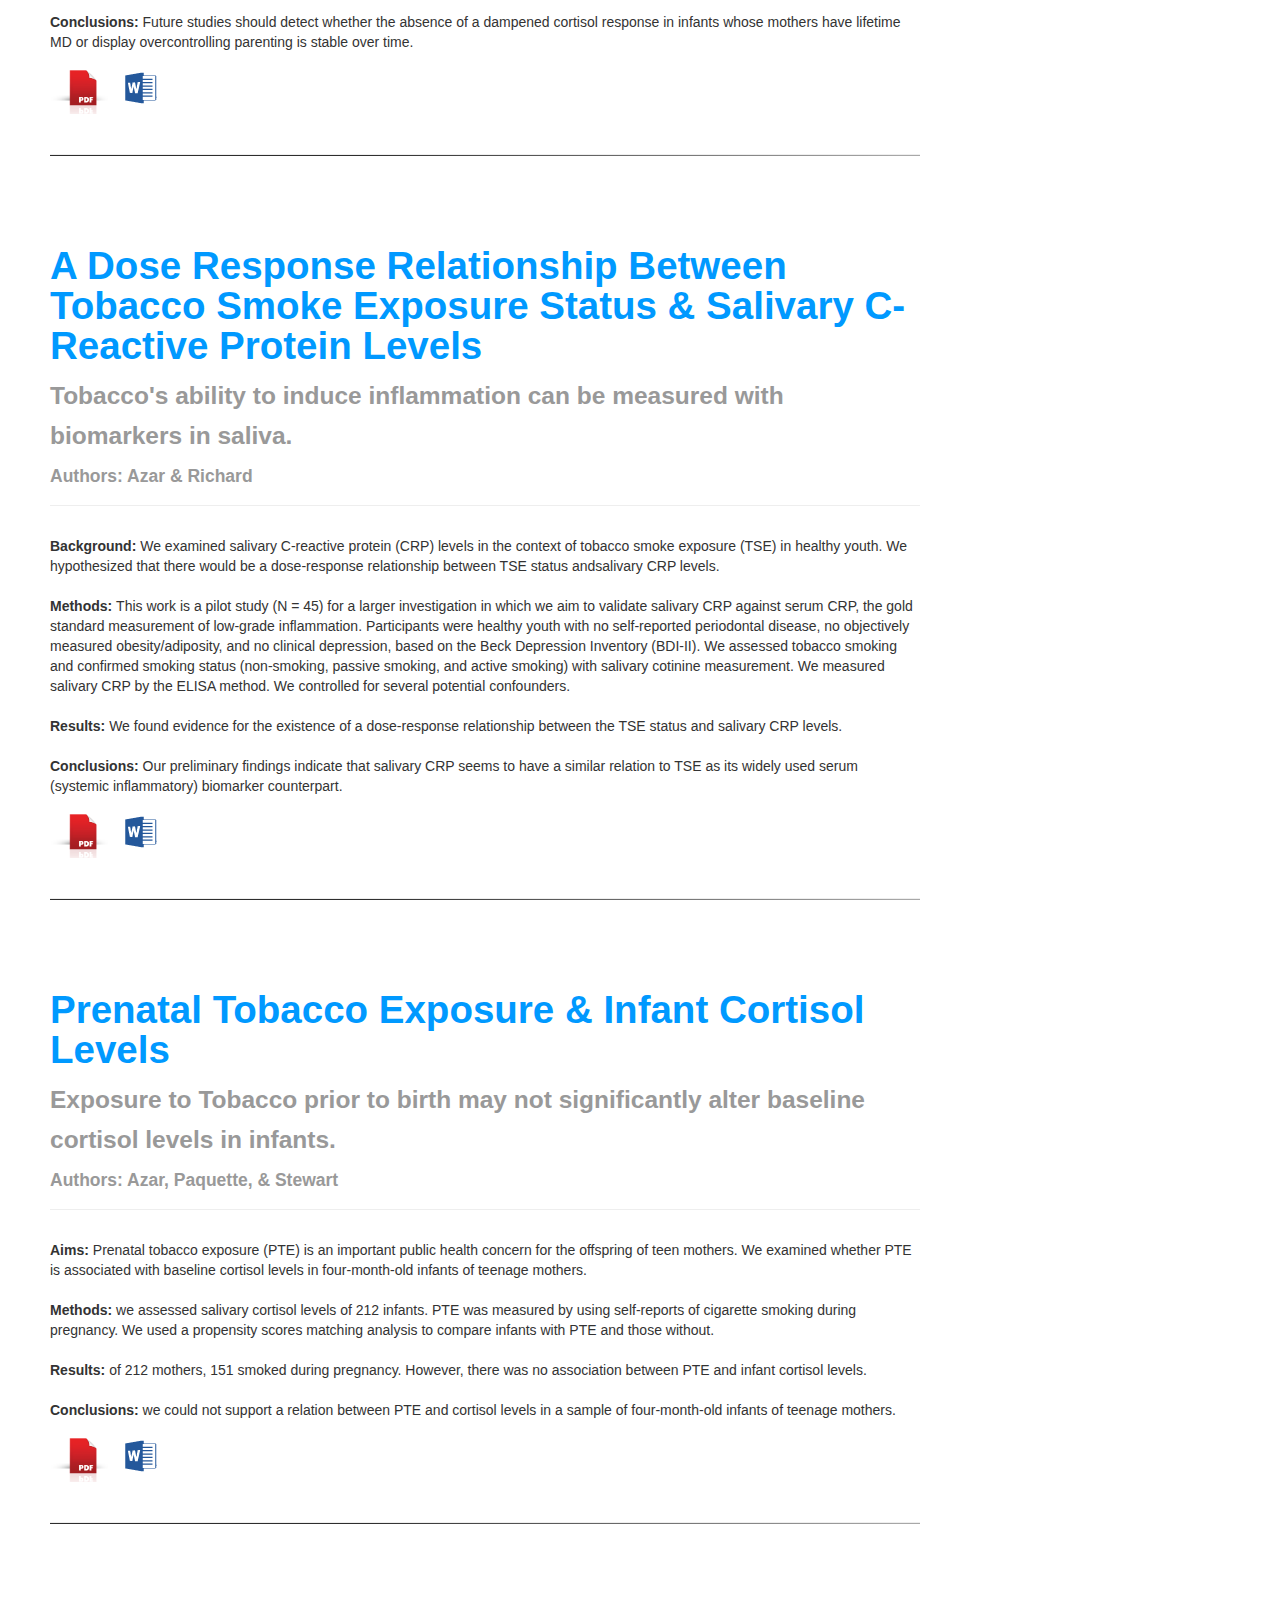
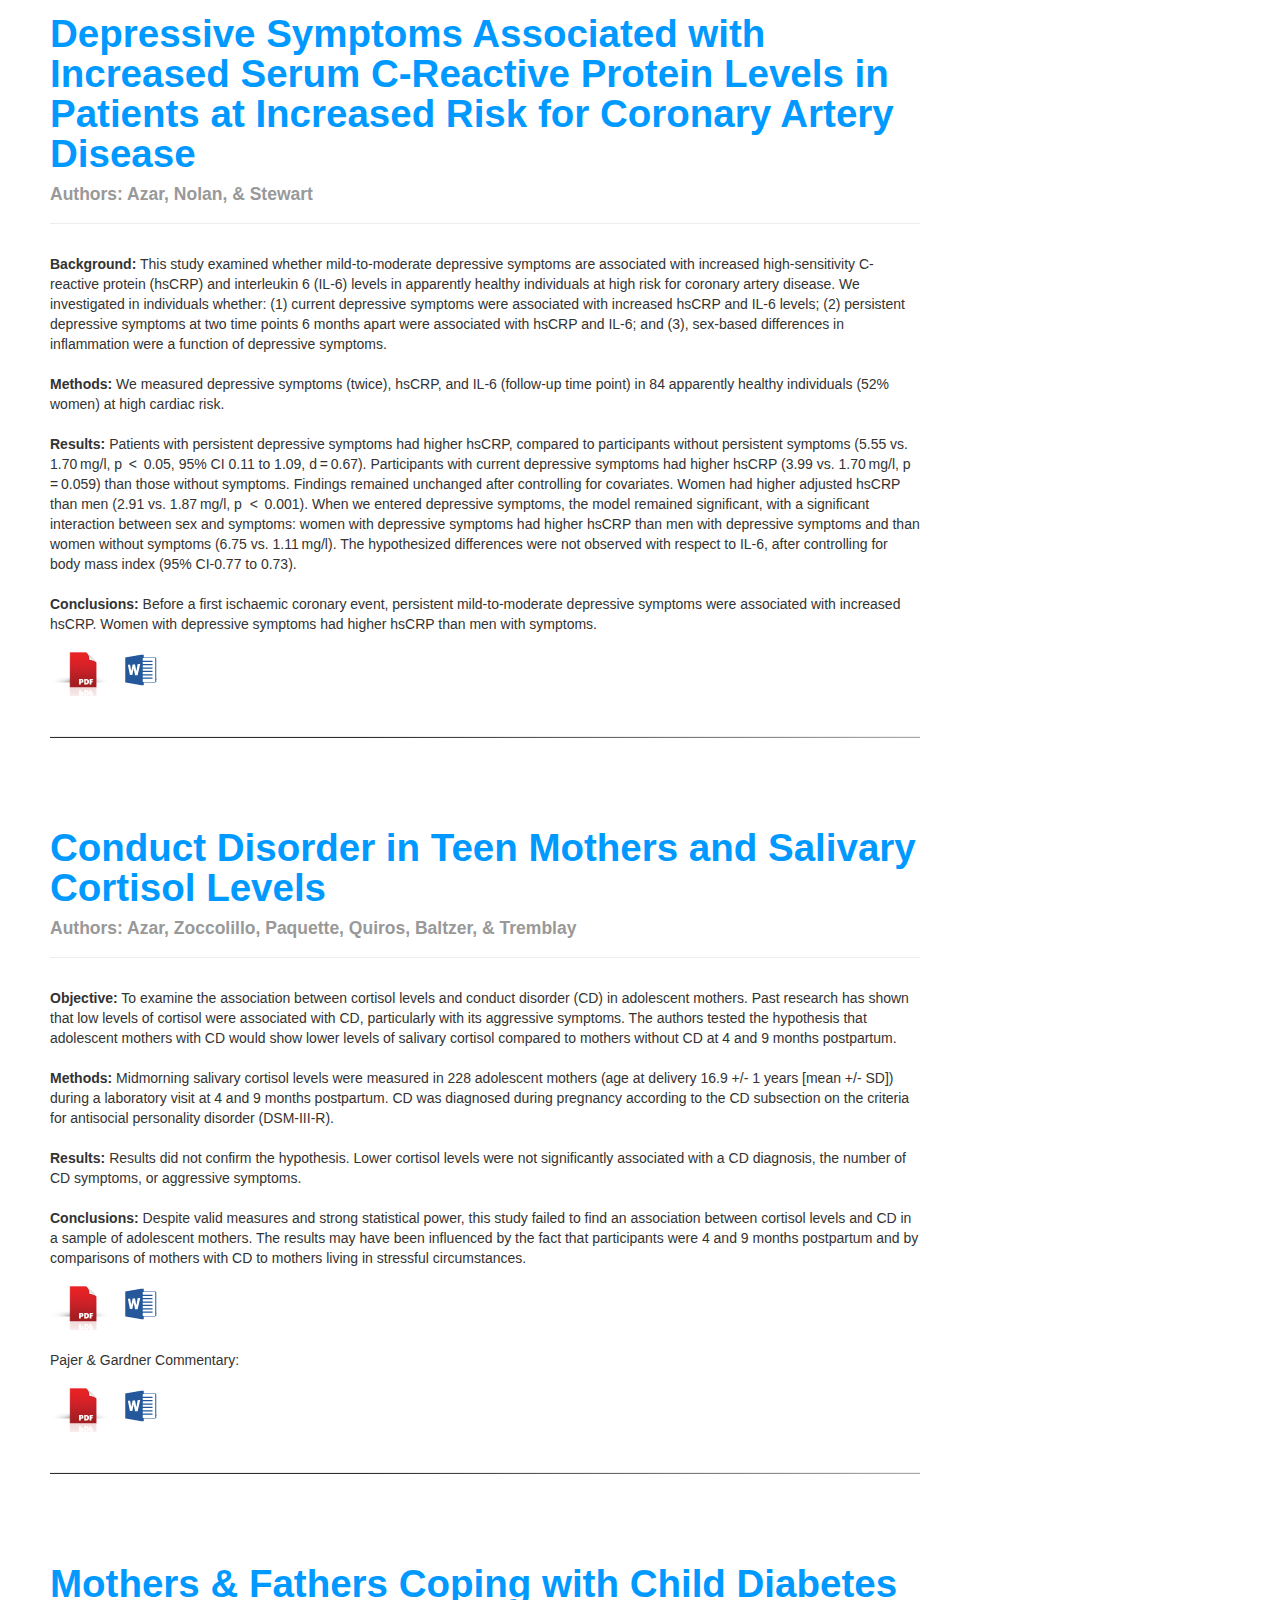
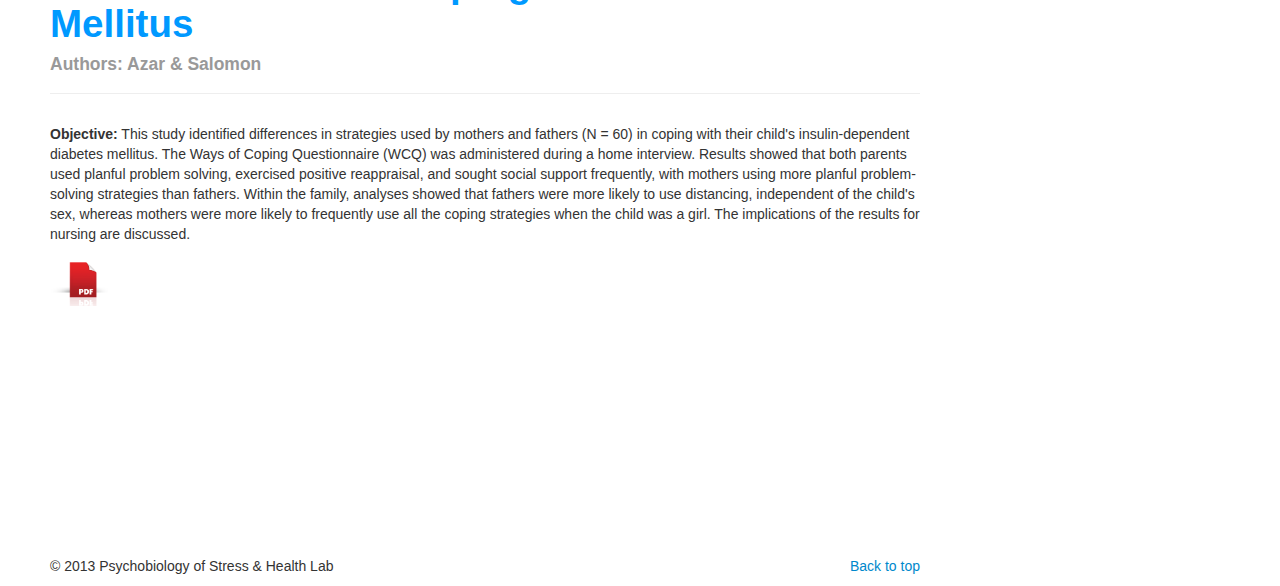
<file: projects/projects.html>
<!DOCTYPE html>
<html lang="en">
<head>
<meta charset="utf-8">
<title>Projects</title>
<meta name="viewport" content="width=device-width, initial-scale=1.0">
<meta name="description" content="">
<meta name="author" content="">

<!--CSS -->
<link href="../css/bootstrap.css" rel="stylesheet">
<link href="../css/bootstrap-responsivetwo.css" rel="stylesheet">
<link href="../css/docs.css" rel="stylesheet">
<link href="../css/projects.css" rel="stylesheet">

<style>
@media (max-width: 767px)
{
	
	
	
.bs-docs-sidenav{
	max-width: 330px;
}
}

@media (max-width: 1281px)
{
.bs-docs-sidenav{
	zoom: 85%;
	max-width:350px;
}
}
</style>


<!-- HTML5 shim, for IE6-8 support of HTML5 elements -->
<!--[if lt IE 9]>
      <script src="../js/html5shiv.js"></script>
    <![endif]-->

<!-- Fav icon -->

<link rel="shortcut icon" href="../ico/favicon.png">
</head>
<div id="superwrapper">

<body data-spy="scroll" data-target="#pjlist" data-offset="25">

<!-- NAVBAR
    ================================================== -->
<div class="navbar-wrapper">
  <div class="navbar navbar-fixed-top">     
    <div class="navbar navbar-inverse">
      <div class="navbar-inner"> 
        <button type="button" class="btn btn-navbar" data-toggle="collapse" data-target=".nav-collapse"> <span class="icon-bar"></span> <span class="icon-bar"></span> <span class="icon-bar"></span> </button>
        <a class="brand" href="../index.html"> &nbsp; &nbsp; PSHL</a>
        <div class="nav-collapse collapse">
          <ul class="nav">
            <li><a href="../index.html">Home</a></li>
            <li ><a href="../people/people.html">People</a></li>
            <li class = 'active' ><a href="#">Projects</a></li>
            <li><a href="../classes/classes.html">Classes</a></li>
            <li><a href="../resources/resources.html">Resources</a></li>
            <li><a href="../pictures/pictures.html">Pictures</a></li>
            <li><a href="../funding/funding.html">Funding</a></li>
            <li><a href="../events/events.html">Events</a></li>
            <li><a href="../contacts/contacts.html">Contacts</a></li>
          </ul>
        </div>
        <!--/.nav-collapse --> 
      </div>
      <!-- /.navbar-inner --> 
    </div>
    <!-- /.navbar --> 
  </div>
  <!-- /.navbar-fixed-top --> 
</div>
<!-- /.navbar-wrapper --> 

<!--header
    ================================================== -->

<header class="jumbotron subhead hidden-phone" id="overview">
  <div class="container-fluid" id ="lettering">
    <h1>Projects</h1>
  </div>
  <!--/Container--> 
</header>
<!-- Header--> 

<br>
<br>
<br>
<div class="alert alert-success visible-desktop">
  <button type="button" href="#" class="close" data-dismiss="alert">&times;</button>
  "I've tried yoga, but I find stress less boring" -Anonymous </div>
<div class="container"> 
  
  <!-- Docs nav
    ================================================== -->
  <div class="navibar pull-right visible-desktop">
    <div id="pjlist" class="span3 bs-docs-sidebar">
      <ul class="nav nav-list bs-docs-sidenav">
        <li class="nav-header">Research Orientation</li>
        <li><a href="#orient">General Lab Direction</a></li>
        <li class="nav-header">Current Projects</li>
        <li><a href="#P1">Psychoneuroimmunology of Pregnancy</a></li>
        <li><a href="#P2">Men &amp Miscarriage</a></li>
        <li><a href="#P3">Opiate Use in Inmates: A review of the literature</a></li>
        <li><a href="#P4">Occupational Satisfaction in Correctional Officers</a></li>
        <li class="nav-header">Published Articles</li>
        <li><a href="#P5">Major Depression in Teen Mothers &amp; Infant Cortisol Reactivity</a></li>
        <li><a href="#P6">A Dose Response Relationship Between Tobacco Smoke Exposure Status &amp; Salivary CRP Levels</a></li>
        <li><a href="#P7">Prenatal Tobacco Exposure &amp; Infant Cortisol Levels</a></li>
        <li><a href="#P8"> Depressive Symptoms Associated with Increased Serum CRP Levels in Patients</a></li>
        <li><a href="#P9"> Conduct Disorder in Teen Mothers and Salivary Cortisol Levels</a></li>
        <li><a href="#P10"> Mothers and Father's Coping with Child Diabetes Mellitus</a></li>
      </ul>
    </div>
  </div>
  <!--navbar-->
  
  <div id= "tabnavibar" class="navibar visible-tablet">
    <div id="pjlist" class="row-fluid">
      <ul class="nav nav-list">
        <li class="nav-header">Research Orientation</li>
        <li><a href="#orient">General Lab Direction</a></li>
        <li class="nav-header">Current Projects</li>
        <li><a href="#P1">Psychoneuroimmunology of Pregnancy</a></li>
        <li><a href="#P2">Men &amp; Miscarriage</a></li>
        <li><a href="#P3">Opiate Use in Inmates: A review of the literature</a></li>
        <li><a href="#P4">Occupational Satisfaction in Correctional Officers</a></li>
        <li class="nav-header">Published Articles</li>
        <li><a href="#P5">Major Fepression in Teen Mothers &amp Infant Cortisol Reactivity</a></li>
        <li><a href="#P6">A Dose Response Relationship Between Tobacco Smoke Exposure Status &amp; Salivary CRP Levels</a></li>
        <li><a href="#P7">Prenatal Tobacco Exposure &amp; Infant Cortisol Levels </a></li>
        <li><a href="#P8"> Depressive Symptoms Associated with Increased Serum CRP Levels in Patients</a></li>
        <li><a href="#P9"> Conduct Disorder in Teen Mothers and Salivary Cortisol Levels</a></li>
        <li><a href="#P10"> Mothers and Father's Coping with Child Diabetes Mellitus</a></li>
      </ul>
    </div>
  </div>
  <!--navbar--> 
  
  <!--Here begins the content-->
 
  <div class="span9" >
    <section class="visible-phone">
      <div class="page-header">
        <h1>Projects</h1>
      </div>
    </section>
    <section id="orient">
      <div class="page-header">
        <h1>The Psychoneuroimmunological Approach</h1>
      </div>
      <p> The mission of the Psychobioloby of Stress &amp; Health Lab is to investigate the impact of stress and stress-related disorders, namely depression and anxiety, on physical health across the lifespan. We are particularly interested in the impact of prenatal stress on child health, with a long-term focus on the early prevention of coronary artery disease (CAD). <br>
        <br>
        Our general approach can be titled <i> developmental psychoneuroimmunology </i> (PNI). PNI seeks to unravel interactions between psychological, neural, endocrine, and immune processes and how these processes impact health. More precisely, developmental PNI studies these interactions in early life and subsequent changes to health and immunity across the lifespan. <br>
        <br>
        At PSHL, we examine behavioural and biological pathways of health, with a focus on the endocrine (HPA axis) and immune (inflammatory biomarkers) processes. In order to do that, we use psychiatric, behavioural, and biomedical methods. <br>
        <br>
        Our main on-going project is a multi-site prospective clinical study that investigates the impact of prenatal depressive symptoms and anxiety on inflammatory processes and birth outcomes. In other on-going and future projects, we are interested in the mental and physical health of children as well as of women and men across life transitions (pregnancy, work environment, etc.) <br>
        <br>
      </p>
    </section>
    <!--section Project 1-->
    
    <hr class="bs-docs-separator">
    <section id="P1">
      <div class="page-header">
        <h1>The Psychoneuroimmunology of Pregnancy</h1>
      </div>
      <p > About 10-12% of Canadian women suffer from prenatal depression. Prenatal depressive symptoms are common and severe, even when they do not reach clinical levels. Since depression and anxiety often co-occur, many pregnant women suffer from new or worsening anxiety symptoms. Prenatal depression may have a detrimental impact on fetal growth. Low birth weight, which is related to increased risk of death, illness, and developmental issues, places an economic burden on our healthcare system. This project seeks to investigate: (1) whether prenatal depressive and anxiety symptoms are differentially associated with increased inflammation; and (2) whether inflammation is a plausible mechanism linking prenatal depressive and anxiety symptoms to low birth weight. Our study has several implications for prenatal health practice. Stay tuned! <br>
        <br>
        <br>
        <strong> Relevant Pilot Work:</strong>
      <div class="row-fluid">
        <div class="span6" style="text-align:center"> <a href="../docs/azarandmercer2013.pdf"><img src="../img/pdfico.png" alt=""></img></a>
          <p> <strong>Azar &amp; Mercer, 2013</strong> </p>
          <p>Mild depressive symptoms are associated with elevated c-reactive protein and proinflammatory cytokine levels during early to midgestation: A prospective pilot study</p>
        </div>
        <!--span6-->
        
        <div class="span6" style="text-align:center"> <a href="../docs/azarsinger2012.pdf"><img src="../img/pdfico.png" alt=""></img></a>
          <p> <strong>Azar &amp; Singer, 2012</strong> </p>
          <p>Maternal prenatal state anxiety symptoms and birth weight: A pilot study</p>
        </div>
        <!--span6--> 
      </div>
      <!--rowfluid-->
      
      <div class="row-fluid"> </div>
      <!--rowfluid-->
      
      </p>
    </section>
    <!--section Project 1-->
    
    <hr class="bs-docs-separator">
    <section id="P2" >
      <div class="page-header">
        <h1 >Men &amp; Miscarriage: A Review of the Literature</h1>
        <h4 class="muted"> Authors: Julie Lewis &amp; Rima Azar &middot;&nbsp;&middot;&nbsp;&middot;&nbsp; Status: In Progress</h4>
      </div>
      <p > Miscarriage has a significant impact on psychological well-being for some would-be parents. In this area, men have not received as much attention as women. We reviewed the literature on this topic. More to come! </p>
    </section>
    <!--section Project 2-->
    
    <hr class="bs-docs-separator">
    <section id="P3">
      <div class="page-header">
        <h1>Opiate use in Inmates: A Review of the Literature</h1>
        <h3 class=muted>Opiate use has been reported to be at an all-time high in the general population. We review studies relevant to understanding opiate use in inmates.</h3>
        <h4 class="muted"> Authors: Calder &amp; Azar &middot;&nbsp;&middot;&nbsp;&middot;&nbsp;Status: In Progress</h4>
      </div>
      <p> 
      pending
      </p>
    </section>
    <!--ENDsection3-->
    
    <hr class="bs-docs-separator">
    <section id="P4">
      <div class="page-header">
        <h1>Occupational Satisfaction in Correctional Officers</h1>
        <h3 class=muted> Sometimes called one of the most stressful jobs in the country, are the workers in this career satisfied?</h3>
        <h4 class=muted> Authors: Santander &amp; Azar &middot;&nbsp;&middot;&nbsp;&middot;&nbsp; Status: Manuscript-in-Progress</h4>
      </div>
      <p> The correctional officer (CO) is almost universally understood to be working in a high-stress situation. At times dangerous, at times tedious, the job exacts a toll from almost all who choose the work. <br>
        <br>
        We set out to examine satisfaction in COs by analyzing a recent survey issued to all federal employees. <br>
        <br>
        More info soon. </p>
    </section>
    <!--section Project 4-->
    
    <hr class="bs-docs-separator">
    <section id="P5">
      <div class="page-header">
        <h1>Major Depression in Teen Mothers &amp; Infant Cortisol Reactivity</h1>
        <h4 class=muted> Authors: Azar, Paquette, Zoccolillo, Baltzer, &amp; Tremblay</h4>
      </div>
      
      <p> <strong> Background:</strong> Adolescent pregnancy can be associated with major depression (MD) and conduct disorder (CD). Some infants of adolescent mothers are prenatally exposed to these factors, which may result in heightened risk for perturbations of their stress systems. Between 2 and 4 months, a normal shift occurs in the adrenocortical system in which we observe a marked decrease in infant cortisol response when facing mild stressors. This study aimed to explore whether MD (lifetime, during pregnancy, postpartum), CD, and maternal overcontrol are associated with increased cortisol reactivity in 4-month-old infants of teenage mothers.
      <br>
      <br>
     <strong>Methods: </strong> 
      Using arm restraint as a stressor, morning salivary cortisol was taken prestressor and poststressor in 212 infants during a laboratory visit. Major depression and CD were measured with the computerized National Institute of Mental Health Diagnostic Interview Schedule (NIMH-DIS), postpartum depressive mood was measured with the Edinburgh Postnatal Depression Scale, and overcontrol was observed with the CARE-Index.
      
      <br>
      <br>
      <strong>Results: </strong>Independent of the predictors, there was a dampened cortisol response. Infants of mothers with lifetime MD and of average to highly overcontrolling mothers showed increased cortisol reactivity. Conduct disorder and cortisol levels were not associated.
      
      <br>
      <br>
     <strong>Conclusions: </strong> Future studies should detect whether the absence of a dampened cortisol response in infants whose mothers have lifetime MD or display overcontrolling parenting is stable over time.
    </p>
      <div class="row-fluid"> <a href="../docs/Prenatalmajordepressioninteenmothers.pdf"><img src="../img/pdfico.png" alt=""></img></a> <a href="../docs/Prenatalmajordepressioninteenmothers.doc"><img src="../img/docxico.png" alt=""></img></a> </div>
      <!--rowfluid--> 
    </section>
    <!--section Project 9-->
    
    <hr class="bs-docs-separator">
    <section id="P6">
       <div class="page-header">
        <h1>A Dose Response Relationship Between Tobacco Smoke Exposure Status &amp; Salivary C-Reactive Protein Levels </h1>
        <h3 class=muted>Tobacco's ability to induce inflammation can be measured with biomarkers in saliva. </h3>
        <h4 class=muted>Authors: Azar &amp; Richard </h4>
      </div>
      
      <p> <strong> Background:</strong> We examined salivary C-reactive protein (CRP) levels in the context of tobacco smoke exposure (TSE) in healthy youth. We hypothesized that there would be a dose-response relationship between TSE status andsalivary CRP levels.
      
      
      <br>
      <br>
     <strong>Methods: </strong> This work is a pilot study (N = 45) for a larger investigation in which we aim to validate salivary CRP
against serum CRP, the gold standard measurement of low-grade inflammation. Participants were healthy youth
with no self-reported periodontal disease, no objectively measured obesity/adiposity, and no clinical depression,
based on the Beck Depression Inventory (BDI-II). We assessed tobacco smoking and confirmed smoking status
(non-smoking, passive smoking, and active smoking) with salivary cotinine measurement. We measured salivary
CRP by the ELISA method. We controlled for several potential confounders.
      
      <br>
      <br>
      <strong>Results: </strong>We found evidence for the existence of a dose-response relationship between the TSE status and salivary

CRP levels.
      
      
      
      <br>
      <br>
     <strong>Conclusions: </strong> Our preliminary findings indicate that salivary CRP seems to have a similar relation to TSE as its

widely used serum (systemic inflammatory) biomarker counterpart.
     
      </p>
      <div class="row-fluid"> <a href="../docs/crptse.pdf"><img src="../img/pdfico.png" alt=""></img></a> <a href="../docs/crptse.doc"><img src="../img/docxico.png" alt=""></img></a> </div>
      <!--rowfluid--> 
    </section>
    <!--section Project 10-->
    
    <hr class="bs-docs-separator">
    <section id="P7">
      <div class="page-header">
        <h1> Prenatal Tobacco Exposure &amp; Infant Cortisol Levels</h1>
        <h3 class=muted> Exposure to Tobacco prior to birth may not significantly alter baseline cortisol levels in infants. </h3>
        <h4 class=muted>Authors: Azar, Paquette, &amp; Stewart   </h4>
      </div>
      
      <p> <strong> Aims:</strong> Prenatal tobacco exposure (PTE) is an important public health concern for the offspring of teen mothers. We examined whether PTE is associated with baseline cortisol levels in four-month-old infants of teenage mothers.
      
      
      <br>
      <br>
     <strong>Methods: </strong> we assessed salivary cortisol levels of 212 infants. PTE was measured by using self-reports of cigarette smoking during pregnancy. We used a propensity scores matching analysis to compare infants with PTE and those without.
      
      
      <br>
      <br>
      <strong>Results: </strong>of 212 mothers, 151 smoked during pregnancy. However, there was no association between PTE and infant cortisol levels.
      
      
      
      <br>
      <br>
     <strong>Conclusions: </strong> we could not support a relation between PTE and cortisol levels in a sample of four-month-old infants of teenage mothers.
     
      </p>
      <div class="row-fluid"> <a href="../docs/prenatalexp.pdf"><img src="../img/pdfico.png" alt=""></img></a> <a href="../docs/prenatalexp.doc"><img src="../img/docxico.png" alt=""></img></a> </div>
      <!--rowfluid--> 
    </section>
    <!--section Project 11-->
    
    <hr class="bs-docs-separator">
    <section id="P8">
      <div class="page-header">
        <h1> Depressive Symptoms Associated with Increased Serum C-Reactive Protein Levels in Patients at Increased Risk for Coronary Artery Disease</h1>
        <h3 class=muted> </h3>
        <h4 class=muted>Authors: Azar, Nolan, &amp; Stewart</h4>
      </div>
      
      <p> <strong> Background:</strong> This study examined whether mild-to-moderate depressive symptoms are associated with increased high-sensitivity C-reactive protein (hsCRP) and interleukin 6 (IL-6) levels in apparently healthy individuals at high risk for coronary artery disease. We investigated in individuals whether: (1) current depressive symptoms were associated with increased hsCRP and IL-6 levels; (2) persistent depressive symptoms at two time points 6 months apart were associated with hsCRP and IL-6; and (3), sex-based differences in inflammation were a function of depressive symptoms.
      
      
      <br>
      <br>
     <strong>Methods: </strong> We measured depressive symptoms (twice), hsCRP, and IL-6 (follow-up time point) in 84 apparently healthy individuals (52% women) at high cardiac risk.
      
      
      <br>
      <br>
      <strong>Results: </strong>Patients with persistent depressive symptoms had higher hsCRP, compared to participants without persistent symptoms (5.55 vs. 1.70 mg/l, p &nbsp;&lt;&nbsp; 0.05, 95% CI 0.11 to 1.09, d = 0.67). Participants with current depressive symptoms had higher hsCRP (3.99 vs. 1.70 mg/l, p = 0.059) than those without symptoms. Findings remained unchanged after controlling for covariates. Women had higher adjusted hsCRP than men (2.91 vs. 1.87 mg/l, p &nbsp;&lt;&nbsp; 0.001). When we entered depressive symptoms, the model remained significant, with a significant interaction between sex and symptoms: women with depressive symptoms had higher hsCRP than men with depressive symptoms and than women without symptoms (6.75 vs. 1.11 mg/l). The hypothesized differences were not observed with respect to IL-6, after controlling for body mass index (95% CI-0.77 to 0.73).
      
      
      
      <br>
      <br>
     <strong>Conclusions: </strong> Before a first ischaemic coronary event, persistent mild-to-moderate depressive symptoms were associated with increased hsCRP. Women with depressive symptoms had higher hsCRP than men with symptoms.
     
      </p>
      <div class="row-fluid"> <a href="../docs/depressionCAD.pdf"><img src="../img/pdfico.png" alt=""></img></a> <a href="../docs/depressionCAD.doc"><img src="../img/docxico.png" alt=""></img></a> </div>
      <!--rowfluid--> 
    </section>
    <!--section Project 10-->
    <hr class="bs-docs-separator">
    <section id="P9">
     <div class="page-header">
        <h1>Conduct Disorder in Teen Mothers and Salivary Cortisol Levels</h1>
        <h3 class=muted>  </h3>
        <h4 class=muted>Authors: Azar, Zoccolillo, Paquette, Quiros, Baltzer, &amp; Tremblay</h4>
      </div>
      
      <p> <strong> Objective:</strong> To examine the association between cortisol levels and conduct disorder (CD) in adolescent mothers. Past research has shown that low levels of cortisol were associated with CD, particularly with its aggressive symptoms. The authors tested the hypothesis that adolescent mothers with CD would show lower levels of salivary cortisol compared to mothers without CD at 4 and 9 months postpartum.
      
      
      <br>
      <br>
     <strong>Methods: </strong> Midmorning salivary cortisol levels were measured in 228 adolescent mothers (age at delivery 16.9 +/- 1 years [mean +/- SD]) during a laboratory visit at 4 and 9 months postpartum. CD was diagnosed during pregnancy according to the CD subsection on the criteria for antisocial personality disorder (DSM-III-R).
      
      
      <br>
      <br>
      <strong>Results: </strong>Results did not confirm the hypothesis. Lower cortisol levels were not significantly associated with a CD diagnosis, the number of CD symptoms, or aggressive symptoms.
      
      
      
      <br>
      <br>
     <strong>Conclusions: </strong> Despite valid measures and strong statistical power, this study failed to find an association between cortisol levels and CD in a sample of adolescent mothers. The results may have been influenced by the fact that participants were 4 and 9 months postpartum and by comparisons of mothers with CD to mothers living in stressful circumstances.
     
      </p>
      <div class="row-fluid"> <a href="../docs/cortisoladolescent.pdf"><img src="../img/pdfico.png" alt=""></img></a> <a href="../docs/cortisoladolescent.doc"><img src="../img/docxico.png" alt=""></img></a> </div>
      <!--rowfluid-->
      <p> <br>
        Pajer & Gardner Commentary:<br>
      </p>
      <div class="row-fluid"> <a href="../docs/commentarycortisoladolescent.pdf"><img src="../img/pdfico.png" alt=""></img></a> <a href="../docs/commentarycortisoladolescent.doc"><img src="../img/docxico.png" alt=""></img></a> </div>
      <!--rowfluid--> 
    </section>
    <!--section Project 11--> 

  
  
   <hr class="bs-docs-separator">
    <section id="P10">
     <div class="page-header">
        <h1>Mothers &amp; Fathers Coping with Child Diabetes Mellitus</h1>
        <h3 class=muted>  </h3>
        <h4 class=muted>Authors: Azar &amp; Salomon</h4>
      </div>
      
      <p> <strong> Objective:</strong> This study identified differences in strategies used by mothers and fathers (N = 60) in coping with their child's insulin-dependent diabetes mellitus. The Ways of Coping Questionnaire (WCQ) was administered during a home interview. Results showed that both parents used planful problem solving, exercised positive reappraisal, and sought social support frequently, with mothers using more planful problem-solving strategies than fathers. Within the family, analyses showed that fathers were more likely to use distancing, independent of the child's sex, whereas mothers were more likely to frequently use all the coping strategies when the child was a girl. The implications of the results for nursing are discussed. </p>
      <div class="row-fluid"> <a href="../docs/copingstrategiesparents.pdf"><img src="../img/pdfico.png" alt=""></img></a> </div>
      <!--rowfluid-->
    </section>
    <!--section Project 11--> 
    
  </div>
  <!--/Span9--> 
 
      
  </div>
  <!--/Span9--> 
  
</div>
<!--/container--> 


<!-- FOOTER -->
<footer class="span9">
  <p class="pull-right"><a href="#">Back to top</a></p>
  <p>&copy; 2013 Psychobiology of Stress &amp; Health Lab </p>
</footer>

<!-- JS
    ================================================== --> 
<script src="../js/jquery.js"></script> 
<script src="../js/bootstrap-alert.js"></script> 
<script src="../js/bootstrap-dropdown.js"></script> 
<script src="../js/bootstrap-scrollspy.js"></script> 
<script src="../js/bootstrap-collapse.js"></script> 
<script src="../js/bootstrap-typeahead.js"></script> 
<script src="../js/bootstrap-affix.js"></script> 
<script src="../js/holder/holder.js"></script> 
<script src="../js/application.js"></script>

<script type="text/javascript">

$(document).ready(function() {
  function filterPath(string) {
  return string
    .replace(/^\//,'')
    .replace(/(index|default).[a-zA-Z]{3,4}$/,'')
    .replace(/\/$/,'');
  }
  var locationPath = filterPath(location.pathname);
  var scrollElem = scrollableElement('html', 'body');
 
  $('a[href*=#]').each(function() {
    var thisPath = filterPath(this.pathname) || locationPath;
    if (  locationPath == thisPath
    && (location.hostname == this.hostname || !this.hostname)
    && this.hash.replace(/#/,'') ) {
      var $target = $(this.hash), target = this.hash;
      if (target) {
        var targetOffset = $target.offset().top;
        $(this).click(function(event) {
          event.preventDefault();
          $(scrollElem).animate({scrollTop: targetOffset}, 400, function() {
            location.hash = target;
          });
        });
      }
    }
  });
 
  // use the first element that is "scrollable"
  function scrollableElement(els) {
    for (var i = 0, argLength = arguments.length; i <argLength; i++) {
      var el = arguments[i],
          $scrollElement = $(el);
      if ($scrollElement.scrollTop()> 0) {
        return el;
      } else {
        $scrollElement.scrollTop(1);
        var isScrollable = $scrollElement.scrollTop()> 0;
        $scrollElement.scrollTop(0);
        if (isScrollable) {
          return el;
        }
      }
    }
    return [];
  }
 
});

</script>
</body>
</div>
<!--/superwrapper-->
</html>
</file>
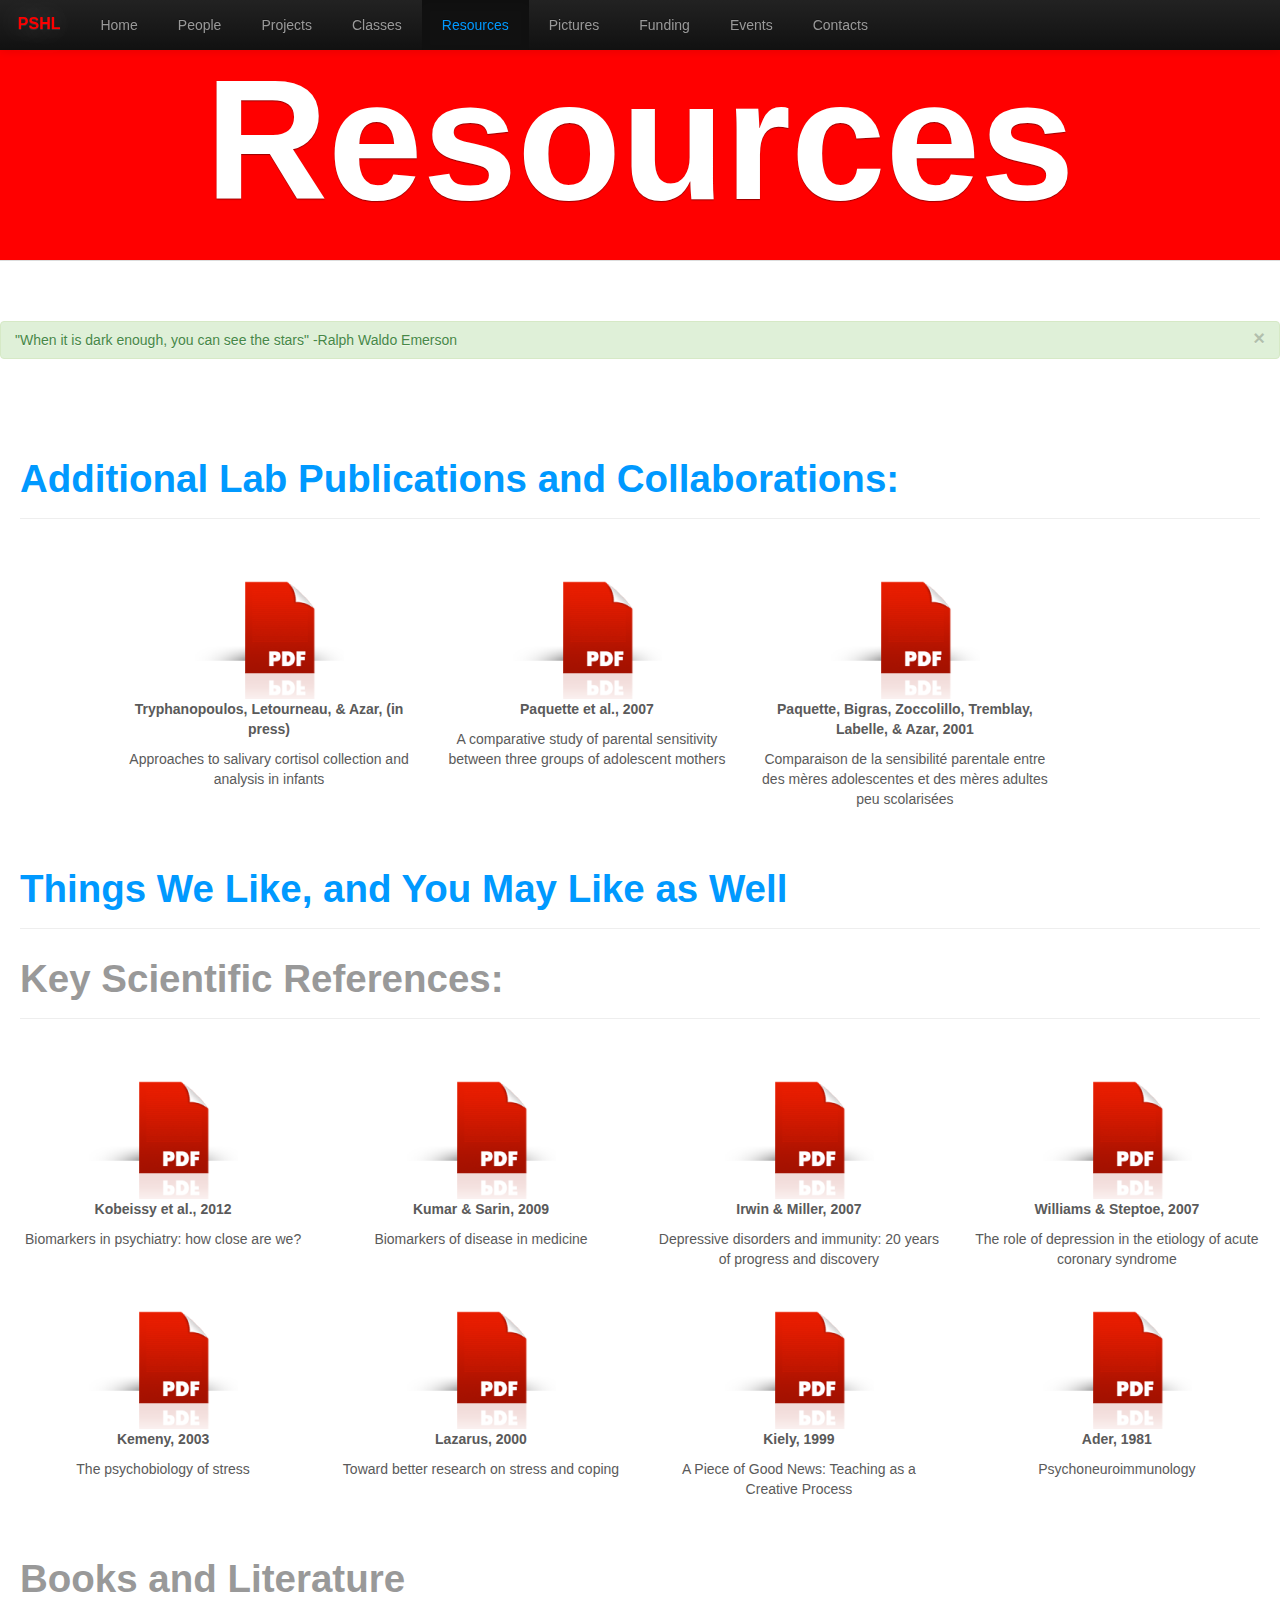
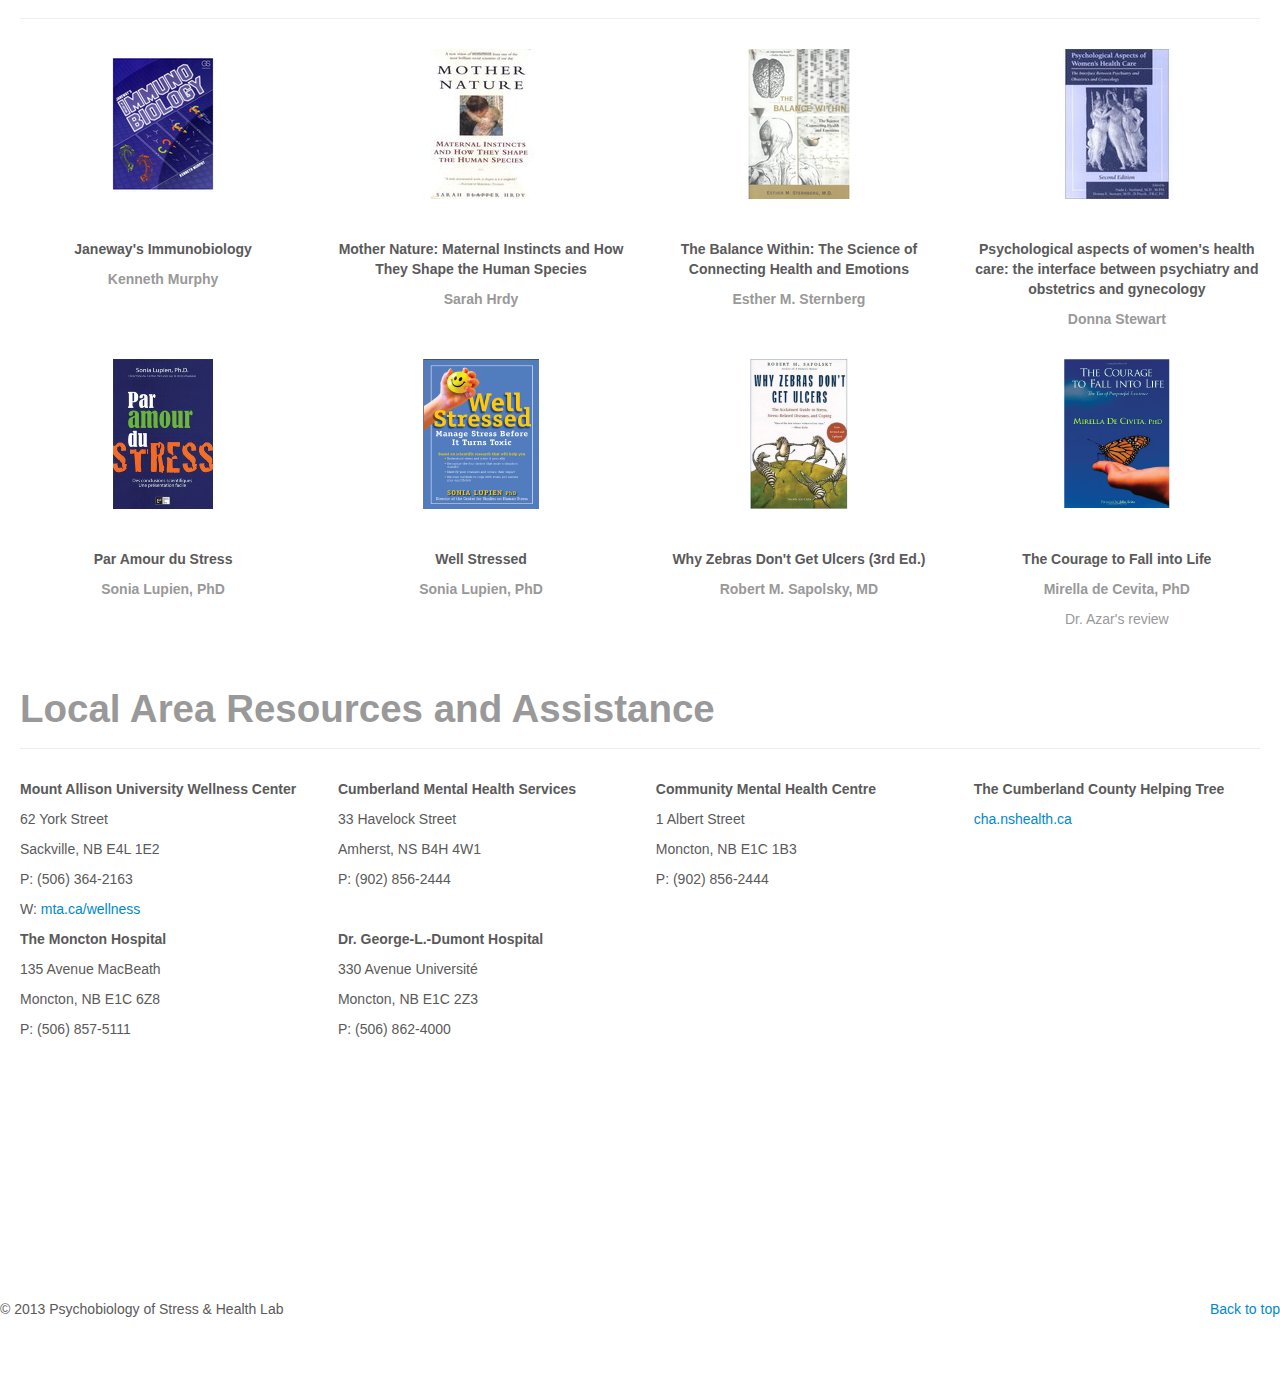
<file: resources/resources.html>
<!DOCTYPE html>
<html lang="en">
  <head>
    <meta charset="utf-8">
    <title>Resources</title>
    <meta name="viewport" content="width=device-width, initial-scale=1.0, maximum-scale =1, user-scalable=0">
    <meta name="description" content="">
    <meta name="author" content="">


	
    <!--Styles -->
    <link href="../css/bootstrap.css" rel="stylesheet">
    <link href="../css/bootstrap-responsivetwo.css" rel="stylesheet">
  <link href="../css/docs.css" rel="stylesheet">
    <link href="../css/resources.css" rel="stylesheet">

    <!-- HTML5 shim, for IE6-8 support of HTML5 elements -->
    <!--[if lt IE 9]>
      <script src="../js/html5shiv.js"></script>
    <![endif]-->

    <!-- Fav icon -->
  
                                   <link rel="shortcut icon" href="../ico/favicon.png">
  </head>

  
<div id="superwrapper">


<body>


    <!-- NAVBAR
    ================================================== -->
    <div class="navbar-wrapper">
    <div class="navbar navbar-fixed-top">
        <div class="navbar navbar-inverse">
          <div class="navbar-inner">
            <button type="button" class="btn btn-navbar" data-toggle="collapse" data-target=".nav-collapse">
              <span class="icon-bar"></span>
              <span class="icon-bar"></span>
              <span class="icon-bar"></span>
            </button>
            <a class="brand" href="../index.html"> &nbsp; &nbsp; PSHL</a>
            <div class="nav-collapse collapse">
              <ul class="nav">
                <li><a href="../index.html">Home</a></li>
                <li ><a href="../people/people.html">People</a></li>
                <li><a href="../projects/projects.html">Projects</a></li>
                <li><a href="../classes/classes.html">Classes</a></li>
                <li class = 'active'><a href="../resources/resources.html">Resources</a></li>
                <li><a href="../pictures/pictures.html">Pictures</a></li>
                <li><a href="../funding/funding.html">Funding</a></li>
                <li><a href="../events/events.html">Events</a></li>
                <li><a href="../contacts/contacts.html">Contacts</a></li>
               
              </ul>
            </div><!--/.nav-collapse -->
          </div><!-- /.navbar-inner -->
        </div><!-- /.navbar -->
    </div><!-- /.navbar-fixed-top -->
</div><!-- /.navbar-wrapper -->

<!--Header
    ================================================== -->
    
<header class="jumbotron subhead hidden-phone" id="overview">
  <div class="container-fluid" id = lettering>
    <h1>Resources</h1>
   
  </div> <!--/Container-->
</header><!-- /Header-->


<br>
<br>
<br>

<div class="alert alert-success visible-desktop">
  <button type="button" href="#" class="close" data-dismiss="alert">&times;</button>
  "When it is dark enough, you can see the stars" -Ralph Waldo Emerson
</div>


<div id="contents" class="container-fluid">
 

   
   <section class="visible-phone">
   <div class="page-header">
   <h1>Resources</h1>
   </div>
   </section>
   
   
     <section id="C1">
  
   
   </section> <!--/section1-->

      
</div> <!--/container-->

<div id="labpub" class="container-fluid">
 

   
     <section>
  	<div class="page-header">
    <h1>Additional Lab Publications and Collaborations:</h1>
    </div>
    
      <div class="row-fluid" style="text-align:center">
             
            		<div class="span3 offset1">
    			<a href=""><img src="../img/pdfico150.png" alt=""></img></a>
    			<p> <strong>Tryphanopoulos, Letourneau, & Azar, (in press)</strong> 
    			<p>Approaches to salivary cortisol collection and analysis in infants </p>
   			 </div><!--span3-->
    
           		<div class="span3">
    			<a href="../docs/parentalsensitivity2004.pdf"><img src="../img/pdfico150.png" alt=""></img></a>
    			<p> <strong>Paquette et al., 2007</strong> 
    			<p> A comparative study of parental sensitivity between three groups of adolescent mothers</p>
   			 </div><!--span3-->
             
             	<div class="span3">
    			<a href=""><img src="../img/pdfico150.png" alt=""></img></a>
    			<p> <strong>Paquette, Bigras, Zoccolillo, Tremblay, Labelle, & Azar, 2001</strong> 
    			<p> Comparaison de la sensibilit&eacute; parentale entre des m&egrave;res adolescentes et des m&egrave;res adultes peu scolaris&eacute;es</p>
   			 </div><!--span3-->
    
    </div><!--fluidrow-->
    
   </section> <!--/section1-->

     
</div> <!--/container-->



<div id="AllPDFs" class="container-fluid">
 

   
     <section >
  	<div class="page-header">
    	<div class="page-header">
    <h1>Things We Like, and You May Like as Well</h1>
    </div>
    <h1 class="muted">Key Scientific References:</h1>
    </div>
    
    <div class="row-fluid" style="text-align:center">
    
  
             <div class="span3">
    			<a href="../docs/BiomarkersPsychiatricResearch.pdf"><img src="../img/pdfico150.png" alt=""></img></a>
    			<p> <strong>Kobeissy et al., 2012</strong> </p> 
    			<p>Biomarkers in psychiatry: how close are we?</p>
    		</div><!--span3-->
            
              
     		 <div class="span3">
    			<a href="../docs/BiomarkersDiseaseMedicine.pdf"><img src="../img/pdfico150.png" alt=""></img></a>
    			<p> <strong>Kumar &amp; Sarin, 2009</strong> </p> 
    			<p>Biomarkers of disease in medicine</p>
    		</div><!--span3-->
            
            
            		<div class="span3">
    			<a href="../docs/depdisordersimmunity.pdf"><img src="../img/pdfico150.png" alt=""></img></a>
    			<p> <strong>Irwin &amp; Miller, 2007</strong> 
    			<p> Depressive disorders and immunity: 20 years of progress and discovery</p>
   			 </div><!--span3-->
    
           		<div class="span3">
    			<a href="../docs/roledepressionetiology.pdf"><img src="../img/pdfico150.png" alt=""></img></a>
    			<p> <strong>Williams &amp; Steptoe, 2007</strong> 
    			<p> The role of depression in the etiology of acute coronary syndrome</p>
   			 </div><!--span3-->
    
    
    </div><!--fluidrow-->
    
        <div class="row-fluid" style="text-align:center">
        
                
     		 <div class="span3">
    			<a href="../docs/PsychobiologyStress.pdf"><img src="../img/pdfico150.png" alt=""></img></a>
    			<p> <strong>Kemeny, 2003</strong> </p> 
    			<p>The psychobiology of stress</p>
    		</div><!--span3-->
            
    
            <div class="span3">
    			<a href="../docs/towardbetterresearch.pdf"><img src="../img/pdfico150.png" alt=""></img></a>
    			<p> <strong>Lazarus, 2000</strong> </p> 
    			<p>Toward better research on stress and coping</p>
    		</div><!--span3-->
    
       <div class="span3">
          <a href="../docs/kielyteaching1999.pdf"><img src="../img/pdfico150.png" alt=""></img></a>
          <p> <strong>Kiely, 1999</strong> </p> 
          <p>A Piece of Good News: Teaching as a Creative Process</p>
        </div><!--span3-->
            
            
      
                     <div class="span3">
    			<a href="../docs/aderPNI.pdf"><img src="../img/pdfico150.png" alt=""></img></a>
    			<p> <strong>Ader, 1981</strong> </p> 
    			<p>Psychoneuroimmunology</p>
    		</div><!--span3-->
            
            
         
    </div><!--fluidrow-->
   
   </section> <!--/section1-->

      
</div> <!--/container-->




<div id="books" class="container-fluid">
 

   
     <section >
  	<div class="page-header">
    <h1 class="muted">Books and Literature</h1>
    </div>

    <div class="row-fluid">

         <div style="text-align:center" class="span3">
                     <a href="../docs/janewayimmunobiology8.pdf"><img src="../img/immunobiology150x150.png" alt=""></img></a>
                     <br>
                     <br>
                     <br>
          <p style="text-align:center"> <strong> Janeway's Immunobiology </strong> </p> 
                <p style="text-align:center"class="muted"> <strong> Kenneth Murphy</strong></p>
          <br>
        </div><!--span3-->

    <div style="text-align:center" class="span3">
                     <img src="../img/hrdy150x150.jpg" alt=""></img>
                     <br>
                     <br>
                     <br>
          <p style="text-align:center"> <strong> Mother Nature: Maternal Instincts and How They Shape the Human Species </strong> </p> 
                <p style="text-align:center"class="muted"> <strong>Sarah Hrdy</strong></p>
          <br>
        </div><!--span3-->

<div style="text-align:center" class="span3">
                     <img src="../img/balancewithin150x150.png" alt=""></img>
                     <br>
                     <br>
                     <br>
          <p style="text-align:center"> <strong> The Balance Within: The Science of Connecting Health and Emotions </strong> </p> 
                <p style="text-align:center"class="muted"> <strong>Esther M. Sternberg</strong></p>
          <br>
        </div><!--span3-->

<div style="text-align:center" class="span3">
                     <img src="../img/psychaspects.jpg" alt=""> </img>
                     <br>
                     <br>
                     <br>
          <p style="text-align:center"> <strong> Psychological aspects of women's health care: the interface between psychiatry and obstetrics and gynecology </strong> </p> 
                <p style="text-align:center"class="muted"> <strong>Donna Stewart</strong></p>
          <br>
        </div><!--span3-->

    </div>

    <div class="row-fluid">
    
    
    
                     <div style="text-align:center" class="span3">
                     <img src="../img/paramour.png" alt=""></img>
                     <br>
                     <br>
                     <br>
    			<p style="text-align:center"> <strong> Par Amour du Stress </strong> </p> 
                <p style="text-align:center"class="muted"> <strong> Sonia Lupien, PhD </strong></p>
    			
    		</div><!--span3-->
            
                   <div style="text-align:center" class="span3">
    	    <a href="../docs/wellstressed.pdf"><img src="../img/wellstressed.png" alt=""></img></a>
                     <br>
                     <br>
                     <br>
    			<p style="text-align:center"> <strong> Well Stressed</strong> </p> 
                <p style="text-align:center"class="muted"> <strong> Sonia Lupien, PhD </strong></p>
        
    		</div><!--span3-->
            
               <div style="text-align:center" class="span3">
               
                 <a href="../docs/zebras.pdf"><img src="../img/zebras.png" alt=""></img></a>
                     <br>
                     <br>
                     <br>
    			<p style="text-align:center"> <strong> Why Zebras Don't Get Ulcers (3rd Ed.)</strong> </p> 
                <p style="text-align:center"class="muted"> <strong> Robert M. Sapolsky, MD </strong></p>
    			
    		</div><!--span3-->
            
            <div style="text-align:center" class="span3">
              <img src="../img/couragetofall.png" alt=""></img>
                     <br>
                     <br>
                     <br>
    			<p> <strong> The Courage to Fall into Life</strong> </p> 
                <p class="muted"> <strong> Mirella de Cevita, PhD </strong></p>
                <a href="http://www.amazon.com/gp/aw/review/0981344828/R39CO2Z8FGDDWZ?cursor=7&sort=sd"> <p class="muted"> Dr. Azar's review</p></a>
    			
          
          
            </div>
            
    
    
    </div><!--rowfluid-->
    

   </section> <!--/section1-->

</div> <!--/container-->

<div id="localAreaResources" class="container-fluid">
 

   
     <section >
  	<div class="page-header">
    <h1 class="muted">Local Area Resources and Assistance</h1>
    </div>
    <div class="row-fluid">
    
    
    
                     <div class="span3">
    			<p> <strong>Mount Allison University Wellness Center</strong> </p> 
    			<p>62 York Street</p>
                <p>Sackville, NB E4L 1E2</p>
                 <p>P: (506) 364-2163</p>
                 <p>W: <a href="http://www.mta.ca/wellness/">mta.ca/wellness</a></p>
    		</div><!--span3-->
            
                   <div class="span3">
    			<p> <strong>Cumberland Mental Health Services</strong> </p> 
    			<p>33 Havelock Street</p>
                <p>Amherst, NS B4H 4W1</p>
                 <p>P: (902) 856-2444</p>
    		</div><!--span3-->
            
               <div class="span3">
    			<p> <strong>Community Mental Health Centre</strong> </p> 
    			<p>1 Albert Street</p>
                <p>Moncton, NB E1C 1B3</p>
                 <p>P: (902) 856-2444</p>
    		</div><!--span3-->
            
            <div class="span3">
            <p><strong>The Cumberland County Helping Tree</strong></p>
            <p> <a href="http://www.cha.nshealth.ca/mentalhealth/docs/helpingtree.pdf">cha.nshealth.ca</a></p>
            </div>
            
    
    
    </div><!--rowfluid-->
    
    
    <div class="row-fluid">
     
     
     <div class="span3">
    			<p> <strong>The Moncton Hospital</strong> </p> 
    			<p>135 Avenue MacBeath</p>
                <p>Moncton, NB E1C 6Z8</p>
                 <p>P: (506) 857-5111</p>
    		</div><!--span3-->
    
        
     <div class="span3">
    			<p> <strong>Dr. George-L.-Dumont Hospital</strong> </p> 
    			<p>330 Avenue Universit&eacute; </p>
                <p>Moncton, NB E1C 2Z3</p>
                 <p>P: (506) 862-4000</p>
    		</div><!--span3-->
    
    
    
    
    </div><!--rowfluid-->
    
   </section> <!--/section1-->

</div> <!--/container-->



 <!-- FOOTER -->
  <footer>
        <p class="pull-right"><a href="#">Back to top</a></p>
        <p>&copy; 2013 Psychobiology of Stress &amp; Health Lab</p>
      </footer>
      
   <!-- /FOOTER -->



    <!-- JS
    ================================================== -->
    <script src="../js/jquery.js"></script>
    <script src="../js/bootstrap-button.js"></script>
    <script src="../js/bootstrap-collapse.js"></script>
    <script src="../js/bootstrap-affix.js"></script>
    <script src="../js/holder/holder.js"></script>
    <script src="../js/bootstrap-alert.js"></script>
   

</body>
</div> <!--/superwrapper-->
</html>
</file>
<file: css/index.css>
/* GLOBAL STYLES
    -------------------------------------------------- */


 body {
	padding-bottom: 50px;
	color: #5a5a5a;
	text-align:center;
    }
	
	#superwrapper {
	margin: 0 auto;
	max-width: 1280px; 
	text-align:left;
}


    /* CUSTOMIZE THE NAVBAR
    -------------------------------------------------- */


	.navbar-wrapper{
			margin-right:0px;
			margin-bottom: 20x;
		}

	
    .navbar .navbar-inner {
      border: 0;
      -webkit-box-shadow: 0 2px 10px rgba(0,0,0,.25);
         -moz-box-shadow: 0 2px 10px rgba(0,0,0,.25);
              box-shadow: 0 2px 10px rgba(0,0,0,.25);
    }

    /* Downsize the brand/project name a bit */
    .navbar .brand {
      padding: 14px 20px 16px;
	   /* Increase vertical padding to match navbar links */
      font-size: 16px;
      font-weight: bold;
      text-shadow: 0 -1px 0 rgba(0,0,0,.5);
	  
    }

    /* Navbar links: increase padding for taller navbar */
    .navbar .nav > li > a {
      padding: 15px 20px;
    }
	

    /* Offset the responsive button for proper vertical alignment */
    .navbar .btn-navbar {
      margin-top: 10px;
    }
	




    /* CUSTOMIZE THE CAROUSEL
    -------------------------------------------------- */

    /* Carousel base class */
    .carousel {
		padding-top: 48px;
	margin-bottom: 25px;
    }

    .carousel .container {
      position: relative;
      z-index: 9;
    }

    .carousel-control {
      height: px;
      margin-top: 0;
      font-size: 120px;
      text-shadow: 0 1px 1px rgba(0,0,0,.4);
      background-color: transparent;
      border: 0;
      z-index: 10;
    }

    .carousel .item {
      height:600px;
    }
	
	
    .carousel img {
      position: absolute;
      top: 0;
      left: 0;
      min-width: 100%;
      height: 600px;
    }

    .carousel-caption {
      background-color: transparent;
      position: static;
      max-width: 550px;
      padding: 0 20px;
      margin-top: 500px;
    }
	
	.carousel-caption#fourslide {
      background-color: transparent;
      position: static;
      max-width: 550px;
      padding: 0 20px;
      margin-top: 433px;
    }
	
	.carousel-caption#thirdslide {
      margin-top: 497px;
    }
	
	.carousel-caption#fiveslide {
		
		margin-top: 497px;
		
	}
	
	.carousel-caption#secslide {
	background-color: transparent;
	position: static;
	max-width: 550px;
	margin-top: 475px;
	padding-top: 0;
	padding-right: 20px;
	padding-bottom: 0;
	padding-left: 20px;
    }
	
    .carousel-caption h1,
    .carousel-caption .lead {
      margin: 0;
      line-height: 1.25;
      color: #fff;
      text-shadow: 0 1px 1px rgba(0,0,0,.4);
    }
    .carousel-caption .btn {
      margin-top: 10px;
	  background-color: #0099FF;
    }
	

    /* Center align the text within the three columns below the carousel */
	.row-fluid {
		padding-top: 20px;
	}
    .span4 {
      text-align: center;
    }
     h2 {
      font-weight: bold;
    }
    .span4 p {
      margin-left: 10px;
      margin-right: 10px;
    }
	.btn{
		color: #0099FF;
		
	}
	
	 #firstslide{
	height: 600px;
	margin-top: -200px;
    }
	

	 #thirdslide{
	margin-top:470px;
    }
	
	/*The Styling for the Recent News container*/
	
		.separator {
		height:1px;
		
background-image: linear-gradient(left bottom, rgb(46,46,46) 36%, rgb(97,97,97) 61%, rgb(168,168,168) 98%);
background-image: -o-linear-gradient(left bottom, rgb(46,46,46) 36%, rgb(97,97,97) 61%, rgb(168,168,168) 98%);
background-image: -moz-linear-gradient(left bottom, rgb(46,46,46) 36%, rgb(97,97,97) 61%, rgb(168,168,168) 98%);
background-image: -webkit-linear-gradient(left bottom, rgb(46,46,46) 36%, rgb(97,97,97) 61%, rgb(168,168,168) 98%);
background-image: -ms-linear-gradient(left bottom, rgb(46,46,46) 36%, rgb(97,97,97) 61%, rgb(168,168,168) 98%);

background-image: -webkit-gradient(
	linear,
	left bottom,
	right top,
	color-stop(0.36, rgb(46,46,46)),
	color-stop(0.61, rgb(97,97,97)),
	color-stop(0.98, rgb(168,168,168))
);
	


    /* RESPONSIVE CSS
    -------------------------------------------------- */

    @media (max-width: 979px) {
		
		/* here I can modify what things look like on mobile */
		.navbar{
			
			margin-right:0px;
			margin-bottom:-5px;
		}
		 .carousel {
			 padding-top:0px;
        margin-left: -10px;
        margin-right: -20px;
      }

      .carousel .item {
        height: 500px;
      }
      .carousel img {
        width: auto;
        height: 500px;
      }
	   footer{
		  padding-top: 85px;
	  }
	  
	   .carousel-caption {
      background-color: transparent;
      position: static;
      max-width: 550px;
      padding: 0 20px;
      margin-top: 390px;
    }
	
	   .carousel-caption#fourslide {
        width: 65%;
        padding: 0 70px;
        margin-top: 280px;
		margin-left: -52px;
      }
	  .carousel-caption#secslide {
		   width: 65%;
        padding: 0 70px;
        margin-top: 294px;
		margin-left: -43px;
    
    }
	

	
    }


    @media (max-width: 767px) {
		
		/* here I can modify what things look like on mobile */
		
.navbar-wrapper{
			margin-right:-20px;
			padding-bottom:0;
			margin-bottom:20;
			
		}

      .carousel {
		  
		  padding-top:0px;
        margin-left: -20px;
        margin-right: -20px;
      }
      .carousel .container {

      }
      .carousel .item {
        height: 300px;
      }
      .carousel img {
        height: 310px;
      }
	  
	  /* APPLICABLE TO ALL CAROUSEL CAPTIONS*/
      .carousel-caption {
        width: 65%;
        padding: 0 70px;
        margin-top: 215px;
		margin-left: -60px;
      }
	   .carousel-caption h1 {
        font-size: 14px;
      }
	
	/*  APPLICABLE TO THE FIRST SLIDE; it is only an image */
	
	#firstslide {
	width: 100%;
	height:auto;
	padding-top: 50px;
	margin-top:10px;
	margin-bottom: 30px;
	
	}
	
	
	/*  APPLICABLE TO THE SECOND SLIDE  */
	  .carousel-caption#secslide {
		   width: 45%;
        padding: 0 70px;
        margin-top: 180px;
		margin-left: -60px;
    }
	
	#secslide > h1 {
		font-size: 14px;
		max-width: 45%;
	}
	
	
	
	
	/* APPLICABLE TO THE THIRD SLIDE ONLY*/
	  .carousel-caption#thirdslide {
		   width: 65%;
        padding: 0 70px;
        margin-top: 210px;
		margin-left: -60px;
    
    }
	
	#thirdslide > h1 {
		font-size: 14px;
		max-width: 45%;
		
	}
	
			/*  APPLICABLE TO THE FOURTH SLIDE */
	    .carousel-caption#fourslide {
        width: 55%;
        padding: 0 70px;
        margin-top: 188px;
		margin-left: -60px;
      }
	  
	  .carousel-caption#fiveslide{
		  
		margin-top: 230px;  
	  }

      .carousel-caption .lead,
      .carousel-caption .btn {
        font-size: 14px;
      }
		.row-fluid {
		padding-top: 150px;
	}
      .marketing .span4 + .span4 {
        margin-top: 40px;
      }
	  
	  footer{
		  padding-top: 50px;
	  }
	  
	  .span4{
		  padding-bottom: 20px;
	  }
	  
    }
</file>
<file: css/classes.css>
/* GLOBAL STYLES
    -------------------------------------------------- */

    body {
	padding-bottom: 50px;
	color: #5a5a5a;
	text-align:center;
    }
	
	#superwrapper {
	margin: 0 auto;
	max-width: 1280px; 
	text-align:left;
	}



    /* CUSTOMIZE THE NAVBAR
    -------------------------------------------------- */
	
/* Change the docs' brand */

 .navbar .brand:hover {
  text-decoration: none;
  text-shadow: 0 1px 0 rgba(255,255,255,.1), 0 0 30px rgba(255,255,255,.4);
}

	.navbar-wrapper{
			margin-right:0px;
			margin-bottom: 20x;
		}

	
    .navbar .navbar-inner {
      border: 0;
    }

    /* Downsize the brand/project name a bit */
    .navbar .brand {
      padding: 14px 20px 16px;
	   /* Increase vertical padding to match navbar links */
      font-size: 16px;
      font-weight: bold;
      text-shadow: 0 -1px 0 rgba(0,0,0,.5);  
  text-shadow: 0 1px 0 rgba(255,255,255,.1), 0 0 30px rgba(255,255,255,.125);
  -webkit-transition: all .1s linear;
     -moz-transition: all .1s linear;
          transition: all .1s linear;
	  
    }

    /* Navbar links: increase padding for taller navbar */
    .navbar .nav > li > a {
      padding: 15px 20px;
    }
	

    /* Offset the responsive button for proper vertical alignment */
    .navbar .btn-navbar {
      margin-top: 10px;
    }
	
	   /* CUSTOMIZE THE HEADER
    -------------------------------------------------- */
	
	.jumbotron{
		margin-top:-80px;
		height: 50px;
		background-color:#0099FF;
		text-align:center;
		 /* background-image: -webkit-radial-gradient(center center, circle contain, black 0%, blue 25%, green 40%, red 60%, purple 80%, white 100%); */
		
		
	}
	
	.jumbotron h1{
		color:#FFF;
		font-size:180px;
		text-shadow: 0 1px 1px rgba(0,0,0,.4);
	}
	
	.jumbotron p{
		color:#FFF
	}
		  #lettering{
		  margin-top:-100px;
		  text-align:center;
    }
	#lettering h1{
		font-size:170px;
	}

		
		    /* Customize the sidebar
    -------------------------------------------------- */
	
	.bs-docs-sidenav{
		 position:fixed;
		 margin-left: 75px;
	}
	
	.span9{
		margin-left:50px;
		padding-right:450px;
	}
	
	.navibar .nav-header{
		margin-left: 0px;
	}


    /* RESPONSIVE CSS
    -------------------------------------------------- */

    @media (max-width: 979px) {
		
		/* here I can modify what things look like on mobile */
		.navbar{
			
			margin-right:0px;
			margin-bottom:-5px;
		}
		.navbar .btn{
			margin-top: 6px;}

	   footer{
		  padding-top: 85px;
	  }
	  #lettering{
		  margin-top:-100px;
		  text-align:center;
		  margin-left:33px;
    }
	#lettering h1{
		font-size:120px;
		margin-left:-67px;
	}

	.span9{
		text-align:left;
		margin-left: 45px;
	}
		.jumbotron{
		margin-top:0px;
		}
		
		#tabnavibar{
		text-align:center;
		margin-left:-60px;
		color: #0099FF;
		}
		
		 .container {
		margin-left:auto;
		

    }
		#superwrapper {
	margin: 0 auto;
	max-width: 768px; 
	text-align:left;
}

	
	}
		

    @media (max-width: 767px) {
		
	
	
	
.navbar-wrapper{
			margin-right:0px;
			padding-bottom:0;
			margin-bottom:20;
}
		.navbar .btn{
			margin-top: 13px;}
	  
	  .span9{
		  margin-right:0px;
		  margin-left:5px;
		  max-width:310px;
	  }
	  
	   .span9 h1{
		  font-size: 20px;
	  }
	    .span9 h2 {
		  font-size: 16px;
	  }
	  
	
	 #body {
	margin-right: 0;
	max-width: 320px !important; 
	text-align:left;
}



	 
	}
</file>
<file: css/contacts.css>
/* GLOBAL STYLES
    -------------------------------------------------- */

    body {
	padding-bottom: 50px;
	color: #5a5a5a;
	text-align:center;
    }
	
	#superwrapper {
	margin: 0 auto;
	max-width: 1280px; I 
	text-align:left;
	}



    /* CUSTOMIZE THE NAVBAR
    -------------------------------------------------- */
	

 .navbar .brand:hover {
  text-decoration: none;
  text-shadow: 0 1px 0 rgba(255,255,255,.1), 0 0 30px rgba(255,255,255,.4);
}

	.navbar-wrapper{
			margin-right:0px;
			margin-bottom: 20x;
		}

	
    .navbar .navbar-inner {
      border: 0;
    }

    .navbar .brand {
      padding: 14px 20px 16px;
      font-size: 16px;
      font-weight: bold;
      text-shadow: 0 -1px 0 rgba(0,0,0,.5);  
  text-shadow: 0 1px 0 rgba(255,255,255,.1), 0 0 30px rgba(255,255,255,.125);
  -webkit-transition: all .1s linear;
     -moz-transition: all .1s linear;
          transition: all .1s linear;
	  
    }

    .navbar .nav > li > a {
      padding: 15px 20px;
    }
	
    .navbar .btn-navbar {
      margin-top: 10px;
    }
	
	   /* CUSTOMIZE THE HEADER
    -------------------------------------------------- */
	
	.jumbotron{
		margin-top:-100px;
		height: 13px;
		background-color: red;
		text-align:center;
		margin-bottom: -30px;
		
		
	}
	
	.jumbotron h1{
		color:#FFF;
		font-size:180px;
		text-shadow: 0 1px 1px rgba(0,0,0,.4);
	}
	
	.jumbotron p{
		color:#FFF
	}
		  #lettering{
		  margin-top:-100px;
		  text-align:center;
    }
	#lettering h1{
		font-size:170px;
	}

		
		    /* Customize the sidebar
    -------------------------------------------------- */
	
	
	.span9{
		margin-left:50px;

	}

		    /* Customize the people bubbles
    -------------------------------------------------- */
	
	.container-fluid .row-fluid
	{
		text-align: center;
	}
	
		    /* Customize the people bubbles picwrapper
    -------------------------------------------------- */
	
	#picwrap{
		text-align:center;
	}
	

    /* RESPONSIVE CSS
    -------------------------------------------------- */

    @media (max-width: 979px) {
		
		.navbar{
			
			margin-right:0px;
			margin-bottom:-5px;
		}
		.navbar .btn{
			margin-top: 6px;}

	   footer{
		  padding-top: 85px;
	  }
	  #lettering{
		  margin-top:-100px;
		  text-align:center;
		  margin-left:33px;
    }
	#lettering h1{
		font-size:120px;
		margin-left:-67px;
	}

	.span9{
		text-align:left;
		margin-left: 45px;
	}
		.jumbotron{
		margin-top:0px;
		}
		
		#tabnavibar{
		text-align:center;
		margin-left:-60px;
		color: #0099FF;
		}
		
		 .container {
		margin-left:auto;
		

    }
		#superwrapper {
	margin: 0 auto;
	max-width: 768px; 
	text-align:left;
}

.container-fluid h3{
	font-size: 14px;
}

	
	}
		

    @media (max-width: 767px) {
		
	
	
	
.navbar-wrapper{
			margin-right:0px;
			padding-bottom:0;
			margin-bottom:20;
}
		.navbar .btn{
			margin-top: 13px;}
	  
	  .span9{
		  margin-right:0px;
		  margin-left:10px;
		  max-width:470px;
	  }
	  
	   .span9 h1{
		  font-size: 16px;
	  }
	  		.row-fluid {
		padding-top: 30px;
	} 
	
	  .span4{
		  padding-bottom: 20px;
	  }
	  
	  .marketing .span4 + .span4 {
		 margin-top: 40px;
	  }
	  
	    .span4{
		  padding-bottom: 20px;
		  margin-left: 400px;
		  margin-right: 100px;
		  text-align: center;
		  padding-left: 102px;
	  }
	  
	  .span4 img{
		  margin-left: -20px;
	  }
	  .container-fluid h3{
	font-size: 12px;
}
	
	.infohold h1{
		font-size:22px;
	}
	
	 #body {
	margin-right: 0;
	max-width: 480px !important; 
	text-align:left;
}



	 
	}
</file>
<file: css/events.css>
/* GLOBAL STYLES
    -------------------------------------------------- */

    body {
	padding-bottom: 50px;
	color: #5a5a5a;
	text-align:center;
    }
	
	#superwrapper {
	margin: 0 auto;
	max-width: 1280px; 
	text-align:left;
	}



    /* CUSTOMIZE THE NAVBAR
    -------------------------------------------------- */
	

 .navbar .brand:hover {
  text-decoration: none;
  text-shadow: 0 1px 0 rgba(255,255,255,.1), 0 0 30px rgba(255,255,255,.4);
}

	.navbar-wrapper{
			margin-right:0px;
			margin-bottom: 20x;
		}

	
    .navbar .navbar-inner {
      border: 0;
    }

    .navbar .brand {
      padding: 14px 20px 16px;
      font-size: 16px;
      font-weight: bold;
      text-shadow: 0 -1px 0 rgba(0,0,0,.5);  
  text-shadow: 0 1px 0 rgba(255,255,255,.1), 0 0 30px rgba(255,255,255,.125);
  -webkit-transition: all .1s linear;
     -moz-transition: all .1s linear;
          transition: all .1s linear;
	  
    }

    .navbar .nav > li > a {
      padding: 15px 20px;
    }
	
    .navbar .btn-navbar {
      margin-top: 10px;
    }
	
	   /* CUSTOMIZE THE HEADER
    -------------------------------------------------- */
	
	.jumbotron{
		margin-top:-80px;
		height: 50px;
		background-color:#0099FF;
		text-align:center;
		
		
	}
	
	.jumbotron h1{
		color:#FFF;
		font-size:180px;
		text-shadow: 0 1px 1px rgba(0,0,0,.4);
	}
	
	.jumbotron p{
		color:#FFF
	}
		  #lettering{
		  margin-top:-100px;
		  text-align:center;
    }
	#lettering h1{
		font-size:170px;
	}

		
		    /* Customize the sidebar
    -------------------------------------------------- */
	
	
	.span9{
		margin-left:50px;

	}

	    /* Customize the Pictures Wrapper
    -------------------------------------------------- */
	
	#picwrapper{
		width:auto;
		height: 500px;
		margin-right: 10px;
		margin-left:10px;
	}

    /* RESPONSIVE CSS
    -------------------------------------------------- */

    @media (max-width: 979px) {
		
		.navbar{
			
			margin-right:0px;
			margin-bottom:-5px;
		}
		.navbar .btn{
			margin-top: 6px;}

	   footer{
		  padding-top: 85px;
	  }
	  #lettering{
		  margin-top:-100px;
		  text-align:center;
		  margin-left:33px;
    }
	#lettering h1{
		font-size:120px;
		margin-left:-67px;
	}

	.span9{
		text-align:left;
		margin-left: 45px;
	}
		.jumbotron{
		margin-top:0px;
		}
		
		#tabnavibar{
		text-align:center;
		margin-left:-60px;
		color: #0099FF;
		}
		
		 .container {
		margin-left:auto;
		

    }
		#superwrapper {
	margin: 0 auto;
	max-width: 768px; 
	text-align:left;
}

	
	}
		

    @media (max-width: 767px) {
		
	
	
	
.navbar-wrapper{
			margin-right:0px;
			padding-bottom:0;
			margin-bottom:20;
}
		.navbar .btn{
			margin-top: 13px;}
	  
	  .span9{
		  margin-right:0px;
		  margin-left:5px;
		  max-width:470px;
	  }
	 
	  .section .h3 {
		 
		 font-size: 20px!important;
	 }
	
	 #body {
	margin-right: 0;
	max-width: 480px !important; 
	text-align:left;
}



	 
	}
</file>
<file: css/funding.css>
/* GLOBAL STYLES
    -------------------------------------------------- */

    body {
	padding-bottom: 50px;
	color: #5a5a5a;
	text-align:center;
    }
	
	#superwrapper {
	margin: 0 auto;
	max-width: 1280px; 

	}



    /* CUSTOMIZE THE NAVBAR
    -------------------------------------------------- */
	

 .navbar .brand:hover {
  text-decoration: none;
  text-shadow: 0 1px 0 rgba(255,255,255,.1), 0 0 30px rgba(255,255,255,.4);
}

	.navbar-wrapper{
			margin-right:0px;
			margin-bottom: 20x;
		}

	
    .navbar .navbar-inner {
      border: 0;
    }

    .navbar .brand {
      padding: 14px 20px 16px;
      font-size: 16px;
      font-weight: bold;
      text-shadow: 0 -1px 0 rgba(0,0,0,.5);  
  text-shadow: 0 1px 0 rgba(255,255,255,.1), 0 0 30px rgba(255,255,255,.125);
  -webkit-transition: all .1s linear;
     -moz-transition: all .1s linear;
          transition: all .1s linear;
	  
    }

    .navbar .nav > li > a {
      padding: 15px 20px;
    }
	
    .navbar .btn-navbar {
      margin-top: 10px;
    }
	
	   /* CUSTOMIZE THE HEADER
    -------------------------------------------------- */
	
	.jumbotron{
		margin-top:-80px;
		height: 50px;
		background-color:red;
		text-align:center;
		
		
	}
	
	.jumbotron h1{
		color:#FFF;
		font-size:180px;
		text-shadow: 0 1px 1px rgba(0,0,0,.4);
	}
	
	.jumbotron p{
		color:#FFF
	}
		  #lettering{
		  margin-top:-100px;
		  text-align:center;
    }
	#lettering h1{
		font-size:170px;
	}

		
		    /* Customize the sidebar
    -------------------------------------------------- */
	
	
	.span9{
		margin-left:50px;

	}

	    /* Customize the Pictures Wrapper
    -------------------------------------------------- */
	
	.pic img{
		width:auto;
		max-width: 300px;
		height: auto;
		margin-right: 10px;
		margin-left:10px;
		text-align:center;
	}
	#pic2 img{
		width:auto;
		max-width: 600px;
		height: auto;
		margin-right: 10px;
		margin-left:10px;
		text-align:center;
		
	}
    /* RESPONSIVE CSS
    -------------------------------------------------- */

    @media (max-width: 979px) {
		
		.navbar{
			
			margin-right:0px;
			margin-bottom:-5px;
		}
		.navbar .btn{
			margin-top: 6px;}

	   footer{
		  padding-top: 85px;
	  }
	  #lettering{
		  margin-top:-100px;
		  text-align:center;
		  margin-left:33px;
    }
	#lettering h1{
		font-size:120px;
		margin-left:-67px;
	}

	.span9{
		text-align:left;
		margin-left: 45px;
	}
		.jumbotron{
		margin-top:0px;
		}
		
		#tabnavibar{
		text-align:center;
		margin-left:-60px;
		color: #0099FF;
		}
		
		 .container {
		margin-left:auto;
		

    }
		#superwrapper {
	margin: 0 auto;
	max-width: 768px; 
	
}

	
	}
		

    @media (max-width: 767px) {
		
	
	
	
.navbar-wrapper{
			margin-right:0px;
			padding-bottom:0;
			margin-bottom:20;
}
		.navbar .btn{
			margin-top: 13px;}
	  
	  .span9{
		  margin-right:0px;
		  margin-left:5px;
		  max-width:310px;
	  }
	  
	  .pic > img{
		  
		 margin-left: -20px;
		  
	  }
	  
	  .span9 h1{
		  font-size: 20px;
	  }
	  
	  .span9 h2 {
		  font-size: 16px;
	  }
	  
	  .span9 h3 {
		  font-size: 14px;
	  }
	  
	  .span9 h4{
		  font-size: 12px;
	  }
	  
	  #coinvestigator h3{
		 font-size: 14px;
	  }
		  
	
	 #body {
	margin-right: 0;
	max-width: 480px !important; 
	
}



	 
	}
</file>
<file: css/pictures.css>
/* GLOBAL STYLES
    -------------------------------------------------- */

    body {
	padding-bottom: 50px;
	color: #5a5a5a;
	text-align:center;
    }
	
	#superwrapper {
	margin: 0 auto;
	max-width: 1280px; 
	text-align:left;
	}



    /* CUSTOMIZE THE NAVBAR
    -------------------------------------------------- */
	

 .navbar .brand:hover {
  text-decoration: none;
  text-shadow: 0 1px 0 rgba(255,255,255,.1), 0 0 30px rgba(255,255,255,.4);
}

	.navbar-wrapper{
			margin-right:0px;
			margin-bottom: 20x;
		}

	
    .navbar .navbar-inner {
      border: 0;
    }

    .navbar .brand {
      padding: 14px 20px 16px;
      font-size: 16px;
      font-weight: bold;
      text-shadow: 0 -1px 0 rgba(0,0,0,.5);  
  text-shadow: 0 1px 0 rgba(255,255,255,.1), 0 0 30px rgba(255,255,255,.125);
  -webkit-transition: all .1s linear;
     -moz-transition: all .1s linear;
          transition: all .1s linear;
	  
    }

    .navbar .nav > li > a {
      padding: 15px 20px;
    }
	
    .navbar .btn-navbar {
      margin-top: 10px;
    }
	
	   /* CUSTOMIZE THE HEADER
    -------------------------------------------------- */
	
	.jumbotron{
		margin-top:-80px;
		height: 50px;
		background-color:#0099FF;
		text-align:center;
		
		
	}
	
	.jumbotron h1{
		color:#FFF;
		font-size:180px;
		text-shadow: 0 1px 1px rgba(0,0,0,.4);
	}
	
	.jumbotron p{
		color:#FFF
	}
		  #lettering{
		  margin-top:-100px;
		  text-align:center;
    }
	#lettering h1{
		font-size:170px;
	}

		
		    /* Customize the sidebar
    -------------------------------------------------- */
	
	
	.span9{
		margin-left:50px;

	}

	    /* Customize the Pictures Wrapper
    -------------------------------------------------- */
	
	#picwrapper{
		width:auto;
		height: 500px;
		margin-right: 10px;
		margin-left:10px;
	}

    /* RESPONSIVE CSS
    -------------------------------------------------- */

    @media (max-width: 979px) {
		
		.navbar{
			
			margin-right:0px;
			margin-bottom:-5px;
		}
		.navbar .btn{
			margin-top: 6px;}

	   footer{
		  padding-top: 85px;
	  }
	  #lettering{
		  margin-top:-100px;
		  text-align:center;
		  margin-left:33px;
    }
	#lettering h1{
		font-size:120px;
		margin-left:-67px;
	}

	.span9{
		text-align:left;
		margin-left: 45px;
	}
		.jumbotron{
		margin-top:0px;
		}
		
		#tabnavibar{
		text-align:center;
		margin-left:-60px;
		color: #0099FF;
		}
		
		 .container {
		margin-left:auto;
		

    }
		#superwrapper {
	margin: 0 auto;
	max-width: 768px; 
	text-align:left;
}

	
	}
		

    @media (max-width: 767px) {
		
	
	
	
.navbar-wrapper{
			margin-right:0px;
			padding-bottom:0;
			margin-bottom:20;
}
		.navbar .btn{
			margin-top: 13px;}
	  
	  .span9{
		  margin-right:0px;
		  margin-left:5px;
		  max-width:470px;
	  }
	  
	   .span9 h1{
		  font-size: 16px;
	  }
	
	 #body {
	margin-right: 0;
	max-width: 480px !important; 
	text-align:left;
}



	 
	}
</file>
<file: css/people.css>
/* GLOBAL STYLES
    -------------------------------------------------- */
    /* Padding below the footer and lighter body text */
	
	
    .body{
			padding-bottom: 50px;
			color: #5a5a5a;
			text-align:center;
    		}
	
	#superwrapper {
			margin: 0 auto;
			max-width: 1280px; 
			text-align:left;
			}
	
  /* CUSTOMIZE THE NAVBAR
    -------------------------------------------------- */


	.navbar .brand:hover {
 		 text-decoration: none;
  		  text-shadow: 0 1px 0 rgba(255,255,255,.1), 0 0 30px rgba(255,255,255,.4);
			}

	.navbar-wrapper{
			margin-right:0px;
			margin-bottom: 20x;
			}

	
    .navbar .navbar-inner {
      		border: 0;
    		}

    .navbar .brand {
      		padding: 14px 20px 16px;
      		font-size: 16px;
      		font-weight: bold;
      		text-shadow: 0 -1px 0 rgba(0,0,0,.5);  
  	  		text-shadow: 0 1px 0 rgba(255,255,255,.1), 0 0 30px rgba(255,255,255,.125);
  	  		-webkit-transition: all .1s linear;
      		-moz-transition: all .1s linear;
      		transition: all .1s linear;
	  		}

    .navbar .nav > li > a {
      		padding: 15px 20px;
    		}
	

    .navbar .btn-navbar {
      		margin-top: 10px;
    		}
	
	   /* CUSTOMIZE THE HEADER
    -------------------------------------------------- */
	
	.jumbotron{
			margin-top:-80px;
			height: 50px;
			background-color:#0099FF;
			text-align:center;

			}
	
	.jumbotron h1{
			color:#FFF;
			font-size:180px;
			text-shadow: 0 1px 1px rgba(0,0,0,.4);
			}
	
	.jumbotron p{
			color:#FFF
			}
			
	 #lettering{
		 	 margin-top:-100px;
		 	 text-align:center;
			 text-shadow: 0 1px 1px rgba(0,0,0,.4);
    		}
			
	#lettering h1{
			font-size:180px;
			}

		    /* Customize the subNavbar
    -------------------------------------------------- */
	.navibar{
			text-align:center;
			margin-left:230px;
			padding-top: 40px;
			font-size:42px;
			
			
			}
			
			.navibar .nav > li > a
			{
				padding-top: 20px;
				padding-bottom: 10px;
				color:#777777;
				border-radius: 5px;
			
				
				}
		
				
			#buttonduo 
			{
				padding-top: 10px;
				text-shadow: 0 1px 1px rgba(0,0,0,.4);
			}
			#buttonduo :hover
			{
				color:#FF0000;
			}
			#buttonduo :active
			{
			
				color:#FF0000!IMPORTANT;
				border-color:#0099FF;
			
				}
			
	
  
  
  	    /* Customize the Principals Container
    -------------------------------------------------- */
  
  #principals {
	  border-color:#F00;
	  -moz-border-radius: 15px;
border-radius: 15px;
text-align:left;
padding-left:20px;


  }
  
  
  
  	    /* Customize the Principals Features
    -------------------------------------------------- */
	
    .featurette-divider {
      margin: 80px 0; 
    }
    .featurette {
      padding-top: 120px;
      overflow: hidden; 
    }
    .featurette-image {
      margin-top: -120px; 
	  max-width: 250px;
    }


    .featurette-image.pull-left {
      margin-right: 40px;
    }
    .featurette-image.pull-right {
      margin-left: 40px;
    }


    .featurette-heading {
      font-size: 50px;
      font-weight: 300;
      line-height: 1;
      letter-spacing: -1px;
    }

		
		    /* Customize the sidebar
    -------------------------------------------------- */
	
	.bs-docs-sidenav{
		 position:fixed;
		 margin-left: 115px;
		 width: 175px;
	}
	
	.span9{
		margin-left:50px;
		padding-right:450px;
	}
	
	.navibar .nav-header{
		margin-left: 0px;
	}

    /* Customize the Student Year Navigation Bar
    -------------------------------------------------- */
  
  .container-fluid#navitoolwrapper li{
	  font-size:14px;
  }
  
  
      /* Constrain the grad student container so as to
	  not interfere with the sidebar operation
    -------------------------------------------------- */
	
	#grad{
		max-width:auto-180px;
	}
	

  
  
      /* RESPONSIVE CSS
    -------------------------------------------------- */
	
	   @media (max-width: 979px) {
		   
		    .featurette {
        height: auto;
        padding: 0;
      }
      .featurette-image.pull-left,
      .featurette-image.pull-right {
        display: block;
        float: none;
        max-width: 40%;
        margin: 0 auto 20px;
      }
	  
	  .navibar{
		  margin-left:40px;

    }
	
	#tabnavibar{
		margin-top: -150px;
		margin-bottom: 50px;
		   
	   }
	   
	   .span5{
		   padding-left: 20px;
	   }
	   
	   
	   
	  @media (max-width: 767px) {
		  
		   .featurette-heading {
        font-size: 30px;
      }
      .featurette .lead {
        font-size: 18px;
        line-height: 1.5;
      }
	  
	  .navibar{
		  margin-left:-30px;
	  }
	 
	  
	  }
</file>
<file: pictures/load/descriptionWindow.css>
@charset "utf-8";
/* CSS Document */

/* ----------------- DARK THEME CSS -------------------- */
.darkheaderDesc{
	font-family:Arial, Helvetica, sans-serif !important;
	color:#000000 !important;
	font-size:13px !important;
	font-weight:bold !important;
}

.darkimageDesc{
	font-family:Arial, Helvetica, sans-serif !important;
	line-height:20px !important;
	color:#CCCCCC !important;
	font-size:13px !important;
	font-weight:100 !important;
	background-color:rgba(0, 0, 0, 0) !important;
}

.darkpWithBottomMargins{
	margin:0 !important;
	padding:0 !important;
	margin-bottom:10px !important;
}

.darkpWithNoMargins{
	margin:0 !important;
	padding:0 !important;
}

.darkimageDesc a:link{
	text-decoration:underline !important;
	color:#0099FF !important;	
}

.darkimageDesc a:visited{
	text-decoration:underline !important;
	color:#0099FF !important;	
}

.darkimageDesc a:hover{
	text-decoration:underline !important;
	color:#FFFFFF !important;	
}

.darkwhiteAndBold{
	color:#FFFFFF !important;
	font-size:16px !important;
	font-weight:bold !important;
}

.darkwhiteAndBoldSmall{
	color:#FFFFFF !important;
	font-size:12px !important;
	font-weight:bold !important;
}

.darkgalleryTitleBalckTheme{
	display:inline-block !important;
	color:#000000 !important;
	padding-left:5px !important;
	padding-right:5px !important;
	background-color:#CCCCCC !important;
}

/* ----------------- WHITE THEME CSS -------------------- */
.whiteheaderDesc{
	font-family:Arial, Helvetica, sans-serif !important;
	color:#FFFFFF !important;
	font-size:13px !important;
	font-weight:bold !important;
}

.whiteimageDesc{
	font-family:Arial, Helvetica, sans-serif !important;
	line-height:20px !important;
	color:#222222 !important;
	font-size:13px !important;
	font-weight:100 !important;
	background-color:rgba(0, 0, 0, 0) !important;
}

.whitepWithBottomMargins{
	margin:0 !important;
	padding:0 !important;
	margin-bottom:10px !important;
}

.whitepWithNoMargins{
	margin:0 !important;
	padding:0 !important;
}

.whiteimageDesc a:link{
	text-decoration:underline !important;
	color:#0099FF !important;	
}

.whiteimageDesc a:visited{
	text-decoration:underline !important;
	color:#0099FF !important;	
}

.whiteimageDesc a:hover{
	text-decoration:underline !important;
	color:#FF0000 !important;	
}

.whiteblackAndBold{
	color:#FFFFFF !important;
	font-size:16px !important;
	font-weight:bold !important;
}

.whiteblackAndBoldSmall{
	color:#000000 !important;
	font-size:12px !important;
	font-weight:bold !important;
}

.whitegalleryTitleBalckTheme{
	display:inline-block !important;
	color:#000000 !important;
	padding-left:5px !important;
	padding-right:5px !important;
	background-color:#CCCCCC !important;
}
</file>
<file: css/projects.css>
/* GLOBAL STYLES
    -------------------------------------------------- */
    /* Padding below the footer and lighter body text */

    fbody {
	padding-bottom: 50px;
	color: #5a5a5a;
	text-align:center;
    }
	
	#superwrapper {
	margin: 0 auto;
	max-width: 1280px; 
	text-align:left;
	}



    /* CUSTOMIZE THE NAVBAR
    -------------------------------------------------- */

 .navbar .brand:hover {
  text-decoration: none;
  text-shadow: 0 1px 0 rgba(255,255,255,.1), 0 0 30px rgba(255,255,255,.4);
}

	.navbar-wrapper{
			margin-right:0px;
			margin-bottom: 20x;
		}

	
    .navbar .navbar-inner {
      border: 0;
    }

    .navbar .brand {
      padding: 14px 20px 16px;
      font-size: 16px;
      font-weight: bold;
      text-shadow: 0 -1px 0 rgba(0,0,0,.5);  
  text-shadow: 0 1px 0 rgba(255,255,255,.1), 0 0 30px rgba(255,255,255,.125);
  -webkit-transition: all .1s linear;
     -moz-transition: all .1s linear;
          transition: all .1s linear;
	  
    }
    .navbar .nav > li > a {
      padding: 15px 20px;
    }
	
    .navbar .btn-navbar {
      margin-top: 10px;
    }
	
	   /* CUSTOMIZE THE HEADER
    -------------------------------------------------- */
	
	.jumbotron{
		margin-top:-80px;
		height: 50px;
		background-color:#F00;
		text-align:center;
		
		
	}
	
	.jumbotron h1{
		color:#FFF;
		font-size:180px;
		text-shadow: 0 1px 1px rgba(0,0,0,.4);
	}
	
	.jumbotron p{
		color:#FFF
	}
		  #lettering{
		  margin-top:-100px;
		  text-align:center;
    }
	#lettering h1{
		font-size:180px;
	}

		
		    /* Customize the sidebar
    -------------------------------------------------- */
	
	.bs-docs-sidenav{
		 position:fixed;
		 margin-left: 75px;
		 width: auto;
		 margin-right:10px;
	}
	
	.span9{
		margin-left:50px;
		padding-right:450px;
	}
	
	.navibar .nav-header{
		margin-left: 0px;
		color:#F00;
	}
	
	.bs-docs-separator {
		height:1px;
		
background-image: linear-gradient(left bottom, rgb(46,46,46) 36%, rgb(97,97,97) 61%, rgb(168,168,168) 98%);
background-image: -o-linear-gradient(left bottom, rgb(46,46,46) 36%, rgb(97,97,97) 61%, rgb(168,168,168) 98%);
background-image: -moz-linear-gradient(left bottom, rgb(46,46,46) 36%, rgb(97,97,97) 61%, rgb(168,168,168) 98%);
background-image: -webkit-linear-gradient(left bottom, rgb(46,46,46) 36%, rgb(97,97,97) 61%, rgb(168,168,168) 98%);
background-image: -ms-linear-gradient(left bottom, rgb(46,46,46) 36%, rgb(97,97,97) 61%, rgb(168,168,168) 98%);

background-image: -webkit-gradient(
	linear,
	left bottom,
	right top,
	color-stop(0.36, rgb(46,46,46)),
	color-stop(0.61, rgb(97,97,97)),
	color-stop(0.98, rgb(168,168,168))
);
	

	
	}
	
	


    /* RESPONSIVE CSS
    -------------------------------------------------- */

    @media (max-width: 979px) {
		
		.navbar{
			
			margin-right:0px;
			margin-bottom:-5px;
		}
		.navbar .btn{
			margin-top: 6px;}

	   footer{
		  padding-top: 85px;
	  }
	  #lettering{
		  margin-top:-100px;
		  text-align:center;
		  margin-left:33px;
    }
	#lettering h1{
		font-size:120px;
		margin-left:-67px;
	}

	.span9{
		text-align:left;
		margin-left: 45px;
	}
		.jumbotron{
		margin-top:0px;
		}
		
		#tabnavibar{
		text-align:center;
		margin-left:-60px;
		color: #0099FF;
		}
		
		 .container {
		margin-left:auto;
		

    }
		#superwrapper {
	margin: 0 auto;
	max-width: 768px; 
	text-align:left;
}


	}

    @media (max-width: 767px) {
		
	
	
	
.navbar-wrapper{
			margin-right:0px;
			padding-bottom:0;
			margin-bottom:20;
}
		.navbar .btn{
			margin-top: 13px;
			}
	  
	  .span9{
		  
		 margin-left: 10px;
		 max-width: 310px;
		
	  }
	  
	   .span9 h1{
		  font-size: 20px;
	  }
	  
	  .span9 h2 {
		  font-size: 16px;
	  }
	  
	  .span9 h3 {
		  font-size: 14px;
	  }
	  
	  .span9 h4{
		  font-size: 12px;
	  }
	
	 #body {
	text-align:left;
	 }
}




	 
	}
</file>
<file: css/resources.css>
/* GLOBAL STYLES
    -------------------------------------------------- */

    body {
	padding-bottom: 50px;
	color: #5a5a5a;
	text-align:center;
    }
	
	#superwrapper {
	margin: 0 auto;
	max-width: 1280px; 
	text-align:left;
	}



    /* CUSTOMIZE THE NAVBAR
    -------------------------------------------------- */
	

 .navbar .brand:hover {
  text-decoration: none;
  text-shadow: 0 1px 0 rgba(255,255,255,.1), 0 0 30px rgba(255,255,255,.4);
}

	.navbar-wrapper{
			margin-right:0px;
			margin-bottom: 20x;
		}

	
    .navbar .navbar-inner {
      border: 0;
    }

    .navbar .brand {
      padding: 14px 20px 16px;
      font-size: 16px;
      font-weight: bold;
      text-shadow: 0 -1px 0 rgba(0,0,0,.5);  
  text-shadow: 0 1px 0 rgba(255,255,255,.1), 0 0 30px rgba(255,255,255,.125);
  -webkit-transition: all .1s linear;
     -moz-transition: all .1s linear;
          transition: all .1s linear;
	  
    }

    .navbar .nav > li > a {
      padding: 15px 20px;
    }
	
    .navbar .btn-navbar {
      margin-top: 10px;
    }
	
	   /* CUSTOMIZE THE HEADER
    -------------------------------------------------- */
	
	.jumbotron{
		margin-top:-80px;
		height: 50px;
		background-color:red;
		text-align:center;
		
		
	}
	
	.jumbotron h1{
		color:#FFF;
		font-size:180px;
		text-shadow: 0 1px 1px rgba(0,0,0,.4);
	}
	
	.jumbotron p{
		color:#FFF
	}
		  #lettering{
		  margin-top:-100px;
		  text-align:center;
    }
	#lettering h1{
		font-size:170px;
	}

		
		    /* Customize the sidebar
    -------------------------------------------------- */
	
	
	.span9{
		margin-left:50px;

	}

	    /* Customize the Pictures Wrapper
    -------------------------------------------------- */
	
	#picwrapper{
		width:auto;
		height: 500px;
		margin-right: 10px;
		margin-left:10px;
	}

    /* RESPONSIVE CSS
    -------------------------------------------------- */

    @media (max-width: 979px) {
		
		.navbar{
			
			margin-right:0px;
			margin-bottom:-5px;
		}
		.navbar .btn{
			margin-top: 6px;}

	   footer{
		  padding-top: 85px;
	  }
	  #lettering{
		  margin-top:-100px;
		  text-align:center;
		  margin-left:33px;
    }
	#lettering h1{
		font-size:120px;
		margin-left:-67px;
	}

	.span9{
		text-align:left;
		margin-left: 45px;
	}
		.jumbotron{
		margin-top:0px;
		}
		
		#tabnavibar{
		text-align:center;
		margin-left:-60px;
		color: #0099FF;
		}
		
		 .container {
		margin-left:auto;
		

    }
		#superwrapper {
	margin: 0 auto;
	max-width: 768px; 
	text-align:left;
}

	
	}
		

    @media (max-width: 767px) {
		
	
	
	
.navbar-wrapper{
			margin-right:0px;
			padding-bottom:0;
			margin-bottom:20;
}
		.navbar .btn{
			margin-top: 13px;}
	  
	  
	  .span3 {
		  margin-right: 10px;
	  }
	  
	  .span4 {
		  margin-right: 12px;
	  }
	
	 #body {
	margin-right: 0;
	max-width: 480px !important; 
	text-align:left;
}



	 
	}
</file>
<file: css/docs.css>
/* Add additional stylesheets below
-------------------------------------------------- */
/*
  Bootstrap's documentation styles
  Special styles for presenting Bootstrap's documentation and examples
*/



/* Body and structure
-------------------------------------------------- */

body {
  position: relative;
  padding-top: 40px;
}

/* Code in headings */
h3 code {
  font-size: 14px;
  font-weight: normal;
}



/* Tweak navbar brand link to be super sleek
-------------------------------------------------- */

body > .navbar {
  font-size: 13px;
}

/* Change the docs' brand */
body > .navbar .brand {
  padding-right: 0;
  padding-left: 0;
  margin-left: 20px;
  float: right;
  font-weight: bold;
  color: #000;
  text-shadow: 0 1px 0 rgba(255,255,255,.1), 0 0 30px rgba(255,255,255,.125);
  -webkit-transition: all .2s linear;
     -moz-transition: all .2s linear;
          transition: all .2s linear;
}
body > .navbar .brand:hover {
  text-decoration: none;
  text-shadow: 0 1px 0 rgba(255,255,255,.1), 0 0 30px rgba(255,255,255,.4);
}


/* Sections
-------------------------------------------------- */

/* padding for in-page bookmarks and fixed navbar */
section {
  padding-top: 30px;
}
section > .page-header,
section > .lead {
	color: #0099FF;
}
section > ul li {
  margin-bottom: 5px;
}

/* Separators (hr) */
.bs-docs-separator {
  margin: 40px 0 39px;
}

/* Faded out hr */
hr.soften {
  height: 1px;
  margin: 70px 0;
  background-image: -webkit-linear-gradient(left, rgba(0,0,0,0), rgba(0,0,0,.1), rgba(0,0,0,0));
  background-image:    -moz-linear-gradient(left, rgba(0,0,0,0), rgba(0,0,0,.1), rgba(0,0,0,0));
  background-image:     -ms-linear-gradient(left, rgba(0,0,0,0), rgba(0,0,0,.1), rgba(0,0,0,0));
  background-image:      -o-linear-gradient(left, rgba(0,0,0,0), rgba(0,0,0,.1), rgba(0,0,0,0));
  border: 0;
}



/* Masthead (docs home)
------------------------- */
.masthead {
  padding: 70px 0 80px;
  margin-bottom: 0;
  color: #fff;
}
.masthead h1 {
  font-size: 120px;
  line-height: 1;
  letter-spacing: -2px;
}
.masthead p {
  font-size: 40px;
  font-weight: 200;
  line-height: 1.25;
}

/* Textual links in masthead */
.masthead-links {
  margin: 0;
  list-style: none;
}
.masthead-links li {
  display: inline;
  padding: 0 10px;
  color: rgba(255,255,255,.25);
}

/* Social proof buttons from GitHub & Twitter */
.bs-docs-social {
  padding: 15px 0;
  text-align: center;
  background-color: #f5f5f5;
  border-top: 1px solid #fff;
  border-bottom: 1px solid #ddd;
}

/* Quick links on Home */
.bs-docs-social-buttons {
  margin-left: 0;
  margin-bottom: 0;
  padding-left: 0;
  list-style: none;
}
.bs-docs-social-buttons li {
  display: inline-block;
  padding: 5px 8px;
  line-height: 1;
  *display: inline;
  *zoom: 1;
}

/* Subhead (other pages)
------------------------- */
.subhead {
  text-align: left;
  border-bottom: 1px solid #ddd;
}
.subhead h1 {
  font-size: 60px;
}
.subhead p {
  margin-bottom: 20px;
}
.subhead .navbar {
  display: none;
}



/* Marketing section of Overview
-------------------------------------------------- */

.marketing {
  text-align: center;
  color: #5a5a5a;
}
.marketing h1 {
  margin: 60px 0 10px;
  font-size: 60px;
  font-weight: 200;
  line-height: 1;
  letter-spacing: -1px;
}
.marketing h2 {
  font-weight: 200;
  margin-bottom: 5px;
}
.marketing p {
  font-size: 16px;
  line-height: 1.5;
}
.marketing .marketing-byline {
  margin-bottom: 40px;
  font-size: 20px;
  font-weight: 300;
  line-height: 1.25;
  color: #999;
}
.marketing-img {
  display: block;
  margin: 0 auto 30px;
  max-height: 145px;
}



/* Footer
-------------------------------------------------- */

.footer {
  text-align: center;
  padding: 30px 0;
  margin-top: 70px;
  border-top: 1px solid #e5e5e5;
  background-color: #f5f5f5;
}
.footer p {
  margin-bottom: 0;
  color: #777;
}
.footer-links {
  margin: 10px 0;
}
.footer-links li {
  display: inline;
  padding: 0 2px;
}
.footer-links li:first-child {
  padding-left: 0;
}



/* Special grid styles
-------------------------------------------------- */

.show-grid {
  margin-top: 10px;
  margin-bottom: 20px;
}
.show-grid [class*="span"] {
  background-color: #eee;
  text-align: center;
  -webkit-border-radius: 3px;
     -moz-border-radius: 3px;
          border-radius: 3px;
  min-height: 40px;
  line-height: 40px;
}
.show-grid [class*="span"]:hover {
  background-color: #ddd;
}
.show-grid .show-grid {
  margin-top: 0;
  margin-bottom: 0;
}
.show-grid .show-grid [class*="span"] {
  margin-top: 5px;
}
.show-grid [class*="span"] [class*="span"] {
  background-color: #ccc;
}
.show-grid [class*="span"] [class*="span"] [class*="span"] {
  background-color: #999;
}



/* Mini layout previews
-------------------------------------------------- */
.mini-layout {
  border: 1px solid #ddd;
  -webkit-border-radius: 6px;
     -moz-border-radius: 6px;
          border-radius: 6px;
  -webkit-box-shadow: 0 1px 2px rgba(0,0,0,.075);
     -moz-box-shadow: 0 1px 2px rgba(0,0,0,.075);
          box-shadow: 0 1px 2px rgba(0,0,0,.075);
}
.mini-layout,
.mini-layout .mini-layout-body,
.mini-layout.fluid .mini-layout-sidebar {
  height: 300px;
}
.mini-layout {
  margin-bottom: 20px;
  padding: 9px;
}
.mini-layout div {
  -webkit-border-radius: 3px;
     -moz-border-radius: 3px;
          border-radius: 3px;
}
.mini-layout .mini-layout-body {
  background-color: #dceaf4;
  margin: 0 auto;
  width: 70%;
}
.mini-layout.fluid .mini-layout-sidebar,
.mini-layout.fluid .mini-layout-header,
.mini-layout.fluid .mini-layout-body {
  float: left;
}
.mini-layout.fluid .mini-layout-sidebar {
  background-color: #bbd8e9;
  width: 20%;
}
.mini-layout.fluid .mini-layout-body {
  width: 77.5%;
  margin-left: 2.5%;
}



/* Download page
-------------------------------------------------- */

.download .page-header {
  margin-top: 36px;
}
.page-header .toggle-all {
  margin-top: 5px;
}

/* Space out h3s when following a section */
.download h3 {
  margin-bottom: 5px;
}
.download-builder input + h3,
.download-builder .checkbox + h3 {
  margin-top: 9px;
}

/* Fields for variables */
.download-builder input[type=text] {
  margin-bottom: 9px;
  font-family: Menlo, Monaco, "Courier New", monospace;
  font-size: 12px;
  color: #d14;
}
.download-builder input[type=text]:focus {
  background-color: #fff;
}

/* Custom, larger checkbox labels */
.download .checkbox {
  padding: 6px 10px 6px 25px;
  font-size: 13px;
  line-height: 18px;
  color: #555;
  background-color: #f9f9f9;
  -webkit-border-radius: 3px;
     -moz-border-radius: 3px;
          border-radius: 3px;
  cursor: pointer;
}
.download .checkbox:hover {
  color: #333;
  background-color: #f5f5f5;
}
.download .checkbox small {
  font-size: 12px;
  color: #777;
}

/* Variables section */
#variables label {
  margin-bottom: 0;
}

/* Giant download button */
.download-btn {
  margin: 36px 0 108px;
}
#download p,
#download h4 {
  max-width: 50%;
  margin: 0 auto;
  color: #999;
  text-align: center;
}
#download h4 {
  margin-bottom: 0;
}
#download p {
  margin-bottom: 18px;
}
.download-btn .btn {
  display: block;
  width: auto;
  padding: 19px 24px;
  margin-bottom: 27px;
  font-size: 30px;
  line-height: 1;
  text-align: center;
  -webkit-border-radius: 6px;
     -moz-border-radius: 6px;
          border-radius: 6px;
}



/* Misc
-------------------------------------------------- */

/* Make tables spaced out a bit more */
h2 + table,
h3 + table,
h4 + table,
h2 + .row {
  margin-top: 5px;
}

/* Example sites showcase */
.example-sites {
  xmargin-left: 20px;
}
.example-sites img {
  max-width: 100%;
  margin: 0 auto;
}

.scrollspy-example {
  height: 200px;
  overflow: auto;
  position: relative;
}


/* Fake the :focus state to demo it */
.focused {
  border-color: rgba(82,168,236,.8);
  -webkit-box-shadow: inset 0 1px 3px rgba(0,0,0,.1), 0 0 8px rgba(82,168,236,.6);
     -moz-box-shadow: inset 0 1px 3px rgba(0,0,0,.1), 0 0 8px rgba(82,168,236,.6);
          box-shadow: inset 0 1px 3px rgba(0,0,0,.1), 0 0 8px rgba(82,168,236,.6);
  outline: 0;
}

/* For input sizes, make them display block */
.docs-input-sizes select,
.docs-input-sizes input[type=text] {
  display: block;
  margin-bottom: 9px;
}

/* Icons
------------------------- */
.the-icons {
  margin-left: 0;
  list-style: none;
}
.the-icons li {
  float: left;
  width: 25%;
  line-height: 25px;
}
.the-icons i:hover {
  background-color: rgba(255,0,0,.25);
}

/* Example page
------------------------- */
.bootstrap-examples h4 {
  margin: 10px 0 5px;
}
.bootstrap-examples p {
  font-size: 13px;
  line-height: 18px;
}
.bootstrap-examples .thumbnail {
  margin-bottom: 9px;
  background-color: #fff;
}



/* Bootstrap code examples
-------------------------------------------------- */

/* Base class */
.bs-docs-example {
  position: relative;
  margin: 15px 0;
  padding: 39px 19px 14px;
  *padding-top: 19px;
  background-color: #fff;
  border: 1px solid #ddd;
  -webkit-border-radius: 4px;
     -moz-border-radius: 4px;
          border-radius: 4px;
}

/* Echo out a label for the example */
.bs-docs-example:after {
  content: "Example";
  position: absolute;
  top: -1px;
  left: -1px;
  padding: 3px 7px;
  font-size: 12px;
  font-weight: bold;
  background-color: #f5f5f5;
  border: 1px solid #ddd;
  color: #9da0a4;
  -webkit-border-radius: 4px 0 4px 0;
     -moz-border-radius: 4px 0 4px 0;
          border-radius: 4px 0 4px 0;
}

/* Remove spacing between an example and it's code */
.bs-docs-example + .prettyprint {
  margin-top: -20px;
  padding-top: 15px;
}

/* Tweak examples
------------------------- */
.bs-docs-example > p:last-child {
  margin-bottom: 0;
}
.bs-docs-example .table,
.bs-docs-example .progress,
.bs-docs-example .well,
.bs-docs-example .alert,
.bs-docs-example .hero-unit,
.bs-docs-example .pagination,
.bs-docs-example .navbar,
.bs-docs-example > .nav,
.bs-docs-example blockquote {
  margin-bottom: 5px;
}
.bs-docs-example .pagination {
  margin-top: 0;
}
.bs-navbar-top-example,
.bs-navbar-bottom-example {
  z-index: 1;
  padding: 0;
  height: 90px;
  overflow: hidden; /* cut the drop shadows off */
}
.bs-navbar-top-example .navbar-fixed-top,
.bs-navbar-bottom-example .navbar-fixed-bottom {
  margin-left: 0;
  margin-right: 0;
}
.bs-navbar-top-example {
  -webkit-border-radius: 0 0 4px 4px;
     -moz-border-radius: 0 0 4px 4px;
          border-radius: 0 0 4px 4px;
}
.bs-navbar-top-example:after {
  top: auto;
  bottom: -1px;
  -webkit-border-radius: 0 4px 0 4px;
     -moz-border-radius: 0 4px 0 4px;
          border-radius: 0 4px 0 4px;
}
.bs-navbar-bottom-example {
  -webkit-border-radius: 4px 4px 0 0;
     -moz-border-radius: 4px 4px 0 0;
          border-radius: 4px 4px 0 0;
}
.bs-navbar-bottom-example .navbar {
  margin-bottom: 0;
}
form.bs-docs-example {
  padding-bottom: 19px;
}

/* Images */
.bs-docs-example-images img {
  margin: 10px;
  display: inline-block;
}

/* Tooltips */
.bs-docs-tooltip-examples {
  text-align: center;
  margin: 0 0 10px;
  list-style: none;
}
.bs-docs-tooltip-examples li {
  display: inline;
  padding: 0 10px;
}

/* Popovers */
.bs-docs-example-popover {
  padding-bottom: 24px;
  background-color: #f9f9f9;
}
.bs-docs-example-popover .popover {
  position: relative;
  display: block;
  float: left;
  width: 260px;
  margin: 20px;
}

/* Dropdowns */
.bs-docs-example-submenus {
  min-height: 180px;
}
.bs-docs-example-submenus > .pull-left + .pull-left {
  margin-left: 20px;
}
.bs-docs-example-submenus .dropup > .dropdown-menu,
.bs-docs-example-submenus .dropdown > .dropdown-menu {
  display: block;
  position: static;
  margin-bottom: 5px;
  *width: 180px;
}



/* Responsive docs
-------------------------------------------------- */

/* Utility classes table
------------------------- */
.responsive-utilities th small {
  display: block;
  font-weight: normal;
  color: #999;
}
.responsive-utilities tbody th {
  font-weight: normal;
}
.responsive-utilities td {
  text-align: center;
}
.responsive-utilities td.is-visible {
  color: #468847;
  background-color: #dff0d8 !important;
}
.responsive-utilities td.is-hidden {
  color: #ccc;
  background-color: #f9f9f9 !important;
}

/* Responsive tests
------------------------- */
.responsive-utilities-test {
  margin-top: 5px;
  margin-left: 0;
  list-style: none;
  overflow: hidden; /* clear floats */
}
.responsive-utilities-test li {
  position: relative;
  float: left;
  width: 25%;
  height: 43px;
  font-size: 14px;
  font-weight: bold;
  line-height: 43px;
  color: #999;
  text-align: center;
  border: 1px solid #ddd;
  -webkit-border-radius: 4px;
     -moz-border-radius: 4px;
          border-radius: 4px;
}
.responsive-utilities-test li + li {
  margin-left: 10px;
}
.responsive-utilities-test span {
  position: absolute;
  top:    -1px;
  left:   -1px;
  right:  -1px;
  bottom: -1px;
  -webkit-border-radius: 4px;
     -moz-border-radius: 4px;
          border-radius: 4px;
}
.responsive-utilities-test span {
  color: #468847;
  background-color: #dff0d8;
  border: 1px solid #d6e9c6;
}



/* Sidenav for Docs
-------------------------------------------------- */

.bs-docs-sidenav {
  width: 200px;
  margin: 30px 0 0;
  padding: 0;
  background-color: #1b1b1b;
  background-image: -moz-linear-gradient(top, #222222, #111111);
  background-image: -webkit-gradient(linear, 0 0, 0 100%, from(#222222), to(#111111));
  background-image: -webkit-linear-gradient(top, #222222, #111111);
  background-image: -o-linear-gradient(top, #222222, #111111);
  background-image: linear-gradient(to bottom, #222222, #111111);
  background-repeat: repeat-x;
  border-color: #252525;
  filter: progid:DXImageTransform.Microsoft.gradient(startColorstr='#ff222222', endColorstr='#ff111111', GradientType=0);
  -webkit-border-radius: 6px;
     -moz-border-radius: 6px;
          border-radius: 6px;
  -webkit-box-shadow: 0 1px 4px rgba(0,0,0,.065);
     -moz-box-shadow: 0 1px 4px rgba(0,0,0,.065);
          box-shadow: 0 1px 4px rgba(0,0,0,.065);
}
.bs-docs-sidenav > li > a {
  display: block;
  width: 190px \9;
  margin: 0 0 -1px;
  padding: 8px 14px;
  color: #999999;
  text-decoration: none;
 text-shadow: 0 -1px 0 rgba(0, 0, 0, 0.25);
}

.bs-docs-sidenav > nav-header{
  display: block;
  width: 190px \9;
  margin: 0 0 -1px;
  padding: 8px 14px;
  color: #999999;
  text-decoration: none;
 text-shadow: 0 -1px 0 rgba(0, 0, 0, 0.25);
}
.bs-docs-sidenav > li:first-child > a {
  -webkit-border-radius: 6px 6px 0 0;
     -moz-border-radius: 6px 6px 0 0;
          border-radius: 6px 6px 0 0;
}
.bs-docs-sidenav > li:last-child > a {
  -webkit-border-radius: 0 0 6px 6px;
     -moz-border-radius: 0 0 6px 6px;
          border-radius: 0 0 6px 6px;
}
.bs-docs-sidenav > .active > a {
  position: relative;
  z-index: 2;
  padding: 9px 15px;
  border: 0;
  font-color: #0099FF;
  background-color: transparent;
 text-shadow: 0 -1px 0 rgba(0, 0, 0, 0.25);
  -webkit-box-shadow: inset 1px 0 0 rgba(0,0,0,.1), inset -1px 0 0 rgba(0,0,0,.1);
     -moz-box-shadow: inset 1px 0 0 rgba(0,0,0,.1), inset -1px 0 0 rgba(0,0,0,.1);
          box-shadow: inset 1px 0 0 rgba(0,0,0,.1), inset -1px 0 0 rgba(0,0,0,.1);
}
/* Chevrons */
.bs-docs-sidenav .icon-chevron-right {
  float: right;
  margin-top: 2px;
  margin-right: -6px;
  opacity: .25;
}
.bs-docs-sidenav > li > a:hover {
color: #FF0000;
	background-color: transparent;
}
.bs-docs-sidenav a:hover .icon-chevron-right {
  opacity: .5;
}
.bs-docs-sidenav .active .icon-chevron-right,
.bs-docs-sidenav .active a:hover  {
color: #0099FF;
	background-color: transparent;
}
.bs-docs-sidenav .active a
{
color: #0099FF;
background-color: #111111;
}
.bs-docs-sidenav.affix {
  top: 40px;
}
.bs-docs-sidenav.affix-bottom {
  position: absolute;
  top: auto;
  bottom: 270px;
}




/* Responsive
-------------------------------------------------- */

/* Desktop large
------------------------- */
@media (min-width: 1200px) {
  .bs-docs-container {
    max-width: 970px;
  }
  .bs-docs-sidenav {
    width: 258px;
  }
  .bs-docs-sidenav > li > a {
    width: 230px \9; /* Override the previous IE8-9 hack */
  }
}

/* Desktop
------------------------- */
@media (max-width: 980px) {
  /* Unfloat brand */
  body > .navbar-fixed-top .brand {
    float: left;
    margin-left: 0;
    padding-left: 10px;
    padding-right: 10px;
  }

  /* Inline-block quick links for more spacing */
  .quick-links li {
    display: inline-block;
    margin: 5px;
  }

  /* When affixed, space properly */
  .bs-docs-sidenav {
    top: 0;
    width: 218px;
    margin-top: 30px;
    margin-right: 0;
  }
}

/* Tablet to desktop
------------------------- */
@media (min-width: 768px) and (max-width: 979px) {
  /* Remove any padding from the body */
  body {
    padding-top: 0;
  }
  /* Widen masthead and social buttons to fill body padding */
  .jumbotron {
    margin-top: -20px; /* Offset bottom margin on .navbar */
  }
  /* Adjust sidenav width */
  .bs-docs-sidenav {
    width: 166px;
    margin-top: 20px;
  }
  .bs-docs-sidenav.affix {
    top: 0;
  }
}

/* Tablet
------------------------- */
@media (max-width: 767px) {
  /* Remove any padding from the body */
  body {
    padding-top: 0;
  }

  /* Widen masthead and social buttons to fill body padding */
  .jumbotron {
    padding: 40px 20px;
    margin-top:   -20px; /* Offset bottom margin on .navbar */
    margin-right: -20px;
    margin-left:  -20px;
  }
  .masthead h1 {
    font-size: 90px;
  }
  .masthead p,
  .masthead .btn {
    font-size: 24px;
  }
  .marketing .span4 {
    margin-bottom: 40px;
  }
  .bs-docs-social {
    margin: 0 -20px;
  }

  /* Space out the show-grid examples */
  .show-grid [class*="span"] {
    margin-bottom: 5px;
  }

  /* Sidenav */
  .bs-docs-sidenav {
    width: auto;
    margin-bottom: 20px;
  }
  .bs-docs-sidenav.affix {
    position: static;
    width: auto;
    top: 0;
  }

  /* Unfloat the back to top link in footer */
  .footer {
    margin-left: -20px;
    margin-right: -20px;
    padding-left: 20px;
    padding-right: 20px;
  }
  .footer p {
    margin-bottom: 9px;
  }
}

/* Landscape phones
------------------------- */
@media (max-width: 480px) {
  /* Remove padding above jumbotron */
  body {
    padding-top: 0;
  }

  /* Change up some type stuff */
  h2 small {
    display: block;
  }

  /* Downsize the jumbotrons */
  .jumbotron h1 {
    font-size: 45px;
  }
  .jumbotron p,
  .jumbotron .btn {
    font-size: 18px;
  }
  .jumbotron .btn {
    display: block;
    margin: 0 auto;
  }

  /* center align subhead text like the masthead */
  .subhead h1,
  .subhead p {
    text-align: center;
  }

  /* Marketing on home */
  .marketing h1 {
    font-size: 30px;
  }
  .marketing-byline {
    font-size: 18px;
  }

  /* center example sites */
  .example-sites {
    margin-left: 0;
  }
  .example-sites > li {
    float: none;
    display: block;
    max-width: 280px;
    margin: 0 auto 18px;
    text-align: center;
  }
  .example-sites .thumbnail > img {
    max-width: 270px;
  }

  /* Do our best to make tables work in narrow viewports */
  table code {
    white-space: normal;
    word-wrap: break-word;
    word-break: break-all;
  }

  /* Examples: dropdowns */
  .bs-docs-example-submenus > .pull-left {
    float: none;
    clear: both;
  }
  .bs-docs-example-submenus > .pull-left,
  .bs-docs-example-submenus > .pull-left + .pull-left {
    margin-left: 0;
  }
  .bs-docs-example-submenus p {
    margin-bottom: 0;
  }
  .bs-docs-example-submenus .dropup > .dropdown-menu,
  .bs-docs-example-submenus .dropdown > .dropdown-menu {
    margin-bottom: 10px;
    float: none;
    max-width: 180px;
  }

  /* Examples: modal */
  .modal-example .modal {
    position: relative;
    top: auto;
    right: auto;
    bottom: auto;
    left: auto;
  }

  /* Tighten up footer */
  .footer {
    padding-top: 20px;
    padding-bottom: 20px;
  }
}
</file>
